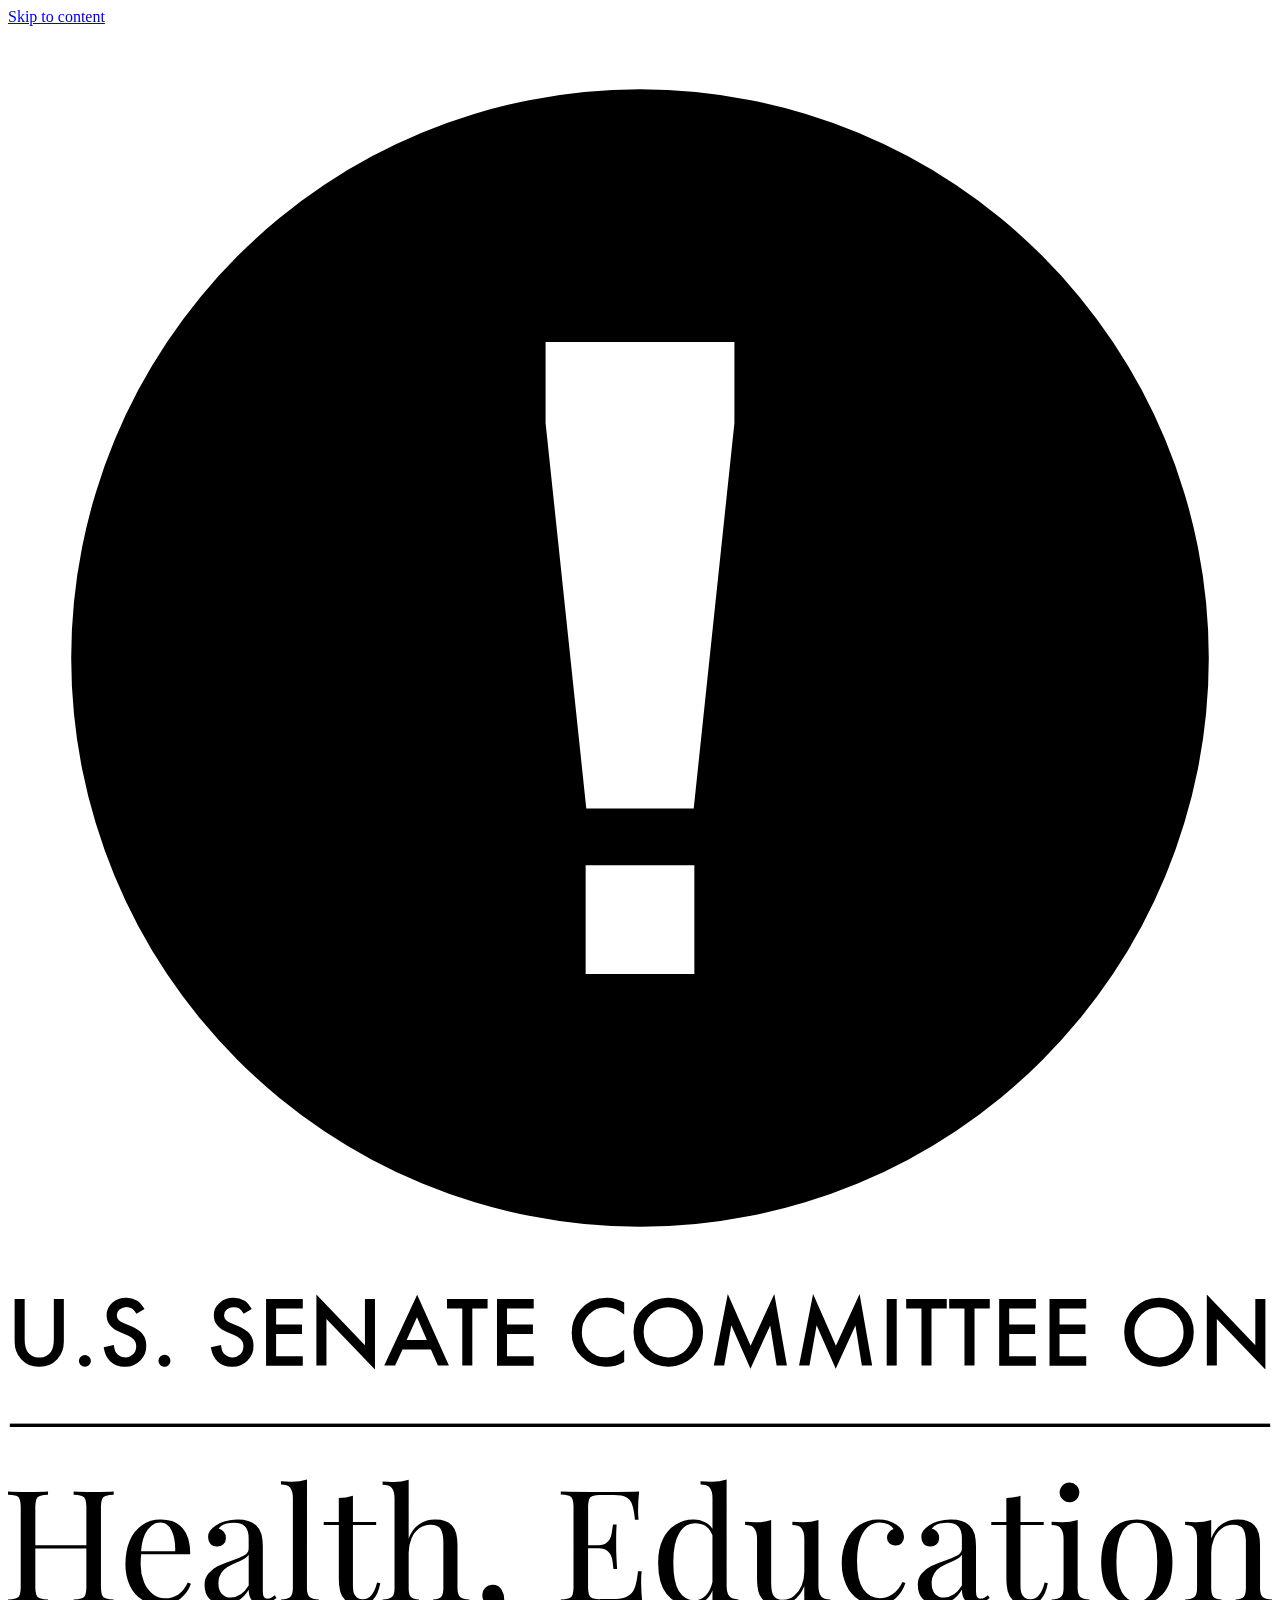
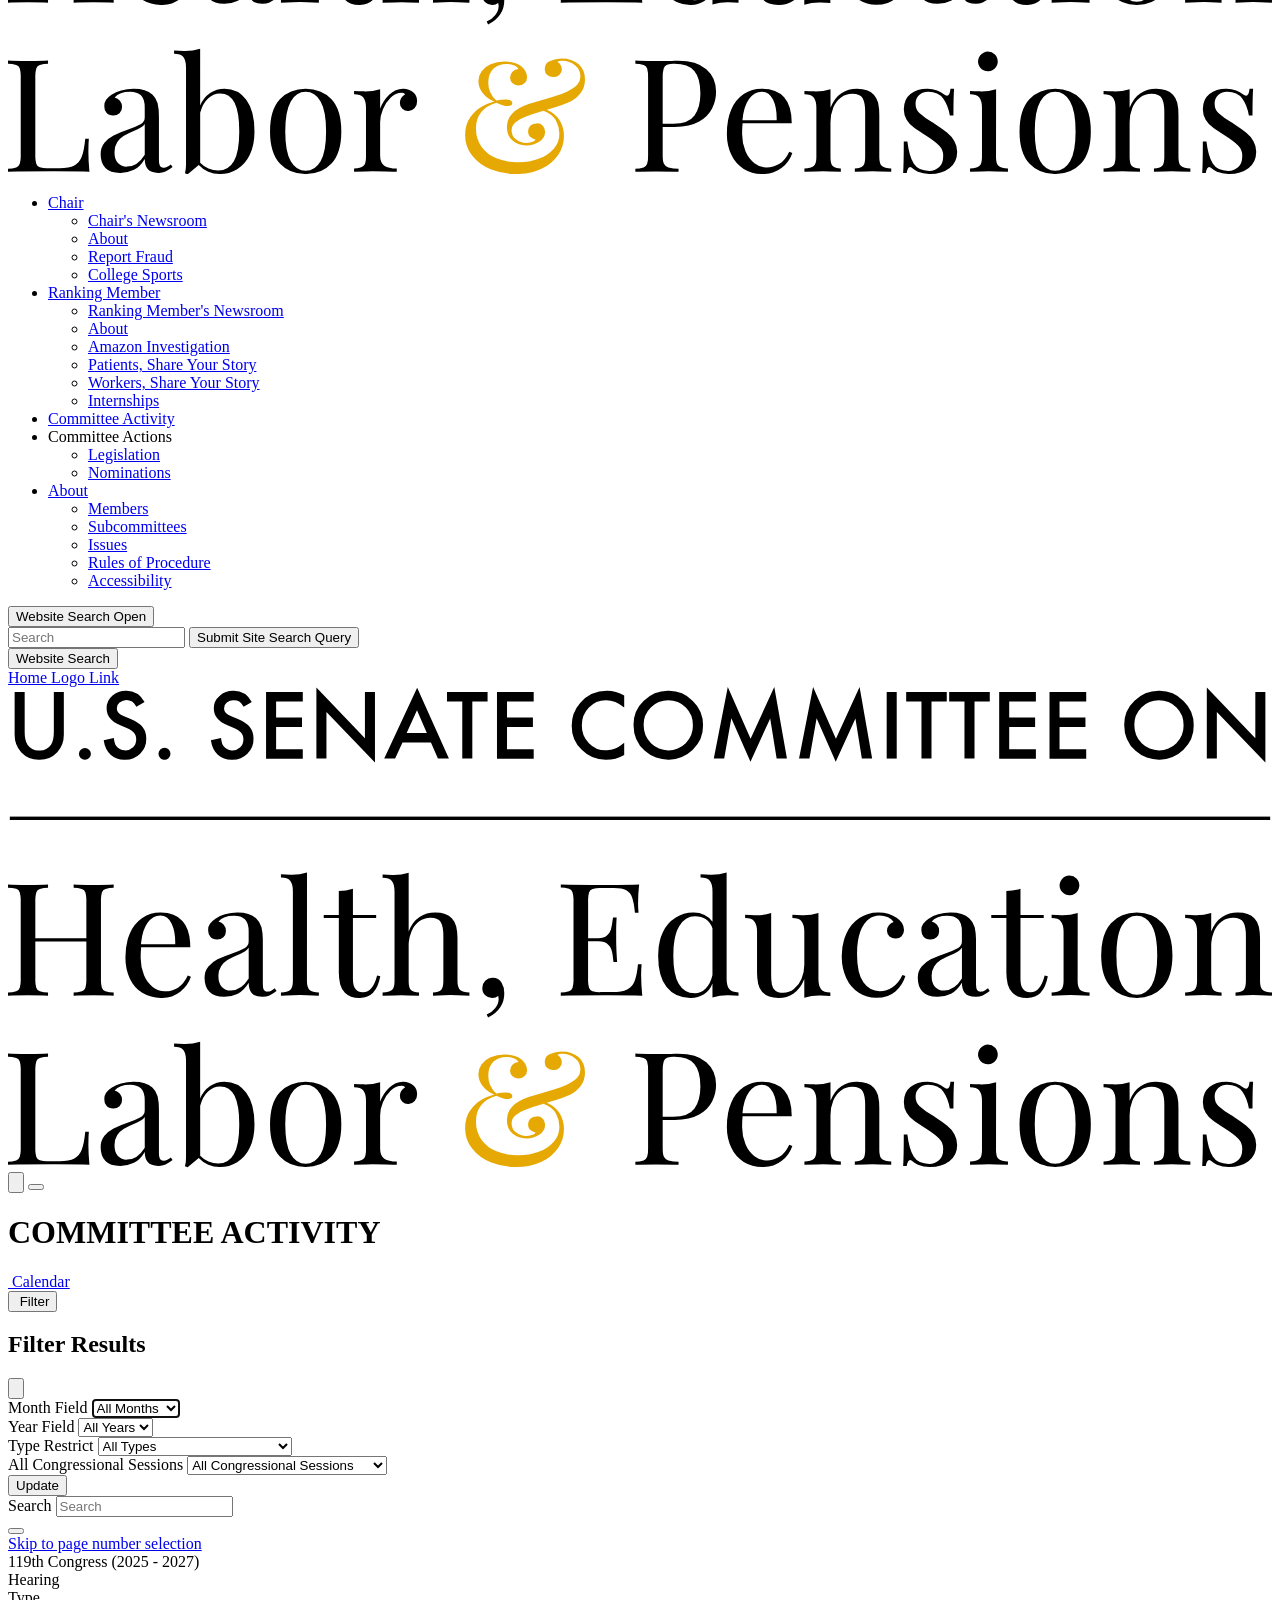
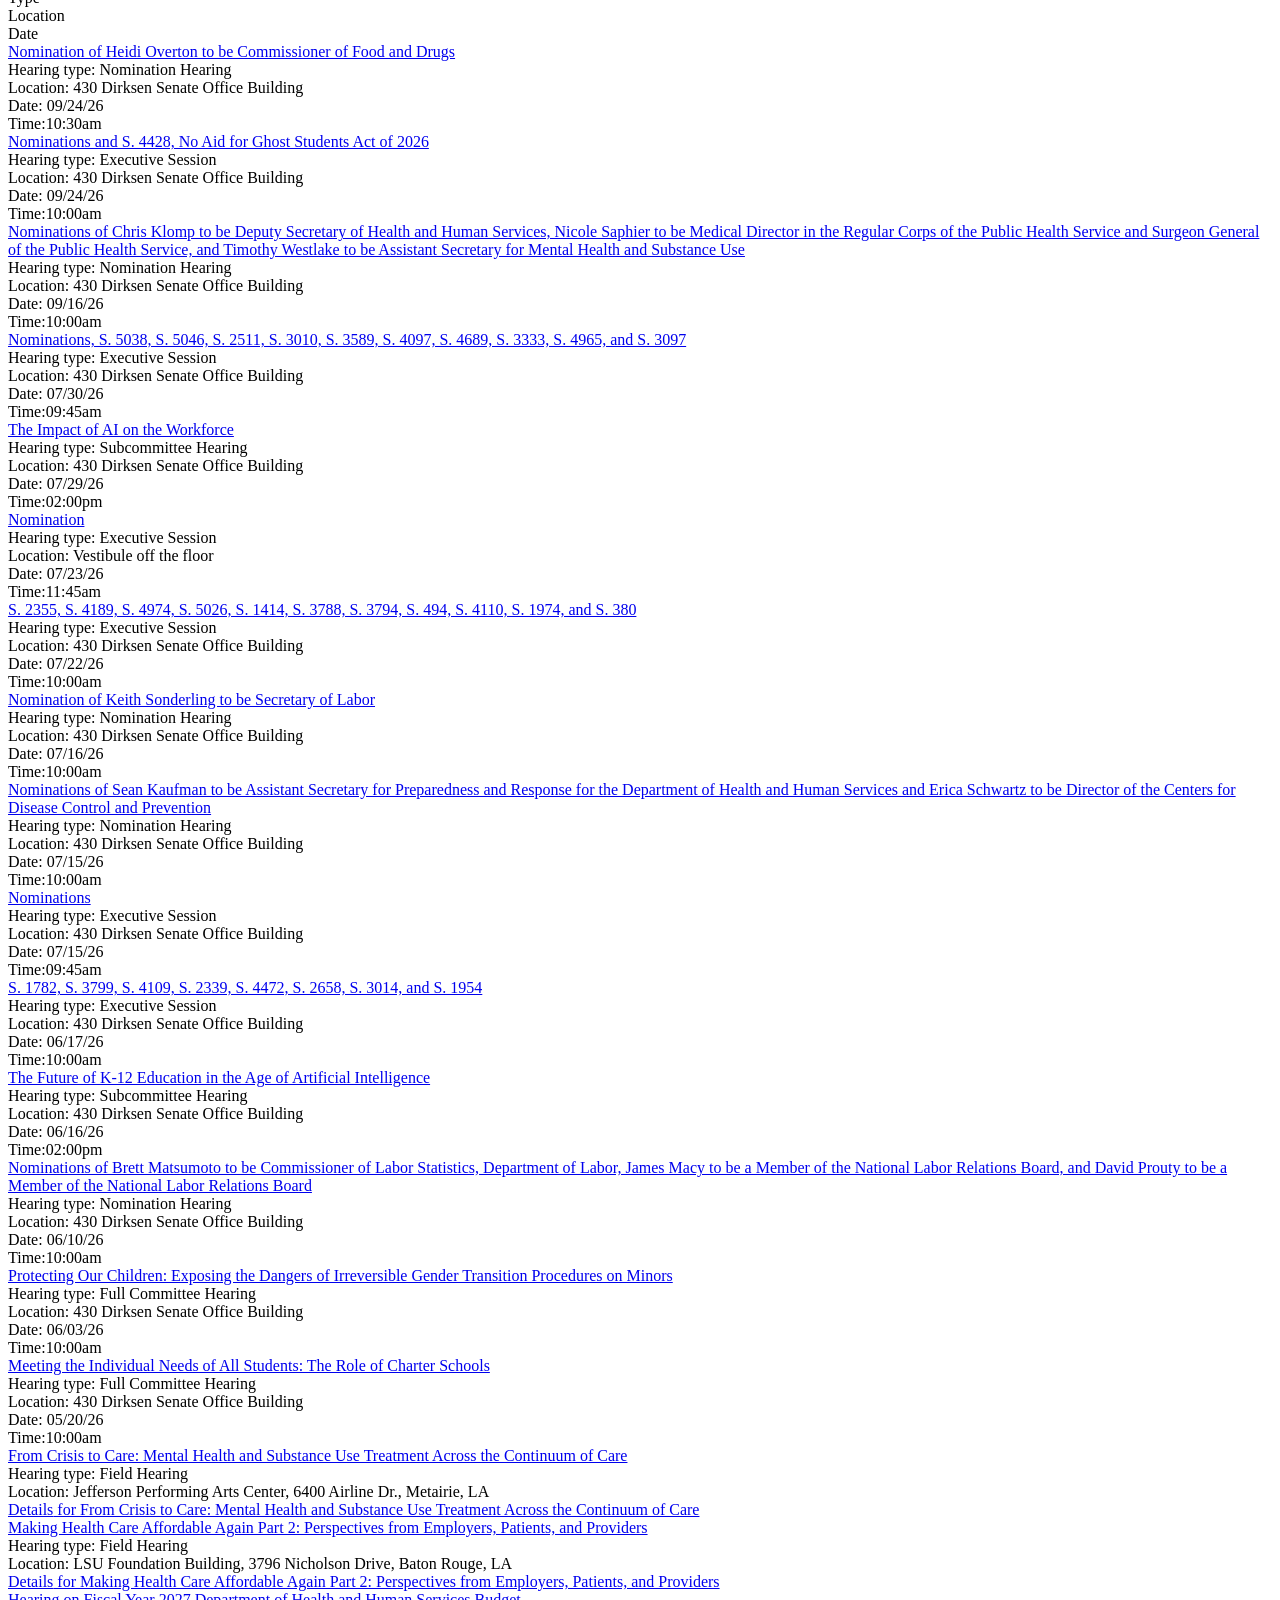
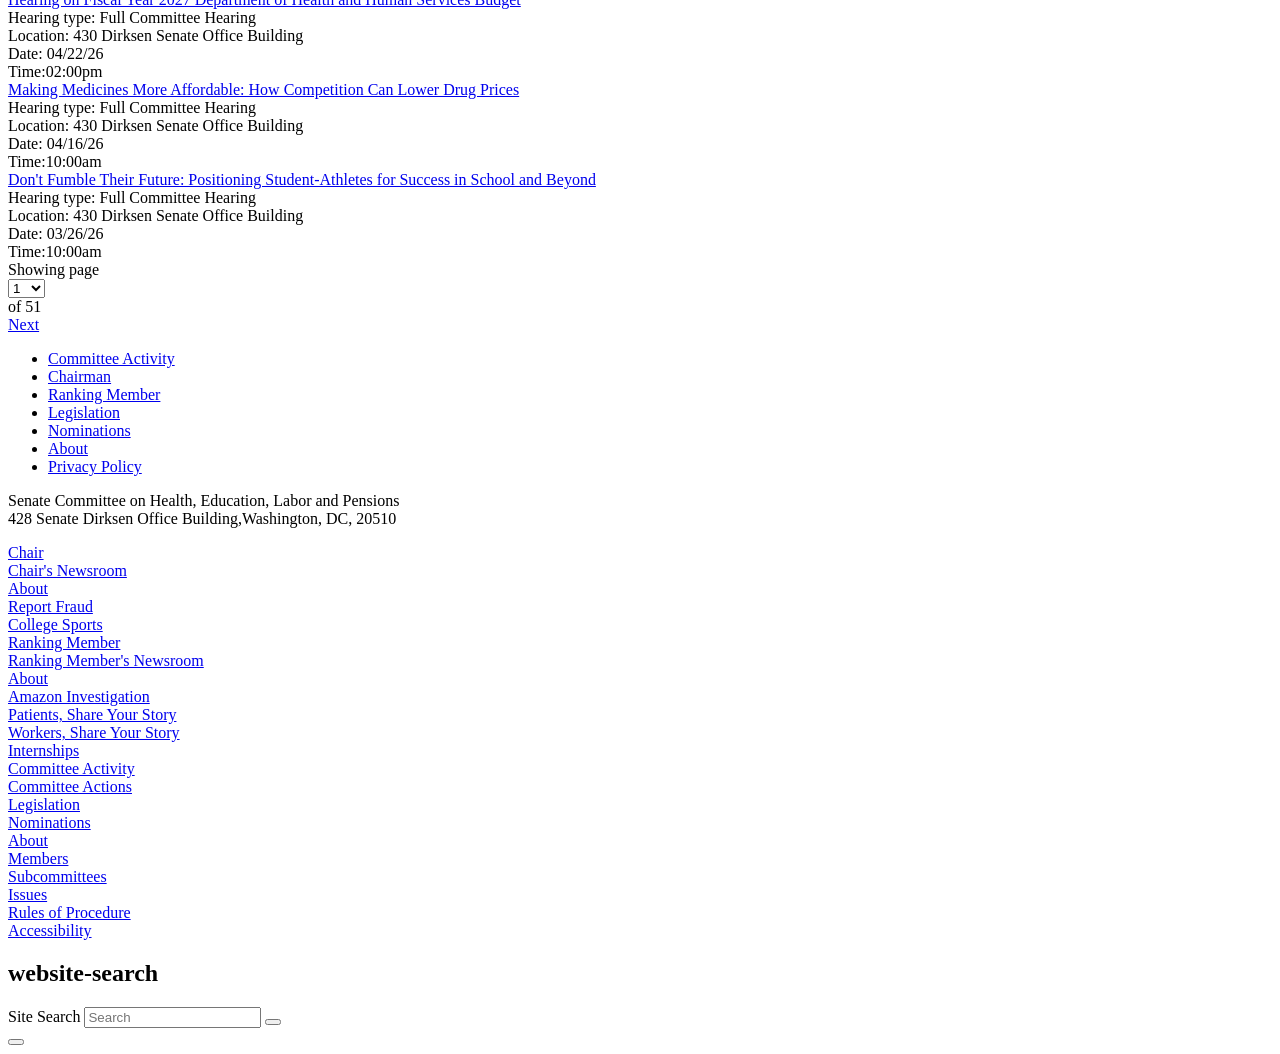
<file: data/documents/senate-help-2026-04-16/7.html>
<!DOCTYPE html>
<html lang="en" class='no-js template--hearings'>
  <head>
      <meta charset="utf-8">
      <meta name="viewport" content="width=device-width, initial-scale=1.0, viewport-fit=cover">
      <meta name="page-title" content="Hearings">
      <title>Hearings | Senate Committee on Health, Education, Labor and Pensions</title>
      <link rel="canonical" href="https://www.help.senate.gov/hearings">

      <link rel="shortcut icon" href="/assets/images/favicon.ico">
      <link href="/assets/images/favicon.ico" rel="Icon" type="image/x-icon"/>
      <link rel="apple-touch-icon" sizes="180x180" href="/assets/images/apple-touch-icon.png">
      <link rel="icon" type="image/png" sizes="32x32" href="/assets/images/favicon-32x32.png">
      <link rel="icon" type="image/png" sizes="16x16" href="/assets/images/favicon-16x16.png">
      <link rel="manifest" href="/assets/images/site.webmanifest">
      <link rel="mask-icon" href="/assets/images/safari-pinned-tab.svg" color="#233143">
      <meta name="apple-mobile-web-app-title" content="Senate Committee on Health, Education, Labor and Pensions">
      <meta name="application-name" content="Senate Committee on Health, Education, Labor and Pensions">
      <meta name="msapplication-TileColor" content="#F4F5F7">
      <meta name="msapplication-config" content="/assets/images/browserconfig.xml">
      <meta name="theme-color" content="#F4F5F7">
      <meta name="google-site-verification" content="pv4CBQ9zSlHM3SpPSKTboWn3pQG58gUeQls_3f8_rjM">



<meta name="twitter:card" content="summary_large_image"/>

<meta name="twitter:title" content="Hearings | The U.S. Senate Committee on Health, Education, Labor & Pensions">

<meta property="twitter:image" content="https://www.help.senate.gov/assets/images/sharelogo.jpg"/>

<meta name="twitter:description" content="The U.S. Senate Committee on Health, Education, Labor & Pensions"/>


<meta property="og:url" content="https://www.help.senate.gov/hearings"/>

<meta property="og:title" content="Hearings | The U.S. Senate Committee on Health, Education, Labor & Pensions"/>

<meta property="og:image" content="https://www.help.senate.gov/assets/images/sharelogo.jpg"/>

<meta property="og:description" content="The U.S. Senate Committee on Health, Education, Labor & Pensions"/>

      


<script>
  if (!application) var application = {};
  application = {
    "config": {
      "tinymce": {
        "plugins": {
          "selectvideo": {
            "player": "jwplayer", // should be set to "legacy" or "jwplayer" currently
            "youtube": true, // set to true to write the youtube tags for youtube videos
            "width": "100%", // set width and height on the containing element
            "height": "100%",
            "tracking": true
          }
        }
      }
    },
    "fn": { // deprecated mootools 1.2 stuff that we'll probably still use once we upgrade fully to 1.3
      "defined": function (obj) {
        return (obj != undefined);
      },
      "check": function (obj) {
        return !!(obj || obj === 0);
      }
    },
    "form": {
      "processed": "null",
    },
    "friendly_urls": false,
    "siteroot": "https://www.help.senate.gov/",
    "theme": "",
    "webroot": "https://www.help.senate.gov/",
    "assetWebroot": "https://www.help.senate.gov/",
  };
</script>

    
      <link rel="stylesheet" type="text/css" href="https://www.help.senate.gov/styles/common.css?1789846676"/>

      <script src="https://www.help.senate.gov/scripts/global.js?1789846676"></script>
      <script src="https://www.help.senate.gov/scripts/gsap.js?1789846676"></script>

      <script>
        $.ajaxSetup({ cache: true });
        function getScripts(scripts, callback) {
          function next(i) {
            if (i >= scripts.length) {
              if (typeof callback === 'function') callback();
              return;
            }
            $.getScript(scripts[i])
              .done(() => next(i + 1))
              .fail(function() {
                console.error('getScript failed:', scripts[i]);
              });
          }
          next(0);
        }
      </script>

      <script>
        var initForm = function() {
          getScripts([
            'https://www.help.senate.gov/scripts/mootools.min.js?1789846676',
            'https://www.help.senate.gov/scripts/form/Forms_Builder.js?1789846676'
          ], function() {
            creativengine_forms_builder.init();

            // fix for bootstrap tooltip hide/mootools hide collision
            $$('form input,form select,form textarea, input, .nav-tabs li a').each(function (item) {
              if (typeof item.hide == 'function') {
                item.hide = null;
              }
            });

            Element.implement({
              'slide': function (how, mode) {
                return this;
              }
            });
          })
        }
      </script>


      <script type="text/javascript">
        var gRecaptchaReady = function () {
          let textarea = document.getElementById("g-recaptcha-response");
          if (!textarea)
            return;
          textarea.setAttribute("aria-hidden", "true");
          textarea.setAttribute("aria-label", "do not use");
          textarea.setAttribute("aria-readonly", "true");
        }

        window.getStuckHeaderHeight = function () {
          var siteHeader = document.querySelector('.SiteHeader');
          var siteHeaderHeight = (siteHeader)
            ? siteHeader.offsetHeight
            : 0;
          var mobileHeader = document.querySelector('.MobileHeader');
          var mobileHeaderHeight = (mobileHeader)
            ? mobileHeader.offsetHeight
            : 0;

          // Returns the height of either desktop or mobile header because the hidden header will return 0
          return siteHeaderHeight + mobileHeaderHeight;
        }

        window.requestAnimationFrame = window.requestAnimationFrame.bind(window);
        //gsap.registerPlugin(ScrollTrigger, ScrollToPlugin);

        window.refreshScrollTriggers = () => {
          if (typeof ScrollTrigger !== 'undefined') {
            ScrollTrigger.getAll().forEach(t => t.refresh());
          }
        };
        window.killScrollTriggers = () => {
          if (typeof ScrollTrigger !== 'undefined') {
            ScrollTrigger.getAll().forEach(t => t.kill());
          }
        };
      </script>

      
      
      <script>
        window.top['site_path'] = "6E68044C-4040-F985-52CD-33FD7EBC1A0B";
        window.top['SAM_META'] = {
          jquery: "",
          bootstrap: {
            major: ""
          }
        };
      </script>
      

  <link rel="preconnect" href="https://fonts.googleapis.com">
  <link rel="preconnect" href="https://fonts.gstatic.com" crossorigin>
  <link href="https://fonts.googleapis.com/css2?family=Jost:ital,wght@0,400;0,500;0,600;1,400;1,600&family=Playfair+Display:ital,wght@0,700;0,800;1,700;1,800&display=swap" rel="stylesheet">

      <link rel="stylesheet" href="https://www.help.senate.gov/assets/styles/font-awesome.min.css"/>

  </head>

  

  <body data-transition="wrapper"
    class="body--internal hearings body--hearings" id="newsroom">
    <!-- in sen-n -->
    <!--stopindex-->
          <div class="SiteLayout d-flex flex-column">
          <div class="SiteLayout__alert">
            <a href="#aria-skip-nav" class="SkipNav sr-only sr-only-focusable">Skip to content</a>

<div class="NewsAlert">
  <div class="NewsAlert__container NewsAlert__container--absolute container">
    <div class="NewsAlert__iconContainer">
        <div class="NewsAlert__icon" aria-hidden="true">
          <svg class="NewsAlert__iconShape" xmlns="http://www.w3.org/2000/svg" viewBox="0 0 100 100">
            <path d="M50,5A45,45,0,1,0,95,50,45,45,0,0,0,50,5Zm4.3,70H45.7V66.4h8.6Zm3.17-43.6L54.25,61.9H45.75L42.53,31.4V25H57.47Z"/>
          </svg>
        </div>
    </div>
  </div>


</div>

    <script>
      window.upcomingHearings = [
  {
    "TotalRows": 1013,
    "row": "1",
    "uid": "DCE4F69D-A393-2CA9-8BC6-6E78A6995496",
    "title": "Nomination of Heidi Overton to be Commissioner of Food and Drugs",
    "hearing_type": "Nomination",
    "summary": null,
    "location": "430 Dirksen Senate Office Building",
    "agenda": null,
    "status": "Scheduled",
    "date": "2026-09-24T10:30:00.000Z",
    "startdatetime": "2026-09-24T10:30:00.000Z",
    "enddatetime": "2026-09-24T12:30:00.000Z",
    "created": "2026-09-17T10:27:22.000Z",
    "modified": "2026-09-17T10:27:22.000Z",
    "archiveoffset": "0",
    "archive_stream": 0,
    "liveenddatetime": "2026-09-24T12:30:00.000Z",
    "livestartdatetime": "2026-09-24T10:00:00.000Z",
    "live_stream": 1,
    "archive_stream_name": "help092426",
    "time_tbd": null,
    "snapshot": {
      "startOverride": null,
      "panelsNote": "",
      "exportedBy": null,
      "setFirstNoticeSentDate": false,
      "noticedBy": "",
      "nomineePanelsNote": "",
      "streaming": {
        "showLiveStream": 1,
        "liveStreamStart": "2026-09-24 10:00:00",
        "streamOffset": "0",
        "streamName": "help092426",
        "liveStreamEnd": "2026-09-24 12:30:00",
        "showLiveStreamOnPortal": 0,
        "archiveStreamAvailable": false
      },
      "audio": [],
      "status": {
        "label": "Scheduled",
        "value": "scheduled"
      },
      "subcommittee": {
        "label": "",
        "value": ""
      },
      "coast_guard_lists": [],
      "recesses": [],
      "agenda_items": [],
      "id": "dce4f69d-a393-2ca9-8bc6-6e78a6995496",
      "type": {
        "label": "Hearing",
        "value": "hearing"
      },
      "memo": {
        "notes": "",
        "subject": "",
        "to": "",
        "from": ""
      },
      "approvedBy": "",
      "clearance": {
        "label": "Already cleared",
        "value": "pre-cleared"
      },
      "members": [
        {
          "presiding": true,
          "caucus_id": "C1E4E65A-3BB7-4FC0-85BE-7A6772E0BFCD",
          "party": "Republican",
          "lname": "Cassidy",
          "previewSite": null,
          "party_initial": "R",
          "role_title": "Chairman",
          "state": "Louisiana",
          "role": "chair",
          "district": null,
          "state_id": "4757F7BA-3F82-4B23-9259-CE89339077E3",
          "label": "Cassidy",
          "caucus": "Republican",
          "id": "251D582C-9F05-4B3F-8F1D-7ED14892A8B6",
          "bioguide_id": "C001075",
          "suffix": null,
          "site": "",
          "chamber": "",
          "publish": true,
          "state_abbr": "LA",
          "fname": "Bill",
          "web_label": "",
          "entry_id": "2019CF57-A171-4AEA-92F6-5574D22B1B3F",
          "prefix": "",
          "vote_sort": 4,
          "sort": 1,
          "mname": "",
          "title": "Chairman",
          "modified": "2026-03-27T14:49:40.550Z",
          "party_id": "C1E4E65A-3BB7-4FC0-85BE-7A6772E0BFCD"
        },
        {
          "caucus_id": "52139761-F702-41D4-9F35-25F01DFF3B05",
          "party": "Independent",
          "lname": "Sanders",
          "previewSite": null,
          "party_initial": "I",
          "role_title": "Ranking Member",
          "state": "Vermont",
          "role": "ranking",
          "district": null,
          "state_id": "702EE69B-0508-4DBE-B7E3-DA3AB775EB33",
          "label": "Sanders",
          "caucus": "Democrat",
          "id": "CD24C9DC-F709-4C12-B302-834C6D771858",
          "bioguide_id": "S000033",
          "suffix": null,
          "site": "",
          "chamber": "",
          "publish": true,
          "state_abbr": "VT",
          "fname": "Bernie",
          "web_label": "",
          "entry_id": "BD7BCD8B-F5DB-4CBE-814A-3FF2E9CA0882",
          "prefix": "",
          "vote_sort": 17,
          "sort": 13,
          "mname": "",
          "title": "Ranking Member",
          "modified": "2026-06-03T12:03:46.700Z",
          "party_id": "B349192F-CEDC-4250-AC4E-784FFA29B299"
        }
      ],
      "overrideType": null,
      "chair_title": "Chairman",
      "files": [],
      "is_test": false,
      "msos": [],
      "display_title": "",
      "exportedAt": null,
      "sentDateTime": null,
      "last": "DetailsComponent",
      "committeeType": {
        "label": "Full Committee",
        "value": "full-committee"
      },
      "hold_files": [
        {
          "id": "207ce7e8-6878-4b57-bdc8-88a19a754139",
          "type": "folder",
          "name": "Hold Files",
          "children": []
        }
      ],
      "end": "2026-09-24 12:30",
      "modified": "September, 17 2026 10:07:53",
      "hide_from_portal": 0,
      "sent": 0,
      "witnessListLastMarkedAsFinal": null,
      "location": {
        "zip": "",
        "city": "",
        "description": "",
        "address": "",
        "label": "430 Dirksen Senate Office Building",
        "state": "",
        "value": "430 Dirksen Senate Office Building",
        "address2": ""
      },
      "legislation": [],
      "fsos": [],
      "complete": 1,
      "panels": [
        {
          "uid": "a97b485a-d0a8-4299-84b5-814ac5200f6d",
          "members": [
            {
              "previewSite": null,
              "snapshotId": "b22e67b6-f96f-4fc8-88ea-167c954d847a",
              "public": [
                {
                  "salutation": {
                    "label": "Salutation",
                    "value": ""
                  }
                },
                {
                  "lname": {
                    "label": "Last Name",
                    "value": "Overton, MD, PhD"
                  }
                },
                {
                  "fname": {
                    "label": "First Name",
                    "value": "Heidi"
                  }
                },
                {
                  "mname": {
                    "label": "Middle Name",
                    "value": ""
                  }
                },
                {
                  "suffix": {
                    "label": "Suffix",
                    "value": ""
                  }
                },
                {
                  "position": {
                    "label": "Position",
                    "value": ""
                  }
                },
                {
                  "title": {
                    "label": "Title",
                    "value": ""
                  }
                },
                {
                  "title2": {
                    "label": "Title 2",
                    "value": ""
                  }
                },
                {
                  "organization": {
                    "label": "Organization",
                    "value": ""
                  }
                },
                {
                  "city": {
                    "label": "City",
                    "value": "Washington"
                  }
                },
                {
                  "state": {
                    "label": "State",
                    "value": "D.C."
                  }
                }
              ],
              "pocs": [],
              "accompanied_by": [],
              "files": {
                "public": []
              },
              "publish": true,
              "guests": [],
              "formatted": {
                "public": {
                  "html": " <strong>Heidi Overton, MD, PhD</strong>, Washington D.C.",
                  "text": " Heidi Overton, MD, PhD, Washington D.C."
                }
              },
              "masterId": "85866ab7-8d07-405a-892d-03e5fa8f22ae"
            }
          ],
          "name": "Witnesses"
        }
      ],
      "addlBusiness": null,
      "panelType": null,
      "description": "",
      "started": null,
      "nominations": [],
      "noticed": 0,
      "congress": {
        "value": "119"
      },
      "locationType": {
        "label": "",
        "value": ""
      },
      "noticedAt": null,
      "related_meetings": [],
      "publishItemChanges": {},
      "lastMarkedAsFinal": null,
      "reviewed": 0,
      "privacy": {
        "label": "",
        "value": ""
      },
      "treaties": [],
      "publishItemMeta": {
        "preLockedChanges": null,
        "locked": false,
        "lockedChanges": null,
        "lockedAt": null,
        "lockedBy": null
      },
      "typeOverride": "",
      "adjourned": null,
      "nominee_panels": [],
      "transcripts": [],
      "deadline": {
        "alternate": [],
        "substitute": "",
        "qfr_sent": "",
        "transcript": null,
        "second": "",
        "first": "",
        "qfr": "",
        "testimony": ""
      },
      "chair": {
        "party": "Republican",
        "caucus_id": "C1E4E65A-3BB7-4FC0-85BE-7A6772E0BFCD",
        "lname": "Cassidy",
        "party_initial": "R",
        "role_title": "Chairman",
        "state": "Louisiana",
        "role": "chair",
        "state_id": "4757F7BA-3F82-4B23-9259-CE89339077E3",
        "district": null,
        "label": "",
        "caucus": "Republican",
        "id": "251D582C-9F05-4B3F-8F1D-7ED14892A8B6",
        "bioguide_id": "C001075",
        "suffix": null,
        "site": "",
        "chamber": "",
        "state_abbr": "LA",
        "fname": "Bill",
        "web_label": "",
        "entry_id": "2019CF57-A171-4AEA-92F6-5574D22B1B3F",
        "prefix": "",
        "vote_sort": 4,
        "sort": 1,
        "mname": "",
        "title": "",
        "modified": "2026-03-27T14:49:40.550Z",
        "party_id": "C1E4E65A-3BB7-4FC0-85BE-7A6772E0BFCD"
      },
      "staff": [
        {
          "label": "Chung Shek, Chief Clerk",
          "id": "68B179AC-94EB-90FE-4C27-553C02FEE634",
          "value": "chung-shek"
        }
      ],
      "agenda": "",
      "snapshots": 0,
      "start": "2026-09-24 10:30",
      "title": "Nomination of Heidi Overton to be Commissioner of Food and Drugs",
      "approvedAt": null,
      "approved": 1,
      "imported": 0,
      "email_templates_last_marked_final": {}
    },
    "startOverride": null,
    "presiding": null,
    "committee": null,
    "type_name": "Nomination Hearing",
    "sort_order": 3,
    "congress": 119,
    "groups": null,
    "region_ids": null,
    "embargo": null,
    "room": null,
    "privacy": null,
    "friendly_url": "hearings/nomination-of-heidi-overton-to-be-commissioner-of-food-and-drugs",
    "statusPrefix": "",
    "privacyPrefix": "",
    "fullTitlePrefix": "",
    "display_title": "",
    "congressLabel": "119th",
    "startutctime": "2026-09-24T14:30:00Z",
    "endutctime": "2026-09-24T16:30:00Z",
    "livestartutctime": "2026-09-24T14:00:00Z",
    "liveendutctime": "2026-09-24T16:30:00Z"
  },
  {
    "TotalRows": 1013,
    "row": "2",
    "uid": "DB6D8F4F-F512-6BC5-E217-115745B222D9",
    "title": "Nominations and S. 4428, No Aid for Ghost Students Act of 2026",
    "hearing_type": "executive",
    "summary": null,
    "location": "430 Dirksen Senate Office Building",
    "agenda": null,
    "status": "Scheduled",
    "date": "2026-09-24T10:00:00.000Z",
    "startdatetime": "2026-09-24T10:00:00.000Z",
    "enddatetime": "2026-09-24T10:30:00.000Z",
    "created": "2026-09-17T09:58:47.000Z",
    "modified": "2026-09-17T09:58:47.000Z",
    "archiveoffset": "0",
    "archive_stream": 0,
    "liveenddatetime": "2026-09-24T10:30:00.000Z",
    "livestartdatetime": "2026-09-24T09:30:00.000Z",
    "live_stream": 1,
    "archive_stream_name": "help092426",
    "time_tbd": null,
    "snapshot": {
      "startOverride": null,
      "panelsNote": "",
      "exportedBy": null,
      "setFirstNoticeSentDate": false,
      "noticedBy": "",
      "nomineePanelsNote": "",
      "streaming": {
        "showLiveStream": 1,
        "liveStreamStart": "2026-09-24 09:30:00",
        "streamOffset": "0",
        "streamName": "help092426",
        "liveStreamEnd": "2026-09-24 10:30:00",
        "showLiveStreamOnPortal": 0,
        "archiveStreamAvailable": false
      },
      "audio": [],
      "status": {
        "label": "Scheduled",
        "value": "scheduled"
      },
      "subcommittee": {
        "label": "",
        "value": ""
      },
      "recesses": [],
      "coast_guard_lists": [],
      "agenda_items": [],
      "id": "db6d8f4f-f512-6bc5-e217-115745b222d9",
      "type": {
        "label": "Executive Session",
        "value": "executive-session"
      },
      "memo": {
        "notes": "",
        "subject": "",
        "to": "",
        "from": ""
      },
      "approvedBy": "",
      "clearance": {
        "label": "Already cleared",
        "value": "pre-cleared"
      },
      "members": [
        {
          "party": "Republican",
          "caucus_id": "C1E4E65A-3BB7-4FC0-85BE-7A6772E0BFCD",
          "presiding": true,
          "lname": "Cassidy",
          "previewSite": null,
          "party_initial": "R",
          "role_title": "Chairman",
          "state": "Louisiana",
          "role": "chair",
          "state_id": "4757F7BA-3F82-4B23-9259-CE89339077E3",
          "district": null,
          "label": "Cassidy",
          "caucus": "Republican",
          "id": "251D582C-9F05-4B3F-8F1D-7ED14892A8B6",
          "bioguide_id": "C001075",
          "suffix": null,
          "site": "",
          "chamber": "",
          "publish": true,
          "state_abbr": "LA",
          "fname": "Bill",
          "web_label": "",
          "entry_id": "2019CF57-A171-4AEA-92F6-5574D22B1B3F",
          "prefix": "",
          "vote_sort": 4,
          "sort": 1,
          "mname": "",
          "title": "Chairman",
          "modified": "2026-03-27T14:49:40.550Z",
          "party_id": "C1E4E65A-3BB7-4FC0-85BE-7A6772E0BFCD"
        },
        {
          "party": "Independent",
          "caucus_id": "52139761-F702-41D4-9F35-25F01DFF3B05",
          "lname": "Sanders",
          "previewSite": null,
          "party_initial": "I",
          "role_title": "Ranking Member",
          "state": "Vermont",
          "role": "ranking",
          "state_id": "702EE69B-0508-4DBE-B7E3-DA3AB775EB33",
          "district": null,
          "label": "Sanders",
          "caucus": "Democrat",
          "id": "CD24C9DC-F709-4C12-B302-834C6D771858",
          "bioguide_id": "S000033",
          "suffix": null,
          "site": "",
          "chamber": "",
          "publish": true,
          "state_abbr": "VT",
          "fname": "Bernie",
          "web_label": "",
          "entry_id": "BD7BCD8B-F5DB-4CBE-814A-3FF2E9CA0882",
          "prefix": "",
          "vote_sort": 17,
          "sort": 13,
          "mname": "",
          "title": "Ranking Member",
          "modified": "2026-06-03T12:03:46.700Z",
          "party_id": "B349192F-CEDC-4250-AC4E-784FFA29B299"
        }
      ],
      "overrideType": null,
      "chair_title": "Chairman",
      "files": [],
      "is_test": false,
      "msos": [],
      "display_title": "",
      "exportedAt": null,
      "sentDateTime": null,
      "last": "DetailsComponent",
      "committeeType": {
        "label": "Full Committee",
        "value": "full-committee"
      },
      "hold_files": [
        {
          "id": "6c669d1f-a3b5-476e-9760-67b6082003c2",
          "type": "folder",
          "name": "Hold Files",
          "children": []
        }
      ],
      "end": "2026-09-24 10:30",
      "modified": "September, 17 2026 09:30:10",
      "hide_from_portal": 0,
      "sent": 0,
      "witnessListLastMarkedAsFinal": null,
      "location": {
        "zip": "",
        "city": "",
        "description": "",
        "address": "",
        "label": "430 Dirksen Senate Office Building",
        "state": "",
        "value": "430 Dirksen Senate Office Building",
        "address2": ""
      },
      "legislation": [
        {
          "billNumber": "S. 4428",
          "previewSite": null,
          "shortName": "",
          "committee_print": false,
          "files": [],
          "publish": true,
          "amendmentOrder": "alphabetical",
          "legCoNumber": "",
          "title": "No Aid for Ghost Students Act of 2026",
          "id": "f5d8a6d6-d34a-4442-8389-7c5624e1f38c",
          "original_bill": false,
          "amendments": []
        }
      ],
      "fsos": [],
      "complete": 1,
      "panels": [],
      "addlBusiness": null,
      "panelType": null,
      "description": "",
      "started": null,
      "nominations": [],
      "noticed": 0,
      "congress": {
        "value": "119"
      },
      "locationType": {
        "label": "",
        "value": ""
      },
      "noticedAt": null,
      "related_meetings": [],
      "publishItemChanges": {},
      "lastMarkedAsFinal": null,
      "reviewed": 0,
      "privacy": {
        "label": "",
        "value": ""
      },
      "treaties": [],
      "publishItemMeta": {
        "preLockedChanges": null,
        "locked": false,
        "lockedChanges": null,
        "lockedAt": null,
        "lockedBy": null
      },
      "typeOverride": "",
      "adjourned": null,
      "nominee_panels": [
        {
          "uid": "34b2926c-76f6-469d-b88c-c572ccc0c316",
          "members": [
            {
              "lname": "Saphier",
              "previewSite": null,
              "valid": 1,
              "agency_label": "Public Health Service",
              "position": " Medical Director",
              "status": "0% Complete",
              "floor_status": null,
              "country": null,
              "service_id": null,
              "service": null,
              "id": "F38E76E9-BAE6-4719-9268-C58A90BDC399",
              "master_record_id": "7CFB7D28-0BBE-47BF-93CA-26F98F547731",
              "career_mso": null,
              "type": "General",
              "service_label": null,
              "parent_lname": null,
              "publish": true,
              "held_over": null,
              "name": "Saphier, Nicole (PN963)",
              "fname": "Nicole",
              "parent_id": null,
              "military": "Civilian",
              "parent_mname": null,
              "type_id": "02624FA5-E90E-4991-B6DB-C110662FD231",
              "parent_fname": null,
              "floor_status_date": null,
              "nomination_date": "2026-05-11T20:11:18.000Z",
              "person_id": "CC68F7BC-85AA-4F5B-B716-D313F750155E",
              "mname": null,
              "count": null,
              "agency_id": "844E288E-1B44-4584-A224-14CE5A82A36D",
              "vote": "",
              "doPreview": 1,
              "updated": "2026-06-17T09:55:14.433Z",
              "type_value": "general",
              "parent_pn": null,
              "career_coast_guard": null,
              "congress_gov_url": "/nomination/119/963/",
              "meeting_person_id": "eccb71ee-5866-4ae4-a6fa-7d75f59ad273",
              "created": "2026-06-17T09:55:13.987Z",
              "last_meeting_id": null,
              "position_id": "[ \"69A6F471-9781-43C3-894A-5D55DFB42E93\"]",
              "career_fso": null,
              "checklist_id": null,
              "updatedBy": "system",
              "createdBy": "system",
              "total": 1,
              "file_complete_date": null,
              "snapshot": {
                "agency_id": "844e288e-1b44-4584-a224-14ce5a82a36d",
                "attributes": {
                  "public": [],
                  "private": []
                },
                "doPreview": false,
                "nom_is_imported": true,
                "linkedMeetings": [
                  {
                    "date": null,
                    "sort_order": 6,
                    "label": "Business Meeting",
                    "id": "313B6013-8D4B-40F1-B9AA-0D3B728FEE19",
                    "value": null,
                    "key": "business_meeting_id"
                  },
                  {
                    "date": null,
                    "sort_order": 5,
                    "label": "Hearing",
                    "id": "81B875D2-A859-41CC-8F11-EF1DB8C6F1BC",
                    "value": null,
                    "key": "hearing_id"
                  }
                ],
                "text": [],
                "parent_id": null,
                "career": "0",
                "military": false,
                "type_id": "02624FA5-E90E-4991-B6DB-C110662FD231",
                "position_id": "69a6f471-9781-43c3-894a-5d55dfb42e93",
                "models": [
                  {
                    "description": "Please enter publically available information on this nominee.",
                    "label": "Public Nominee Information",
                    "key": "public",
                    "rows": [
                      {
                        "fields": [
                          {
                            "required": false,
                            "label": "PN Number",
                            "value": "PN963",
                            "editable": false,
                            "key": "pn"
                          }
                        ]
                      },
                      {
                        "fields": [
                          {
                            "required": false,
                            "label": "Date Referred to Committee",
                            "value": "2026-05-11T20:11:18.000Z",
                            "editable": false,
                            "type": "date",
                            "key": "nomination_date"
                          }
                        ]
                      },
                      {
                        "fields": [
                          {
                            "required": false,
                            "label": "Career or Political?",
                            "values": "career",
                            "value": "0",
                            "editable": false,
                            "type": "select",
                            "key": "career"
                          }
                        ]
                      },
                      {
                        "fields": [
                          {
                            "required": false,
                            "label": "Salutation",
                            "values": "salutations",
                            "value": "",
                            "editable": false,
                            "type": "select",
                            "key": "salutation"
                          }
                        ]
                      },
                      {
                        "fields": [
                          {
                            "required": true,
                            "label": "Last Name",
                            "value": "Saphier",
                            "editable": false,
                            "key": "lname"
                          }
                        ]
                      },
                      {
                        "fields": [
                          {
                            "required": true,
                            "label": "First Name",
                            "value": "Nicole",
                            "editable": false,
                            "key": "fname"
                          }
                        ]
                      },
                      {
                        "fields": [
                          {
                            "required": false,
                            "label": "Middle Name/Initial",
                            "value": "",
                            "editable": true,
                            "key": "mname"
                          }
                        ]
                      },
                      {
                        "fields": [
                          {
                            "required": false,
                            "label": "Suffix",
                            "values": "suffixes",
                            "value": "",
                            "editable": true,
                            "type": "select",
                            "key": "suffix"
                          }
                        ]
                      },
                      {
                        "fields": [
                          {
                            "array": true,
                            "required": false,
                            "label": "Position",
                            "values": "positions",
                            "value": [
                              "69a6f471-9781-43c3-894a-5d55dfb42e93"
                            ],
                            "editable": false,
                            "type": "browse",
                            "key": "position_id"
                          }
                        ]
                      }
                    ]
                  },
                  {
                    "description": "Please enter any information you do not wish to be publically available below.",
                    "label": "Private Nominee Information",
                    "key": "private",
                    "rows": [
                      {
                        "fields": [
                          {
                            "required": false,
                            "label": "Address",
                            "value": "",
                            "editable": false,
                            "key": "address"
                          }
                        ]
                      },
                      {
                        "fields": [
                          {
                            "required": false,
                            "label": "Address 2",
                            "value": "",
                            "editable": true,
                            "key": "address_2"
                          }
                        ]
                      },
                      {
                        "fields": [
                          {
                            "required": false,
                            "label": "City",
                            "value": "",
                            "editable": false,
                            "key": "city"
                          },
                          {
                            "required": false,
                            "label": "State",
                            "values": "states",
                            "value": "",
                            "editable": false,
                            "type": "select",
                            "key": "state"
                          },
                          {
                            "required": false,
                            "label": "Zip",
                            "value": "",
                            "editable": false,
                            "key": "zip"
                          }
                        ]
                      },
                      {
                        "fields": [
                          {
                            "required": false,
                            "label": "Email Address",
                            "value": "",
                            "editable": false,
                            "key": "email"
                          }
                        ]
                      },
                      {
                        "fields": [
                          {
                            "required": false,
                            "label": "Phone Number",
                            "value": "",
                            "editable": false,
                            "key": "phone"
                          }
                        ]
                      },
                      {
                        "fields": [
                          {
                            "required": false,
                            "label": "Name Tent",
                            "value": "",
                            "editable": true,
                            "key": "name_tent"
                          }
                        ]
                      }
                    ]
                  }
                ],
                "nomination_date": "2026-05-11T20:11:18.000Z",
                "person_id": "cc68f7bc-85aa-4f5b-b716-d313f750155e",
                "dates": [
                  {
                    "sort_order": 3,
                    "label": "Majority Meeting",
                    "id": "17EFC9E1-059B-4BAF-9FF5-173CB8B23E26",
                    "value": null,
                    "key": "majority_meeting"
                  },
                  {
                    "sort_order": 10,
                    "label": "Term End",
                    "id": "02D3EF50-4250-4582-82F8-1FC1771BF281",
                    "value": null,
                    "key": "term_end"
                  },
                  {
                    "sort_order": 0,
                    "label": "Nomination Date",
                    "id": "B453DC9F-3AC4-4E5D-92A8-862E51EF08A4",
                    "value": "2026-05-11T20:11:18.000Z",
                    "key": "nomination_date"
                  },
                  {
                    "sort_order": 9,
                    "label": "Term Start",
                    "id": "9EBFFBB2-C828-4DC7-B9BA-B7BBD81231DD",
                    "value": null,
                    "key": "term_start"
                  },
                  {
                    "sort_order": 2,
                    "label": "File Completion Date",
                    "id": "5D18C330-4081-4D55-8D74-BBE74117ADED",
                    "value": null,
                    "key": "file_complete_date"
                  },
                  {
                    "sort_order": 1,
                    "label": "Referred Date",
                    "id": "4EC35C97-EBEF-4F97-BFA6-C7F6432A4EA5",
                    "value": "2026-05-11T20:11:18.000Z",
                    "key": "referred_date"
                  },
                  {
                    "sort_order": 4,
                    "label": "Minority Meeting",
                    "id": "9F9B6543-2210-4943-A64A-E991AE2A17D2",
                    "value": null,
                    "key": "minority_meeting"
                  }
                ],
                "statusModels": [
                  {
                    "description": "",
                    "label": "Nominee Key Dates",
                    "key": "dates",
                    "rows": [
                      {
                        "fields": [
                          {
                            "label": "Nomination Date",
                            "value": "2026-05-11T20:11:18.000Z",
                            "type": "date",
                            "key": "nomination_date"
                          },
                          {
                            "label": "Referred Date",
                            "value": null,
                            "type": "date",
                            "key": "referred_date"
                          },
                          {
                            "label": "File Completion Date",
                            "value": null,
                            "type": "date",
                            "key": "file_complete_date"
                          }
                        ]
                      },
                      {
                        "fields": [
                          {
                            "label": "Majority Meeting",
                            "value": null,
                            "type": "date",
                            "key": "majority_meeting"
                          },
                          {
                            "label": "Minority Meeting",
                            "value": null,
                            "type": "date",
                            "key": "minority_meeting"
                          }
                        ]
                      },
                      {
                        "fields": [
                          {
                            "label": "Hearing Date",
                            "value": null,
                            "type": "date",
                            "key": "hearing_date"
                          },
                          {
                            "browse": "meetings",
                            "label": "Search for Hearing",
                            "value": null,
                            "type": "browse",
                            "key": "hearing_id"
                          }
                        ]
                      },
                      {
                        "fields": [
                          {
                            "label": "Business Meeting Date",
                            "value": null,
                            "type": "date",
                            "key": "business_meeting_date"
                          },
                          {
                            "browse": "meetings",
                            "label": "Search for Business Meeting",
                            "value": null,
                            "type": "browse",
                            "key": "business_meeting_id"
                          }
                        ]
                      }
                    ]
                  },
                  {
                    "description": "",
                    "label": "Outcome",
                    "key": "outcomes",
                    "rows": [
                      {
                        "fields": [
                          {
                            "label": "Committee Status",
                            "values": "committee_statuses",
                            "value": null,
                            "type": "status",
                            "key": "committee_status"
                          },
                          {
                            "label": "Date",
                            "value": null,
                            "type": "date",
                            "key": "committee_status_date"
                          },
                          {
                            "label": "Senate Floor Status",
                            "values": "floor_statuses",
                            "value": null,
                            "type": "status",
                            "key": "floor_status"
                          },
                          {
                            "label": "Date",
                            "value": null,
                            "type": "date",
                            "key": "floor_status_date"
                          }
                        ]
                      }
                    ]
                  },
                  {
                    "description": "",
                    "label": "Term Limit",
                    "key": "term",
                    "rows": [
                      {
                        "fields": [
                          {
                            "label": "Term Start",
                            "value": null,
                            "type": "date",
                            "key": "term_start"
                          },
                          {
                            "label": "Term End",
                            "value": null,
                            "type": "date",
                            "key": "term_end"
                          }
                        ]
                      }
                    ]
                  }
                ],
                "service_id": null,
                "preview": "<p>Nicole Saphier, of New Jersey, to be Medical Director in the Regular Corps of the Public Health Service, subject to qualifications therefor as provided by law and regulations, and to be Surgeon General of the Public Health Service for a term of four years, vice Vivek Hallegere Murthy, resigned.</p>",
                "master_record_id": "7cfb7d28-0bbe-47bf-93ca-26f98f547731",
                "pn": "PN963",
                "statuses": [
                  {
                    "date": null,
                    "sort_order": 7,
                    "label": "Committee Status",
                    "id": "A146C4E5-93DB-4252-911F-10BD184781DD",
                    "value": null,
                    "key": "committee_status"
                  },
                  {
                    "date": null,
                    "sort_order": 8,
                    "label": "Senate Floor Status",
                    "id": "23972B80-C583-44D4-8843-539398CBACF1",
                    "value": null,
                    "key": "floor_status"
                  }
                ]
              },
              "last_meeting_date": null,
              "list_title": null,
              "children": [],
              "career": "Political",
              "agency": " Public Health Service",
              "hearing_date": null,
              "title": null,
              "preview": "<p>Nicole Saphier to be Medical Director in the Regular Corps of the Public Health Service</p>",
              "pn": "PN963",
              "bus_meeting_date": null
            },
            {
              "lname": "Westlake",
              "previewSite": null,
              "valid": 1,
              "agency_label": "Department of Health and Human Services",
              "position": " Assistant Secretary for Mental Health and Substance Use",
              "status": "0% Complete",
              "floor_status": null,
              "country": null,
              "service_id": null,
              "service": null,
              "id": "65CAE93D-6655-4F0A-AF8D-8FAA19B6CC34",
              "master_record_id": "FDD66144-9E16-4A19-B405-612309CC4F73",
              "type": "General",
              "career_mso": null,
              "service_label": null,
              "parent_lname": null,
              "publish": true,
              "held_over": null,
              "name": "Westlake, Timothy (1180-3)",
              "fname": "Timothy",
              "parent_id": null,
              "military": "Civilian",
              "parent_mname": null,
              "type_id": "02624FA5-E90E-4991-B6DB-C110662FD231",
              "parent_fname": null,
              "floor_status_date": null,
              "nomination_date": "2026-07-14T20:53:40.000Z",
              "person_id": "077A5BD9-CE0A-4F00-9264-6F26FA1C7CC2",
              "mname": null,
              "count": null,
              "agency_id": "222733B8-FE79-4723-9181-F558FD274B4B",
              "vote": "",
              "doPreview": 1,
              "updated": "2026-09-17T09:26:59.250Z",
              "type_value": "general",
              "parent_pn": null,
              "career_coast_guard": null,
              "congress_gov_url": "/nomination/119/1180/3",
              "meeting_person_id": "ed8ba792-19ee-4538-aaa6-98e73933e173",
              "created": "2026-09-17T09:26:58.800Z",
              "last_meeting_id": null,
              "position_id": "[ \"E1B550C7-B4B7-413D-82EF-C22647C86260\"]",
              "career_fso": null,
              "checklist_id": null,
              "updatedBy": "system",
              "createdBy": "system",
              "total": 1,
              "file_complete_date": null,
              "snapshot": {
                "attributes": {
                  "public": [],
                  "private": []
                },
                "agency_id": "222733b8-fe79-4723-9181-f558fd274b4b",
                "nom_is_imported": true,
                "doPreview": false,
                "linkedMeetings": [
                  {
                    "date": null,
                    "sort_order": 6,
                    "label": "Business Meeting",
                    "id": "01EE3B41-AE26-4A1C-88C3-868063DF697C",
                    "value": null,
                    "key": "business_meeting_id"
                  },
                  {
                    "date": null,
                    "sort_order": 5,
                    "label": "Hearing",
                    "id": "4A5DEA51-1853-4800-9635-B1557BEA558C",
                    "value": null,
                    "key": "hearing_id"
                  }
                ],
                "text": [],
                "parent_id": null,
                "career": "0",
                "military": false,
                "type_id": "02624FA5-E90E-4991-B6DB-C110662FD231",
                "position_id": "e1b550c7-b4b7-413d-82ef-c22647c86260",
                "models": [
                  {
                    "description": "Please enter publically available information on this nominee.",
                    "label": "Public Nominee Information",
                    "key": "public",
                    "rows": [
                      {
                        "fields": [
                          {
                            "required": false,
                            "label": "PN Number",
                            "value": "1180-3",
                            "editable": false,
                            "key": "pn"
                          }
                        ]
                      },
                      {
                        "fields": [
                          {
                            "required": false,
                            "label": "Date Referred to Committee",
                            "value": "2026-07-14T20:53:40.000Z",
                            "editable": false,
                            "type": "date",
                            "key": "nomination_date"
                          }
                        ]
                      },
                      {
                        "fields": [
                          {
                            "required": false,
                            "label": "Career or Political?",
                            "values": "career",
                            "value": "0",
                            "editable": false,
                            "type": "select",
                            "key": "career"
                          }
                        ]
                      },
                      {
                        "fields": [
                          {
                            "required": false,
                            "label": "Salutation",
                            "values": "salutations",
                            "value": "",
                            "editable": false,
                            "type": "select",
                            "key": "salutation"
                          }
                        ]
                      },
                      {
                        "fields": [
                          {
                            "required": true,
                            "label": "Last Name",
                            "value": "Westlake",
                            "editable": false,
                            "key": "lname"
                          }
                        ]
                      },
                      {
                        "fields": [
                          {
                            "required": true,
                            "label": "First Name",
                            "value": "Timothy",
                            "editable": false,
                            "key": "fname"
                          }
                        ]
                      },
                      {
                        "fields": [
                          {
                            "required": false,
                            "label": "Middle Name/Initial",
                            "value": "",
                            "editable": true,
                            "key": "mname"
                          }
                        ]
                      },
                      {
                        "fields": [
                          {
                            "required": false,
                            "label": "Suffix",
                            "values": "suffixes",
                            "value": "",
                            "editable": true,
                            "type": "select",
                            "key": "suffix"
                          }
                        ]
                      },
                      {
                        "fields": [
                          {
                            "array": true,
                            "required": false,
                            "label": "Position",
                            "values": "positions",
                            "value": [
                              "e1b550c7-b4b7-413d-82ef-c22647c86260"
                            ],
                            "editable": false,
                            "type": "browse",
                            "key": "position_id"
                          }
                        ]
                      }
                    ]
                  },
                  {
                    "description": "Please enter any information you do not wish to be publically available below.",
                    "label": "Private Nominee Information",
                    "key": "private",
                    "rows": [
                      {
                        "fields": [
                          {
                            "required": false,
                            "label": "Address",
                            "value": "",
                            "editable": false,
                            "key": "address"
                          }
                        ]
                      },
                      {
                        "fields": [
                          {
                            "required": false,
                            "label": "Address 2",
                            "value": "",
                            "editable": true,
                            "key": "address_2"
                          }
                        ]
                      },
                      {
                        "fields": [
                          {
                            "required": false,
                            "label": "City",
                            "value": "",
                            "editable": false,
                            "key": "city"
                          },
                          {
                            "required": false,
                            "label": "State",
                            "values": "states",
                            "value": "",
                            "editable": false,
                            "type": "select",
                            "key": "state"
                          },
                          {
                            "required": false,
                            "label": "Zip",
                            "value": "",
                            "editable": false,
                            "key": "zip"
                          }
                        ]
                      },
                      {
                        "fields": [
                          {
                            "required": false,
                            "label": "Email Address",
                            "value": "",
                            "editable": false,
                            "key": "email"
                          }
                        ]
                      },
                      {
                        "fields": [
                          {
                            "required": false,
                            "label": "Phone Number",
                            "value": "",
                            "editable": false,
                            "key": "phone"
                          }
                        ]
                      },
                      {
                        "fields": [
                          {
                            "required": false,
                            "label": "Name Tent",
                            "value": "",
                            "editable": true,
                            "key": "name_tent"
                          }
                        ]
                      }
                    ]
                  }
                ],
                "nomination_date": "2026-07-14T20:53:40.000Z",
                "person_id": "077a5bd9-ce0a-4f00-9264-6f26fa1c7cc2",
                "dates": [
                  {
                    "sort_order": 1,
                    "label": "Referred Date",
                    "id": "3B190DCA-88AB-46A6-A784-202954AAFC04",
                    "value": "2026-07-14T20:53:40.000Z",
                    "key": "referred_date"
                  },
                  {
                    "sort_order": 10,
                    "label": "Term End",
                    "id": "C96BBB41-03CE-4B15-8FC4-7A47ABD0929C",
                    "value": null,
                    "key": "term_end"
                  },
                  {
                    "sort_order": 3,
                    "label": "Majority Meeting",
                    "id": "6F75F11B-E10A-4D72-8D99-8D00B9E54AA1",
                    "value": null,
                    "key": "majority_meeting"
                  },
                  {
                    "sort_order": 4,
                    "label": "Minority Meeting",
                    "id": "4199AAD5-2F01-489B-B559-9D6A08A00ED2",
                    "value": null,
                    "key": "minority_meeting"
                  },
                  {
                    "sort_order": 9,
                    "label": "Term Start",
                    "id": "8EED0241-45E3-4394-94EF-A3E522ABCC41",
                    "value": null,
                    "key": "term_start"
                  },
                  {
                    "sort_order": 2,
                    "label": "File Completion Date",
                    "id": "39403155-3E55-4A8B-8EAD-FDACFB902FD6",
                    "value": null,
                    "key": "file_complete_date"
                  },
                  {
                    "sort_order": 0,
                    "label": "Nomination Date",
                    "id": "C6201153-203E-4F15-8A22-FFAE6E59B042",
                    "value": "2026-07-14T20:53:40.000Z",
                    "key": "nomination_date"
                  }
                ],
                "statusModels": [
                  {
                    "description": "",
                    "label": "Nominee Key Dates",
                    "key": "dates",
                    "rows": [
                      {
                        "fields": [
                          {
                            "label": "Nomination Date",
                            "value": "2026-07-14T20:53:40.000Z",
                            "type": "date",
                            "key": "nomination_date"
                          },
                          {
                            "label": "Referred Date",
                            "value": null,
                            "type": "date",
                            "key": "referred_date"
                          },
                          {
                            "label": "File Completion Date",
                            "value": null,
                            "type": "date",
                            "key": "file_complete_date"
                          }
                        ]
                      },
                      {
                        "fields": [
                          {
                            "label": "Majority Meeting",
                            "value": null,
                            "type": "date",
                            "key": "majority_meeting"
                          },
                          {
                            "label": "Minority Meeting",
                            "value": null,
                            "type": "date",
                            "key": "minority_meeting"
                          }
                        ]
                      },
                      {
                        "fields": [
                          {
                            "label": "Hearing Date",
                            "value": null,
                            "type": "date",
                            "key": "hearing_date"
                          },
                          {
                            "browse": "meetings",
                            "label": "Search for Hearing",
                            "value": null,
                            "type": "browse",
                            "key": "hearing_id"
                          }
                        ]
                      },
                      {
                        "fields": [
                          {
                            "label": "Business Meeting Date",
                            "value": null,
                            "type": "date",
                            "key": "business_meeting_date"
                          },
                          {
                            "browse": "meetings",
                            "label": "Search for Business Meeting",
                            "value": null,
                            "type": "browse",
                            "key": "business_meeting_id"
                          }
                        ]
                      }
                    ]
                  },
                  {
                    "description": "",
                    "label": "Outcome",
                    "key": "outcomes",
                    "rows": [
                      {
                        "fields": [
                          {
                            "label": "Committee Status",
                            "values": "committee_statuses",
                            "value": null,
                            "type": "status",
                            "key": "committee_status"
                          },
                          {
                            "label": "Date",
                            "value": null,
                            "type": "date",
                            "key": "committee_status_date"
                          },
                          {
                            "label": "Senate Floor Status",
                            "values": "floor_statuses",
                            "value": null,
                            "type": "status",
                            "key": "floor_status"
                          },
                          {
                            "label": "Date",
                            "value": null,
                            "type": "date",
                            "key": "floor_status_date"
                          }
                        ]
                      }
                    ]
                  },
                  {
                    "description": "",
                    "label": "Term Limit",
                    "key": "term",
                    "rows": [
                      {
                        "fields": [
                          {
                            "label": "Term Start",
                            "value": null,
                            "type": "date",
                            "key": "term_start"
                          },
                          {
                            "label": "Term End",
                            "value": null,
                            "type": "date",
                            "key": "term_end"
                          }
                        ]
                      }
                    ]
                  }
                ],
                "service_id": null,
                "preview": "<p>Timothy Westlake, of Wisconsin, to be Assistant Secretary for Mental Health and Substance Use, Department of Health and Human Services, vice Miriam E. Delphin-Rittmon, resigned.</p>",
                "master_record_id": "fdd66144-9e16-4a19-b405-612309cc4f73",
                "pn": "1180-3",
                "statuses": [
                  {
                    "date": null,
                    "sort_order": 8,
                    "label": "Senate Floor Status",
                    "id": "5A569F6A-371B-48BE-8EBA-88947E363A8A",
                    "value": null,
                    "key": "floor_status"
                  },
                  {
                    "date": null,
                    "sort_order": 7,
                    "label": "Committee Status",
                    "id": "CDBD82C5-2253-45E2-B83A-FD1E41A86E1A",
                    "value": null,
                    "key": "committee_status"
                  }
                ]
              },
              "last_meeting_date": null,
              "list_title": null,
              "children": [],
              "career": "Political",
              "agency": " Department of Health and Human Services",
              "hearing_date": null,
              "title": null,
              "preview": "<p>Timothy Westlake to be Assistant Secretary for Mental Health and Substance Use, Department of Health and Human Services</p>",
              "pn": "1180-3",
              "bus_meeting_date": null
            },
            {
              "lname": "Lazare",
              "previewSite": null,
              "agency_label": "Department of Health and Human Services",
              "position": " Assistant Secretary for Aging",
              "status": "0% Complete",
              "floor_status": null,
              "country": null,
              "service_id": null,
              "service": null,
              "id": "BD2A600E-DE33-47EF-A7DF-0F35743B6622",
              "master_record_id": "4561DC12-114A-4733-9829-68A32E2E67B4",
              "type": "General",
              "career_mso": null,
              "service_label": null,
              "parent_lname": null,
              "publish": true,
              "held_over": null,
              "parent_id": null,
              "fname": "Mary",
              "name": "Lazare, Mary (1255-10)",
              "military": "Civilian",
              "parent_mname": null,
              "type_id": "02624FA5-E90E-4991-B6DB-C110662FD231",
              "parent_fname": null,
              "floor_status_date": null,
              "nomination_date": "2026-08-07T16:10:49.000Z",
              "person_id": "4D66B0FB-449B-444B-937E-8223B26ECED8",
              "mname": null,
              "count": null,
              "agency_id": "222733B8-FE79-4723-9181-F558FD274B4B",
              "vote": "",
              "doPreview": 1,
              "updated": "2026-09-17T09:27:00.550Z",
              "type_value": "general",
              "parent_pn": null,
              "career_coast_guard": null,
              "congress_gov_url": "/nomination/119/1255/10",
              "meeting_person_id": "e47811a2-9c80-4b4a-baa5-99d250169c02",
              "created": "2026-09-17T09:27:00.020Z",
              "position_id": "[ \"6CC16835-D572-405D-AA00-1E5F7BE86C0B\"]",
              "career_fso": null,
              "checklist_id": null,
              "updatedBy": "system",
              "createdBy": "system",
              "total": 62,
              "file_complete_date": null,
              "snapshot": {
                "attributes": {
                  "public": [],
                  "private": []
                },
                "agency_id": "222733b8-fe79-4723-9181-f558fd274b4b",
                "nom_is_imported": true,
                "doPreview": false,
                "linkedMeetings": [
                  {
                    "date": null,
                    "sort_order": 5,
                    "label": "Hearing",
                    "id": "932C34FE-D891-43C0-9F63-11A72AB0F580",
                    "value": null,
                    "key": "hearing_id"
                  },
                  {
                    "date": null,
                    "sort_order": 6,
                    "label": "Business Meeting",
                    "id": "68169FD7-B5CA-411C-9787-E2CE60EE5304",
                    "value": null,
                    "key": "business_meeting_id"
                  }
                ],
                "text": [],
                "parent_id": null,
                "career": "0",
                "military": false,
                "type_id": "02624FA5-E90E-4991-B6DB-C110662FD231",
                "position_id": "6cc16835-d572-405d-aa00-1e5f7be86c0b",
                "models": [
                  {
                    "description": "Please enter publically available information on this nominee.",
                    "label": "Public Nominee Information",
                    "key": "public",
                    "rows": [
                      {
                        "fields": [
                          {
                            "required": false,
                            "label": "PN Number",
                            "value": "1255-10",
                            "editable": false,
                            "key": "pn"
                          }
                        ]
                      },
                      {
                        "fields": [
                          {
                            "required": false,
                            "label": "Date Referred to Committee",
                            "value": "2026-08-07T16:10:49.000Z",
                            "editable": false,
                            "type": "date",
                            "key": "nomination_date"
                          }
                        ]
                      },
                      {
                        "fields": [
                          {
                            "required": false,
                            "label": "Career or Political?",
                            "values": "career",
                            "value": "0",
                            "editable": false,
                            "type": "select",
                            "key": "career"
                          }
                        ]
                      },
                      {
                        "fields": [
                          {
                            "required": false,
                            "label": "Salutation",
                            "values": "salutations",
                            "value": "",
                            "editable": false,
                            "type": "select",
                            "key": "salutation"
                          }
                        ]
                      },
                      {
                        "fields": [
                          {
                            "required": true,
                            "label": "Last Name",
                            "value": "Lazare",
                            "editable": false,
                            "key": "lname"
                          }
                        ]
                      },
                      {
                        "fields": [
                          {
                            "required": true,
                            "label": "First Name",
                            "value": "Mary",
                            "editable": false,
                            "key": "fname"
                          }
                        ]
                      },
                      {
                        "fields": [
                          {
                            "required": false,
                            "label": "Middle Name/Initial",
                            "value": "",
                            "editable": true,
                            "key": "mname"
                          }
                        ]
                      },
                      {
                        "fields": [
                          {
                            "required": false,
                            "label": "Suffix",
                            "values": "suffixes",
                            "value": "",
                            "editable": true,
                            "type": "select",
                            "key": "suffix"
                          }
                        ]
                      },
                      {
                        "fields": [
                          {
                            "array": true,
                            "required": false,
                            "label": "Position",
                            "values": "positions",
                            "value": [
                              "6cc16835-d572-405d-aa00-1e5f7be86c0b"
                            ],
                            "editable": false,
                            "type": "browse",
                            "key": "position_id"
                          }
                        ]
                      }
                    ]
                  },
                  {
                    "description": "Please enter any information you do not wish to be publically available below.",
                    "label": "Private Nominee Information",
                    "key": "private",
                    "rows": [
                      {
                        "fields": [
                          {
                            "required": false,
                            "label": "Address",
                            "value": "",
                            "editable": false,
                            "key": "address"
                          }
                        ]
                      },
                      {
                        "fields": [
                          {
                            "required": false,
                            "label": "Address 2",
                            "value": "",
                            "editable": true,
                            "key": "address_2"
                          }
                        ]
                      },
                      {
                        "fields": [
                          {
                            "required": false,
                            "label": "City",
                            "value": "",
                            "editable": false,
                            "key": "city"
                          },
                          {
                            "required": false,
                            "label": "State",
                            "values": "states",
                            "value": "",
                            "editable": false,
                            "type": "select",
                            "key": "state"
                          },
                          {
                            "required": false,
                            "label": "Zip",
                            "value": "",
                            "editable": false,
                            "key": "zip"
                          }
                        ]
                      },
                      {
                        "fields": [
                          {
                            "required": false,
                            "label": "Email Address",
                            "value": "",
                            "editable": false,
                            "key": "email"
                          }
                        ]
                      },
                      {
                        "fields": [
                          {
                            "required": false,
                            "label": "Phone Number",
                            "value": "",
                            "editable": false,
                            "key": "phone"
                          }
                        ]
                      },
                      {
                        "fields": [
                          {
                            "required": false,
                            "label": "Name Tent",
                            "value": "",
                            "editable": true,
                            "key": "name_tent"
                          }
                        ]
                      }
                    ]
                  }
                ],
                "nomination_date": "2026-08-07T16:10:49.000Z",
                "person_id": "4d66b0fb-449b-444b-937e-8223b26eced8",
                "dates": [
                  {
                    "sort_order": 0,
                    "label": "Nomination Date",
                    "id": "97D54C53-1251-41C4-9E12-12FC24A9AC14",
                    "value": "2026-08-07T16:10:49.000Z",
                    "key": "nomination_date"
                  },
                  {
                    "sort_order": 10,
                    "label": "Term End",
                    "id": "2A9EEC5F-FABD-4513-AF9C-2ADB1A1F551D",
                    "value": null,
                    "key": "term_end"
                  },
                  {
                    "sort_order": 9,
                    "label": "Term Start",
                    "id": "758D3264-D2F4-4B85-856F-326A1A6B47DF",
                    "value": null,
                    "key": "term_start"
                  },
                  {
                    "sort_order": 4,
                    "label": "Minority Meeting",
                    "id": "1D46D096-CF5E-43F4-8DB5-B1CE43CEA080",
                    "value": null,
                    "key": "minority_meeting"
                  },
                  {
                    "sort_order": 1,
                    "label": "Referred Date",
                    "id": "553DD137-EF74-44E4-9B67-C82200C50FCC",
                    "value": "2026-08-07T16:10:49.000Z",
                    "key": "referred_date"
                  },
                  {
                    "sort_order": 3,
                    "label": "Majority Meeting",
                    "id": "D2A47DCD-A8B1-4A9D-8882-D3FDF58B813F",
                    "value": null,
                    "key": "majority_meeting"
                  },
                  {
                    "sort_order": 2,
                    "label": "File Completion Date",
                    "id": "41F178EB-B3E4-4A97-A27C-E2FFCD6BE429",
                    "value": null,
                    "key": "file_complete_date"
                  }
                ],
                "statusModels": [
                  {
                    "description": "",
                    "label": "Nominee Key Dates",
                    "key": "dates",
                    "rows": [
                      {
                        "fields": [
                          {
                            "label": "Nomination Date",
                            "value": "2026-08-07T16:10:49.000Z",
                            "type": "date",
                            "key": "nomination_date"
                          },
                          {
                            "label": "Referred Date",
                            "value": null,
                            "type": "date",
                            "key": "referred_date"
                          },
                          {
                            "label": "File Completion Date",
                            "value": null,
                            "type": "date",
                            "key": "file_complete_date"
                          }
                        ]
                      },
                      {
                        "fields": [
                          {
                            "label": "Majority Meeting",
                            "value": null,
                            "type": "date",
                            "key": "majority_meeting"
                          },
                          {
                            "label": "Minority Meeting",
                            "value": null,
                            "type": "date",
                            "key": "minority_meeting"
                          }
                        ]
                      },
                      {
                        "fields": [
                          {
                            "label": "Hearing Date",
                            "value": null,
                            "type": "date",
                            "key": "hearing_date"
                          },
                          {
                            "browse": "meetings",
                            "label": "Search for Hearing",
                            "value": null,
                            "type": "browse",
                            "key": "hearing_id"
                          }
                        ]
                      },
                      {
                        "fields": [
                          {
                            "label": "Business Meeting Date",
                            "value": null,
                            "type": "date",
                            "key": "business_meeting_date"
                          },
                          {
                            "browse": "meetings",
                            "label": "Search for Business Meeting",
                            "value": null,
                            "type": "browse",
                            "key": "business_meeting_id"
                          }
                        ]
                      }
                    ]
                  },
                  {
                    "description": "",
                    "label": "Outcome",
                    "key": "outcomes",
                    "rows": [
                      {
                        "fields": [
                          {
                            "label": "Committee Status",
                            "values": "committee_statuses",
                            "value": null,
                            "type": "status",
                            "key": "committee_status"
                          },
                          {
                            "label": "Date",
                            "value": null,
                            "type": "date",
                            "key": "committee_status_date"
                          },
                          {
                            "label": "Senate Floor Status",
                            "values": "floor_statuses",
                            "value": null,
                            "type": "status",
                            "key": "floor_status"
                          },
                          {
                            "label": "Date",
                            "value": null,
                            "type": "date",
                            "key": "floor_status_date"
                          }
                        ]
                      }
                    ]
                  },
                  {
                    "description": "",
                    "label": "Term Limit",
                    "key": "term",
                    "rows": [
                      {
                        "fields": [
                          {
                            "label": "Term Start",
                            "value": null,
                            "type": "date",
                            "key": "term_start"
                          },
                          {
                            "label": "Term End",
                            "value": null,
                            "type": "date",
                            "key": "term_end"
                          }
                        ]
                      }
                    ]
                  }
                ],
                "service_id": null,
                "preview": "<p>Mary Lazare, of Florida, to be Assistant Secretary for Aging, Department of Health and Human Services, vice Lance Allen Robertson.</p>",
                "master_record_id": "4561dc12-114a-4733-9829-68a32e2e67b4",
                "pn": "1255-10",
                "statuses": [
                  {
                    "date": null,
                    "sort_order": 7,
                    "label": "Committee Status",
                    "id": "3265E2E0-08D6-4156-8D90-5B6E3E4E0FC6",
                    "value": null,
                    "key": "committee_status"
                  },
                  {
                    "date": null,
                    "sort_order": 8,
                    "label": "Senate Floor Status",
                    "id": "A27AEE97-3DB7-478A-80C3-79D85BF7B5B5",
                    "value": null,
                    "key": "floor_status"
                  }
                ]
              },
              "list_title": null,
              "children": [],
              "career": "Political",
              "agency": " Department of Health and Human Services",
              "hearing_date": null,
              "title": null,
              "preview": "<p>Mary Lazare to be Assistant Secretary for Aging, Department of Health and Human Services</p>",
              "pn": "1255-10",
              "bus_meeting_date": null
            },
            {
              "lname": "Sweatt",
              "previewSite": null,
              "valid": 1,
              "agency_label": "National Mediation Board",
              "position": " Member of the National Mediation Board",
              "status": "0% Complete",
              "floor_status": null,
              "country": null,
              "service_id": null,
              "service": null,
              "id": "05D4630B-9B74-47D6-A67B-4B65BE9B4F82",
              "master_record_id": "551BB4CD-4885-4745-8F84-878368CB19DE",
              "type": "General",
              "career_mso": null,
              "service_label": null,
              "parent_lname": null,
              "publish": true,
              "held_over": null,
              "name": "Sweatt, Loren (1255-20)",
              "fname": "Loren",
              "parent_id": null,
              "military": "Civilian",
              "parent_mname": null,
              "type_id": "02624FA5-E90E-4991-B6DB-C110662FD231",
              "parent_fname": null,
              "floor_status_date": null,
              "nomination_date": "2026-08-07T16:10:49.000Z",
              "person_id": "2EF32EC4-2F27-43D7-9B71-95B1FE1CB44D",
              "mname": null,
              "count": null,
              "agency_id": "55252422-BB49-4481-8114-372BF155E365",
              "vote": "",
              "doPreview": 1,
              "updated": "2026-09-17T09:26:59.917Z",
              "type_value": "general",
              "parent_pn": null,
              "career_coast_guard": null,
              "congress_gov_url": "/nomination/119/1255/20",
              "meeting_person_id": "c7f3af34-2c7b-47a8-86cb-fee0154facda",
              "created": "2026-09-17T09:26:59.350Z",
              "last_meeting_id": null,
              "position_id": "[ \"E944A0A9-0EF0-40BA-8D85-CF53B45D22B2\"]",
              "career_fso": null,
              "checklist_id": null,
              "updatedBy": "system",
              "createdBy": "system",
              "total": 1,
              "file_complete_date": null,
              "snapshot": {
                "attributes": {
                  "public": [],
                  "private": []
                },
                "agency_id": "55252422-bb49-4481-8114-372bf155e365",
                "nom_is_imported": true,
                "doPreview": false,
                "linkedMeetings": [
                  {
                    "date": null,
                    "sort_order": 5,
                    "label": "Hearing",
                    "id": "A3A2F754-06AC-4F1C-8432-3542AE6C1FF5",
                    "value": null,
                    "key": "hearing_id"
                  },
                  {
                    "date": null,
                    "sort_order": 6,
                    "label": "Business Meeting",
                    "id": "84AF8F4C-E80C-4EE1-8246-B242C2246DB6",
                    "value": null,
                    "key": "business_meeting_id"
                  }
                ],
                "text": [],
                "parent_id": null,
                "career": "0",
                "military": false,
                "type_id": "02624FA5-E90E-4991-B6DB-C110662FD231",
                "position_id": "e944a0a9-0ef0-40ba-8d85-cf53b45d22b2",
                "models": [
                  {
                    "description": "Please enter publically available information on this nominee.",
                    "label": "Public Nominee Information",
                    "key": "public",
                    "rows": [
                      {
                        "fields": [
                          {
                            "required": false,
                            "label": "PN Number",
                            "value": "1255-20",
                            "editable": false,
                            "key": "pn"
                          }
                        ]
                      },
                      {
                        "fields": [
                          {
                            "required": false,
                            "label": "Date Referred to Committee",
                            "value": "2026-08-07T16:10:49.000Z",
                            "editable": false,
                            "type": "date",
                            "key": "nomination_date"
                          }
                        ]
                      },
                      {
                        "fields": [
                          {
                            "required": false,
                            "label": "Career or Political?",
                            "values": "career",
                            "value": "0",
                            "editable": false,
                            "type": "select",
                            "key": "career"
                          }
                        ]
                      },
                      {
                        "fields": [
                          {
                            "required": false,
                            "label": "Salutation",
                            "values": "salutations",
                            "value": "",
                            "editable": false,
                            "type": "select",
                            "key": "salutation"
                          }
                        ]
                      },
                      {
                        "fields": [
                          {
                            "required": true,
                            "label": "Last Name",
                            "value": "Sweatt",
                            "editable": false,
                            "key": "lname"
                          }
                        ]
                      },
                      {
                        "fields": [
                          {
                            "required": true,
                            "label": "First Name",
                            "value": "Loren",
                            "editable": false,
                            "key": "fname"
                          }
                        ]
                      },
                      {
                        "fields": [
                          {
                            "required": false,
                            "label": "Middle Name/Initial",
                            "value": "",
                            "editable": true,
                            "key": "mname"
                          }
                        ]
                      },
                      {
                        "fields": [
                          {
                            "required": false,
                            "label": "Suffix",
                            "values": "suffixes",
                            "value": "",
                            "editable": true,
                            "type": "select",
                            "key": "suffix"
                          }
                        ]
                      },
                      {
                        "fields": [
                          {
                            "array": true,
                            "required": false,
                            "label": "Position",
                            "values": "positions",
                            "value": [
                              "e944a0a9-0ef0-40ba-8d85-cf53b45d22b2"
                            ],
                            "editable": false,
                            "type": "browse",
                            "key": "position_id"
                          }
                        ]
                      }
                    ]
                  },
                  {
                    "description": "Please enter any information you do not wish to be publically available below.",
                    "label": "Private Nominee Information",
                    "key": "private",
                    "rows": [
                      {
                        "fields": [
                          {
                            "required": false,
                            "label": "Address",
                            "value": "",
                            "editable": false,
                            "key": "address"
                          }
                        ]
                      },
                      {
                        "fields": [
                          {
                            "required": false,
                            "label": "Address 2",
                            "value": "",
                            "editable": true,
                            "key": "address_2"
                          }
                        ]
                      },
                      {
                        "fields": [
                          {
                            "required": false,
                            "label": "City",
                            "value": "",
                            "editable": false,
                            "key": "city"
                          },
                          {
                            "required": false,
                            "label": "State",
                            "values": "states",
                            "value": "",
                            "editable": false,
                            "type": "select",
                            "key": "state"
                          },
                          {
                            "required": false,
                            "label": "Zip",
                            "value": "",
                            "editable": false,
                            "key": "zip"
                          }
                        ]
                      },
                      {
                        "fields": [
                          {
                            "required": false,
                            "label": "Email Address",
                            "value": "",
                            "editable": false,
                            "key": "email"
                          }
                        ]
                      },
                      {
                        "fields": [
                          {
                            "required": false,
                            "label": "Phone Number",
                            "value": "",
                            "editable": false,
                            "key": "phone"
                          }
                        ]
                      },
                      {
                        "fields": [
                          {
                            "required": false,
                            "label": "Name Tent",
                            "value": "",
                            "editable": true,
                            "key": "name_tent"
                          }
                        ]
                      }
                    ]
                  }
                ],
                "nomination_date": "2026-08-07T16:10:49.000Z",
                "person_id": "2ef32ec4-2f27-43d7-9b71-95b1fe1cb44d",
                "dates": [
                  {
                    "sort_order": 4,
                    "label": "Minority Meeting",
                    "id": "E78C2995-8F4E-40E2-80BB-04031245F199",
                    "value": null,
                    "key": "minority_meeting"
                  },
                  {
                    "sort_order": 10,
                    "label": "Term End",
                    "id": "19F3255C-4B88-4BC4-8FEA-2918A2E33584",
                    "value": null,
                    "key": "term_end"
                  },
                  {
                    "sort_order": 9,
                    "label": "Term Start",
                    "id": "A7045DF5-8543-44D5-8D44-30DEEEB2637A",
                    "value": null,
                    "key": "term_start"
                  },
                  {
                    "sort_order": 0,
                    "label": "Nomination Date",
                    "id": "C320DBF1-BC14-458D-8566-364891498B4E",
                    "value": "2026-08-07T16:10:49.000Z",
                    "key": "nomination_date"
                  },
                  {
                    "sort_order": 3,
                    "label": "Majority Meeting",
                    "id": "A16B8144-0B4B-4FC6-BF62-3B9B7338C500",
                    "value": null,
                    "key": "majority_meeting"
                  },
                  {
                    "sort_order": 2,
                    "label": "File Completion Date",
                    "id": "136FA0EC-0325-4EA0-9DBD-6399088E0D0D",
                    "value": null,
                    "key": "file_complete_date"
                  },
                  {
                    "sort_order": 1,
                    "label": "Referred Date",
                    "id": "F188A378-3961-40B9-B256-9CA251C89DAB",
                    "value": "2026-08-07T16:10:49.000Z",
                    "key": "referred_date"
                  }
                ],
                "statusModels": [
                  {
                    "description": "",
                    "label": "Nominee Key Dates",
                    "key": "dates",
                    "rows": [
                      {
                        "fields": [
                          {
                            "label": "Nomination Date",
                            "value": "2026-08-07T16:10:49.000Z",
                            "type": "date",
                            "key": "nomination_date"
                          },
                          {
                            "label": "Referred Date",
                            "value": null,
                            "type": "date",
                            "key": "referred_date"
                          },
                          {
                            "label": "File Completion Date",
                            "value": null,
                            "type": "date",
                            "key": "file_complete_date"
                          }
                        ]
                      },
                      {
                        "fields": [
                          {
                            "label": "Majority Meeting",
                            "value": null,
                            "type": "date",
                            "key": "majority_meeting"
                          },
                          {
                            "label": "Minority Meeting",
                            "value": null,
                            "type": "date",
                            "key": "minority_meeting"
                          }
                        ]
                      },
                      {
                        "fields": [
                          {
                            "label": "Hearing Date",
                            "value": null,
                            "type": "date",
                            "key": "hearing_date"
                          },
                          {
                            "browse": "meetings",
                            "label": "Search for Hearing",
                            "value": null,
                            "type": "browse",
                            "key": "hearing_id"
                          }
                        ]
                      },
                      {
                        "fields": [
                          {
                            "label": "Business Meeting Date",
                            "value": null,
                            "type": "date",
                            "key": "business_meeting_date"
                          },
                          {
                            "browse": "meetings",
                            "label": "Search for Business Meeting",
                            "value": null,
                            "type": "browse",
                            "key": "business_meeting_id"
                          }
                        ]
                      }
                    ]
                  },
                  {
                    "description": "",
                    "label": "Outcome",
                    "key": "outcomes",
                    "rows": [
                      {
                        "fields": [
                          {
                            "label": "Committee Status",
                            "values": "committee_statuses",
                            "value": null,
                            "type": "status",
                            "key": "committee_status"
                          },
                          {
                            "label": "Date",
                            "value": null,
                            "type": "date",
                            "key": "committee_status_date"
                          },
                          {
                            "label": "Senate Floor Status",
                            "values": "floor_statuses",
                            "value": null,
                            "type": "status",
                            "key": "floor_status"
                          },
                          {
                            "label": "Date",
                            "value": null,
                            "type": "date",
                            "key": "floor_status_date"
                          }
                        ]
                      }
                    ]
                  },
                  {
                    "description": "",
                    "label": "Term Limit",
                    "key": "term",
                    "rows": [
                      {
                        "fields": [
                          {
                            "label": "Term Start",
                            "value": null,
                            "type": "date",
                            "key": "term_start"
                          },
                          {
                            "label": "Term End",
                            "value": null,
                            "type": "date",
                            "key": "term_end"
                          }
                        ]
                      }
                    ]
                  }
                ],
                "service_id": null,
                "preview": "<p>Loren E. Sweatt, of Virginia, to be a Member of the National Mediation Board for a term expiring July 1, 2029.  (Reappointment)</p>",
                "master_record_id": "551bb4cd-4885-4745-8f84-878368cb19de",
                "pn": "1255-20",
                "statuses": [
                  {
                    "date": null,
                    "sort_order": 8,
                    "label": "Senate Floor Status",
                    "id": "99C2F4D2-B709-4CE0-B0F4-569B1F1696D8",
                    "value": null,
                    "key": "floor_status"
                  },
                  {
                    "date": null,
                    "sort_order": 7,
                    "label": "Committee Status",
                    "id": "F0BE525E-6224-49D0-A51D-86384561B9D0",
                    "value": null,
                    "key": "committee_status"
                  }
                ]
              },
              "last_meeting_date": null,
              "list_title": null,
              "children": [],
              "career": "Political",
              "agency": " National Mediation Board",
              "hearing_date": null,
              "title": null,
              "preview": "<p>Loren E. Sweatt to be a Member of the National Mediation Board</p>",
              "pn": "1255-20",
              "bus_meeting_date": null
            },
            {
              "lname": "Ralph",
              "previewSite": null,
              "valid": 1,
              "agency_label": "National Mediation Board",
              "position": " Member of the National Mediation Board",
              "status": "0% Complete",
              "floor_status": null,
              "country": null,
              "service_id": null,
              "service": null,
              "id": "ACC4DEFF-11E1-438A-B2D6-195E0093742E",
              "master_record_id": "50EACDB9-4903-4EEA-BB63-BE6BE4F346F9",
              "type": "General",
              "career_mso": null,
              "service_label": null,
              "parent_lname": null,
              "publish": true,
              "held_over": null,
              "name": "Ralph, Douglas (961-8)",
              "fname": "Douglas",
              "parent_id": null,
              "military": "Civilian",
              "parent_mname": null,
              "type_id": "02624FA5-E90E-4991-B6DB-C110662FD231",
              "parent_fname": null,
              "floor_status_date": null,
              "nomination_date": "2026-05-11T20:16:00.000Z",
              "person_id": "3CAF212D-A1B1-4C7B-A5F7-D2B0C5C9CB8D",
              "mname": null,
              "count": null,
              "agency_id": "55252422-BB49-4481-8114-372BF155E365",
              "vote": "",
              "doPreview": 1,
              "updated": "2026-07-28T20:51:06.313Z",
              "type_value": "general",
              "parent_pn": null,
              "career_coast_guard": null,
              "congress_gov_url": "/nomination/119/961/8",
              "meeting_person_id": "3a98346c-eb76-4320-b356-380b1fac2237",
              "created": "2026-06-17T09:55:15.053Z",
              "last_meeting_id": null,
              "position_id": "[ \"E944A0A9-0EF0-40BA-8D85-CF53B45D22B2\"]",
              "career_fso": null,
              "checklist_id": null,
              "updatedBy": "lacie@creativengine.com",
              "createdBy": "system",
              "total": 31,
              "file_complete_date": null,
              "snapshot": {
                "attributes": {
                  "public": [],
                  "private": []
                },
                "agency_id": "55252422-bb49-4481-8114-372bf155e365",
                "nom_is_imported": true,
                "doPreview": false,
                "linkedMeetings": [
                  {
                    "date": null,
                    "sort_order": 5,
                    "label": "Hearing",
                    "id": "925EDDFF-CBA5-4046-A991-3FD2AABCC6EA",
                    "value": null,
                    "key": "hearing_id"
                  },
                  {
                    "date": null,
                    "sort_order": 6,
                    "label": "Business Meeting",
                    "id": "1260EF4C-05B2-4E0E-A1ED-CA0E1E100268",
                    "value": null,
                    "key": "business_meeting_id"
                  }
                ],
                "text": [],
                "parent_id": null,
                "career": "0",
                "military": false,
                "type_id": "02624FA5-E90E-4991-B6DB-C110662FD231",
                "position_id": "e944a0a9-0ef0-40ba-8d85-cf53b45d22b2",
                "models": [
                  {
                    "description": "Please enter publically available information on this nominee.",
                    "label": "Public Nominee Information",
                    "key": "public",
                    "rows": [
                      {
                        "fields": [
                          {
                            "required": false,
                            "label": "PN Number",
                            "value": "961-8",
                            "editable": false,
                            "key": "pn"
                          }
                        ]
                      },
                      {
                        "fields": [
                          {
                            "required": false,
                            "label": "Date Referred to Committee",
                            "value": "2026-05-11T20:16:00.000Z",
                            "editable": false,
                            "type": "date",
                            "key": "nomination_date"
                          }
                        ]
                      },
                      {
                        "fields": [
                          {
                            "required": false,
                            "label": "Career or Political?",
                            "values": "career",
                            "value": "0",
                            "editable": false,
                            "type": "select",
                            "key": "career"
                          }
                        ]
                      },
                      {
                        "fields": [
                          {
                            "required": false,
                            "label": "Salutation",
                            "values": "salutations",
                            "value": "",
                            "editable": false,
                            "type": "select",
                            "key": "salutation"
                          }
                        ]
                      },
                      {
                        "fields": [
                          {
                            "required": true,
                            "label": "Last Name",
                            "value": "Ralph",
                            "editable": false,
                            "key": "lname"
                          }
                        ]
                      },
                      {
                        "fields": [
                          {
                            "required": true,
                            "label": "First Name",
                            "value": "Douglas",
                            "editable": false,
                            "key": "fname"
                          }
                        ]
                      },
                      {
                        "fields": [
                          {
                            "required": false,
                            "label": "Middle Name/Initial",
                            "value": "",
                            "editable": true,
                            "key": "mname"
                          }
                        ]
                      },
                      {
                        "fields": [
                          {
                            "required": false,
                            "label": "Suffix",
                            "values": "suffixes",
                            "value": "",
                            "editable": true,
                            "type": "select",
                            "key": "suffix"
                          }
                        ]
                      },
                      {
                        "fields": [
                          {
                            "array": true,
                            "required": false,
                            "label": "Position",
                            "values": "positions",
                            "value": [
                              "e944a0a9-0ef0-40ba-8d85-cf53b45d22b2"
                            ],
                            "editable": false,
                            "type": "browse",
                            "key": "position_id"
                          }
                        ]
                      }
                    ]
                  },
                  {
                    "description": "Please enter any information you do not wish to be publically available below.",
                    "label": "Private Nominee Information",
                    "key": "private",
                    "rows": [
                      {
                        "fields": [
                          {
                            "required": false,
                            "label": "Address",
                            "value": "",
                            "editable": false,
                            "key": "address"
                          }
                        ]
                      },
                      {
                        "fields": [
                          {
                            "required": false,
                            "label": "Address 2",
                            "value": "",
                            "editable": true,
                            "key": "address_2"
                          }
                        ]
                      },
                      {
                        "fields": [
                          {
                            "required": false,
                            "label": "City",
                            "value": "",
                            "editable": false,
                            "key": "city"
                          },
                          {
                            "required": false,
                            "label": "State",
                            "values": "states",
                            "value": "",
                            "editable": false,
                            "type": "select",
                            "key": "state"
                          },
                          {
                            "required": false,
                            "label": "Zip",
                            "value": "",
                            "editable": false,
                            "key": "zip"
                          }
                        ]
                      },
                      {
                        "fields": [
                          {
                            "required": false,
                            "label": "Email Address",
                            "value": "",
                            "editable": false,
                            "key": "email"
                          }
                        ]
                      },
                      {
                        "fields": [
                          {
                            "required": false,
                            "label": "Phone Number",
                            "value": "",
                            "editable": false,
                            "key": "phone"
                          }
                        ]
                      },
                      {
                        "fields": [
                          {
                            "required": false,
                            "label": "Name Tent",
                            "value": "",
                            "editable": true,
                            "key": "name_tent"
                          }
                        ]
                      }
                    ]
                  }
                ],
                "nomination_date": "2026-05-11T20:16:00.000Z",
                "person_id": "3caf212d-a1b1-4c7b-a5f7-d2b0c5c9cb8d",
                "dates": [
                  {
                    "sort_order": 0,
                    "label": "Nomination Date",
                    "id": "C0198349-FEFE-4D04-9A5D-2D031E98B6F6",
                    "value": "2026-05-11T20:16:00.000Z",
                    "key": "nomination_date"
                  },
                  {
                    "sort_order": 4,
                    "label": "Minority Meeting",
                    "id": "9BB3C058-A8E9-408E-9C1A-36B23E7AEFCD",
                    "value": null,
                    "key": "minority_meeting"
                  },
                  {
                    "sort_order": 9,
                    "label": "Term Start",
                    "id": "8234B68A-9F10-4CDD-BA90-388BD79FCB52",
                    "value": null,
                    "key": "term_start"
                  },
                  {
                    "sort_order": 10,
                    "label": "Term End",
                    "id": "806BBB44-706B-49F1-94EC-5126BBF96236",
                    "value": null,
                    "key": "term_end"
                  },
                  {
                    "sort_order": 2,
                    "label": "File Completion Date",
                    "id": "FB7230ED-1119-4ED7-B9DC-66B1B4619096",
                    "value": null,
                    "key": "file_complete_date"
                  },
                  {
                    "sort_order": 3,
                    "label": "Majority Meeting",
                    "id": "C76B428B-6116-4F22-A60C-6E1D8928DD95",
                    "value": null,
                    "key": "majority_meeting"
                  },
                  {
                    "sort_order": 1,
                    "label": "Referred Date",
                    "id": "8DC38684-E3C0-4E8C-8ABF-95056B2108D1",
                    "value": "2026-05-11T20:16:00.000Z",
                    "key": "referred_date"
                  }
                ],
                "statusModels": [
                  {
                    "description": "",
                    "label": "Nominee Key Dates",
                    "key": "dates",
                    "rows": [
                      {
                        "fields": [
                          {
                            "label": "Nomination Date",
                            "value": "2026-05-11T20:16:00.000Z",
                            "type": "date",
                            "key": "nomination_date"
                          },
                          {
                            "label": "Referred Date",
                            "value": null,
                            "type": "date",
                            "key": "referred_date"
                          },
                          {
                            "label": "File Completion Date",
                            "value": null,
                            "type": "date",
                            "key": "file_complete_date"
                          }
                        ]
                      },
                      {
                        "fields": [
                          {
                            "label": "Majority Meeting",
                            "value": null,
                            "type": "date",
                            "key": "majority_meeting"
                          },
                          {
                            "label": "Minority Meeting",
                            "value": null,
                            "type": "date",
                            "key": "minority_meeting"
                          }
                        ]
                      },
                      {
                        "fields": [
                          {
                            "label": "Hearing Date",
                            "value": null,
                            "type": "date",
                            "key": "hearing_date"
                          },
                          {
                            "browse": "meetings",
                            "label": "Search for Hearing",
                            "value": null,
                            "type": "browse",
                            "key": "hearing_id"
                          }
                        ]
                      },
                      {
                        "fields": [
                          {
                            "label": "Business Meeting Date",
                            "value": null,
                            "type": "date",
                            "key": "business_meeting_date"
                          },
                          {
                            "browse": "meetings",
                            "label": "Search for Business Meeting",
                            "value": null,
                            "type": "browse",
                            "key": "business_meeting_id"
                          }
                        ]
                      }
                    ]
                  },
                  {
                    "description": "",
                    "label": "Outcome",
                    "key": "outcomes",
                    "rows": [
                      {
                        "fields": [
                          {
                            "label": "Committee Status",
                            "values": "committee_statuses",
                            "value": null,
                            "type": "status",
                            "key": "committee_status"
                          },
                          {
                            "label": "Date",
                            "value": null,
                            "type": "date",
                            "key": "committee_status_date"
                          },
                          {
                            "label": "Senate Floor Status",
                            "values": "floor_statuses",
                            "value": null,
                            "type": "status",
                            "key": "floor_status"
                          },
                          {
                            "label": "Date",
                            "value": null,
                            "type": "date",
                            "key": "floor_status_date"
                          }
                        ]
                      }
                    ]
                  },
                  {
                    "description": "",
                    "label": "Term Limit",
                    "key": "term",
                    "rows": [
                      {
                        "fields": [
                          {
                            "label": "Term Start",
                            "value": null,
                            "type": "date",
                            "key": "term_start"
                          },
                          {
                            "label": "Term End",
                            "value": null,
                            "type": "date",
                            "key": "term_end"
                          }
                        ]
                      }
                    ]
                  }
                ],
                "service_id": null,
                "preview": "<p>Douglas Ralph, of Kentucky, to be a Member of the National Mediation Board for a term expiring July 1, 2028, vice Deirdre Hamilton, term expired.</p>",
                "master_record_id": "50eacdb9-4903-4eea-bb63-be6be4f346f9",
                "pn": "961-8",
                "statuses": [
                  {
                    "date": null,
                    "sort_order": 7,
                    "label": "Committee Status",
                    "id": "89E87A75-E9DE-4ACE-9999-8BD4E8D1AE2E",
                    "value": null,
                    "key": "committee_status"
                  },
                  {
                    "date": null,
                    "sort_order": 8,
                    "label": "Senate Floor Status",
                    "id": "C5022105-3DAC-4FDC-8C9D-BBC7F2CA72BD",
                    "value": null,
                    "key": "floor_status"
                  }
                ]
              },
              "last_meeting_date": null,
              "list_title": null,
              "children": [],
              "career": "Political",
              "agency": " National Mediation Board",
              "hearing_date": null,
              "title": null,
              "preview": "<p>Douglas Ralph to be a Member of the National Mediation Board</p>",
              "pn": "961-8",
              "bus_meeting_date": null
            }
          ],
          "name": "Nominees"
        }
      ],
      "transcripts": [],
      "deadline": {
        "alternate": [],
        "substitute": "",
        "qfr_sent": "",
        "transcript": null,
        "second": "",
        "first": "",
        "qfr": "",
        "testimony": ""
      },
      "chair": {
        "party": "Republican",
        "caucus_id": "C1E4E65A-3BB7-4FC0-85BE-7A6772E0BFCD",
        "lname": "Cassidy",
        "party_initial": "R",
        "role_title": "Chairman",
        "state": "Louisiana",
        "role": "chair",
        "state_id": "4757F7BA-3F82-4B23-9259-CE89339077E3",
        "district": null,
        "label": "",
        "caucus": "Republican",
        "id": "251D582C-9F05-4B3F-8F1D-7ED14892A8B6",
        "bioguide_id": "C001075",
        "suffix": null,
        "site": "",
        "chamber": "",
        "state_abbr": "LA",
        "fname": "Bill",
        "web_label": "",
        "entry_id": "2019CF57-A171-4AEA-92F6-5574D22B1B3F",
        "prefix": "",
        "vote_sort": 4,
        "sort": 1,
        "mname": "",
        "title": "",
        "modified": "2026-03-27T14:49:40.550Z",
        "party_id": "C1E4E65A-3BB7-4FC0-85BE-7A6772E0BFCD"
      },
      "staff": [
        {
          "label": "Chung Shek, Chief Clerk",
          "id": "68B179AC-94EB-90FE-4C27-553C02FEE634",
          "value": "chung-shek"
        }
      ],
      "agenda": "",
      "snapshots": 0,
      "start": "2026-09-24 10:00",
      "title": "Nominations and S. 4428, No Aid for Ghost Students Act of 2026",
      "approvedAt": null,
      "approved": 1,
      "imported": 0,
      "email_templates_last_marked_final": {}
    },
    "startOverride": null,
    "presiding": null,
    "committee": null,
    "type_name": "Executive Session",
    "sort_order": 7,
    "congress": 119,
    "groups": null,
    "region_ids": null,
    "embargo": null,
    "room": null,
    "privacy": null,
    "friendly_url": "hearings/nominations-and-s-4428-no-aid-for-ghost-students-act-of-2026",
    "statusPrefix": "",
    "privacyPrefix": "",
    "fullTitlePrefix": "",
    "display_title": "",
    "congressLabel": "119th",
    "startutctime": "2026-09-24T14:00:00Z",
    "endutctime": "2026-09-24T14:30:00Z",
    "livestartutctime": "2026-09-24T13:30:00Z",
    "liveendutctime": "2026-09-24T14:30:00Z"
  }
];
    </script>

  <div id="react-hearings-alert">
    
  </div>

  <script>
    getScripts([
      'https://www.help.senate.gov/scripts/vendor/react.production.min.js?1789846676',
      'https://www.help.senate.gov/scripts/vendor/react-dom.production.min.js?1789846676',
    ], function () {
      getScripts([
        'https://www.help.senate.gov/scripts/liveHearings.js?1789846676',
      ], function () {
        var container = document.getElementById('react-hearings-alert');

        setupLiveHearings({
          liveAlertContainer: container,
          upcomingHearings: window.upcomingHearings,
          config: {
            timezone: 'America/New_York'
          }
        });
      });
    });
  </script>

            
          </div>

        <div class="SiteLayout__container d-flex flex-column flex-grow-1">
            <div class="SiteLayout__navigation">
                <div class="SiteLayout__siteHeader">
<div class="SiteHeader">
  <div class="SiteHeader__background"></div>
  <div class="SiteHeader__backgroundShadow"></div>
  <div  class="SiteHeader__layout">
    

    
    <div  class="SiteHeader__main">
      <div class="SiteHeader__logoContainer js-siteLogo">
        <a class="SiteHeader__logoLink"
          href="/"
          aria-label="Senate Committee on Health, Education, Labor and Pensions Logo goes to Home Page">
          <div class="SiteHeader__logo">
<svg  data-name="Layer 1" class="SiteLogo"
	xmlns="http://www.w3.org/2000/svg" viewBox="0 0 1200 456">
	<path fill="#e6a803" d="M541.57,351.38q6.18,5.44,6.19,14.69a20.47,20.47,0,0,1-3.88,12.45A27.36,27.36,0,0,1,533.6,387q-5.67,2.69-22.06,7.75,8.34,3.58,12.3,10.22a29.07,29.07,0,0,1,3.94,15.14,30.66,30.66,0,0,1-5.51,17.44,39.12,39.12,0,0,1-15.8,13.21q-10.28,5-24.14,5a63,63,0,0,1-24.08-4.55,41.92,41.92,0,0,1-17.66-13A31,31,0,0,1,434,418.57q0-9.85,4.85-16.63A34.28,34.28,0,0,1,450,391.65a48,48,0,0,1,11.63-4.85,26.52,26.52,0,0,1-11.18-8.35,18,18,0,0,1-3.88-10.89,15.91,15.91,0,0,1,2.91-9.17,20.38,20.38,0,0,1,8.64-6.86,32.74,32.74,0,0,1,13.64-2.61q10,0,15.5,4.47a16,16,0,0,1,4.1,5,11.55,11.55,0,0,1,1.42,5.3,7.18,7.18,0,0,1-2.54,5.74,8.69,8.69,0,0,1-5.81,2.16,8,8,0,0,1-5.44-2,6.84,6.84,0,0,1-2.31-5.44,7.76,7.76,0,0,1,2.24-5.59,8.63,8.63,0,0,1,5.66-2.61c-.5-1.29-1.76-2.41-3.8-3.36a17.94,17.94,0,0,0-7.53-1.42q-7.75,0-12.52,4.71t-4.77,13a22.32,22.32,0,0,0,7.6,17,55.14,55.14,0,0,1,9.25-.9,9,9,0,0,1,4.32.9,2.77,2.77,0,0,1,1.64,2.53,2.4,2.4,0,0,1-1.12,2.09,5.46,5.46,0,0,1-3.06.74,14.65,14.65,0,0,1-4.92-.89c-1.69-.6-3.67-1.39-6-2.39q-19.38,5.82-19.37,24.46a29,29,0,0,0,5.21,17.3,32.44,32.44,0,0,0,14.31,11.11,52.37,52.37,0,0,0,20.42,3.8,55.9,55.9,0,0,0,19.6-3.35,34,34,0,0,0,14.31-9.55,21.44,21.44,0,0,0,5.29-14.39,26.35,26.35,0,0,0-3.13-12.08q-3.12-6.1-11.92-9.54-11.62,3.57-17.14,5.67a31.09,31.09,0,0,0-9.69,5.44,9.69,9.69,0,0,0-3.43,7.53,10.29,10.29,0,0,0,4.4,8.65,15.3,15.3,0,0,0,9.31,3.28,19.54,19.54,0,0,0,5.52-.89c2-.6,3.13-1.39,3.43-2.39a10.81,10.81,0,0,1-4.92-2.39,6.5,6.5,0,0,1-2.09-5.22,7.25,7.25,0,0,1,2.31-5.66,8.42,8.42,0,0,1,5.89-2.09,7.58,7.58,0,0,1,5.74,2.24,8,8,0,0,1,2.16,5.81q0,6-5.51,9.4a22.78,22.78,0,0,1-12.23,3.43,20.27,20.27,0,0,1-12.89-4.4q-5.59-4.4-5.59-13.05a17.81,17.81,0,0,1,5.14-12.9q5.15-5.29,15.43-8.88l10.58-3.13q8.94-2.54,14.91-4.47a102.05,102.05,0,0,0,10.88-4.18q7.15-3.27,10-6.71a11.64,11.64,0,0,0,2.84-7.6,13.57,13.57,0,0,0-5.15-10.67,18.09,18.09,0,0,0-12.14-4.4q-3.74,0-4.47,1.35a6.62,6.62,0,0,1,3.05,2.9,8.23,8.23,0,0,1,1.12,4,6.56,6.56,0,0,1-2.46,5.21,8.78,8.78,0,0,1-5.89,2.1,8.53,8.53,0,0,1-5.52-1.94,6.74,6.74,0,0,1-2.38-5.52,8.18,8.18,0,0,1,5-7.83A25.49,25.49,0,0,1,526,345.94Q535.39,345.94,541.57,351.38Z"/>
	<path class="SiteLogo__text" d="M92.49,191.66a5.41,5.41,0,0,0-3.36,3.43,27.27,27.27,0,0,0-.89,8.21v74a27.15,27.15,0,0,0,.89,8.2,5.39,5.39,0,0,0,3.36,3.43,29.2,29.2,0,0,0,7.82,1.19v3q-6.25-.45-19.08-.45-12.06,0-18.93.45v-3a29.22,29.22,0,0,0,7.83-1.19,5.35,5.35,0,0,0,3.35-3.43,26.76,26.76,0,0,0,.9-8.2v-35.8H25.93v35.8a26.76,26.76,0,0,0,.9,8.2,5.37,5.37,0,0,0,3.35,3.43A29.22,29.22,0,0,0,38,290.09v3q-6.85-.45-18.93-.45-12.82,0-19.08.45v-3a29.06,29.06,0,0,0,7.82-1.19,5.36,5.36,0,0,0,3.36-3.43,26.83,26.83,0,0,0,.89-8.2v-74a27,27,0,0,0-.89-8.21,5.39,5.39,0,0,0-3.36-3.43A29.89,29.89,0,0,0,0,190.47v-3q6.26.45,19.08.45,11.93,0,18.93-.45v3a30.06,30.06,0,0,0-7.83,1.19,5.39,5.39,0,0,0-3.35,3.43,26.88,26.88,0,0,0-.9,8.21v35.19H74.38V203.3a26.88,26.88,0,0,0-.9-8.21,5.37,5.37,0,0,0-3.35-3.43,30.06,30.06,0,0,0-7.83-1.19v-3q6.86.45,18.93.45,12.83,0,19.08-.45v3A30,30,0,0,0,92.49,191.66Z"/>
	<path class="SiteLogo__text" d="M173.65,275.18a29.63,29.63,0,0,1-10.07,14.09,27.61,27.61,0,0,1-17.81,5.89,33.85,33.85,0,0,1-18.33-4.84,31.26,31.26,0,0,1-11.85-13.57,47,47,0,0,1-4.1-20.21q0-13,4.17-22.52a33.3,33.3,0,0,1,11.78-14.69,30.89,30.89,0,0,1,17.74-5.15q13.41,0,20.64,8.13T173.05,247H126.39a93.15,93.15,0,0,0-.44,9.55,42.53,42.53,0,0,0,3.2,17.15,27.44,27.44,0,0,0,8.5,11.26,18.32,18.32,0,0,0,11.1,3.95,23.47,23.47,0,0,0,12.67-3.43q5.52-3.44,9.24-11.48Zm-41.14-51.3q-5.07,6.85-6.26,20.28h32.49q.3-11.64-3.35-19.39T144.58,217Q137.57,217,132.51,223.88Z"/>
	<path class="SiteLogo__text" d="M191.16,289.42q-4.54-4.69-4.55-13.05a16.48,16.48,0,0,1,3.66-11,27.48,27.48,0,0,1,8.64-6.86,108.25,108.25,0,0,1,13.19-5.37,69.38,69.38,0,0,0,12.37-5.22q4-2.38,4-6.42v-9.24q0-8.65-3.65-11.86t-10.21-3.2q-10.44,0-14.76,5.36a9.37,9.37,0,0,1,5,3.14,8.94,8.94,0,0,1,2,6,7.54,7.54,0,0,1-2.38,5.89,8.72,8.72,0,0,1-6.11,2.17q-4.17,0-6.26-2.62a9.81,9.81,0,0,1-2.09-6.33,9.92,9.92,0,0,1,1.72-6A20.93,20.93,0,0,1,196.9,220a31,31,0,0,1,9.09-4.18,42.34,42.34,0,0,1,12.07-1.64q11.63,0,17.59,5.52a16.84,16.84,0,0,1,5,8.28,51.74,51.74,0,0,1,1.27,12.75v41.46q0,3.74,1.05,5.37a3.89,3.89,0,0,0,3.57,1.64,7.1,7.1,0,0,0,3.36-.82,19.88,19.88,0,0,0,3.35-2.31l1.64,2.53a36.62,36.62,0,0,1-6.63,4.25,16.58,16.58,0,0,1-6.94,1.27q-7.16,0-10-3.58c-1.89-2.39-2.83-5.61-2.83-9.69q-4.49,7.45-10.29,10.36a28.88,28.88,0,0,1-13.11,2.91Q195.71,294.12,191.16,289.42Zm37.34-12.6V247.59a10.49,10.49,0,0,1-3.73,3.43c-1.59.89-4,2.09-7.3,3.58a67.89,67.89,0,0,0-9.17,4.55,19.89,19.89,0,0,0-6,5.89,16.59,16.59,0,0,0-2.53,9.54q0,6.72,3.28,10.15a11.42,11.42,0,0,0,8.64,3.42Q221.49,288.15,228.5,276.82Z"/>
	<path class="SiteLogo__text" d="M283.79,279.21q0,6.1,2.54,8.42c1.68,1.55,4.62,2.31,8.79,2.31v3.14q-13.71-.6-18-.6t-18,.6v-3.14c4.17,0,7.1-.76,8.79-2.31s2.54-4.35,2.54-8.42V194.05q0-6.86-2.54-10t-8.79-3.13v-3.14q4.62.45,9.24.45a48.41,48.41,0,0,0,15.5-2.09Z"/>
	<path class="SiteLogo__text" d="M327.46,216.42h22.06v3H327.46v57.72q0,6.7,2.46,9.69a8.65,8.65,0,0,0,7.08,3,10.16,10.16,0,0,0,7.9-3.72q3.28-3.74,5.52-12.23l3,.74q-3.73,20.58-19.38,20.58a24.92,24.92,0,0,1-8.35-1.19,15.86,15.86,0,0,1-5.81-3.73,17.39,17.39,0,0,1-4.54-8.05,51.62,51.62,0,0,1-1.27-12.83v-50H299.74v-3h14.31V193.6a45.73,45.73,0,0,0,13.41-2.09Z"/>
	<path class="SiteLogo__text" d="M380.38,232.08q3.72-9.39,10.35-13.65a27.2,27.2,0,0,1,15-4.25q10.44,0,15.8,5.67a17,17,0,0,1,4,7.46,49,49,0,0,1,1.19,12.08v39.82q0,6.1,2.53,8.42c1.69,1.55,4.62,2.31,8.8,2.31v3.14q-13.72-.6-17.89-.6t-16.69.6v-3.14c3.67,0,6.23-.76,7.67-2.31s2.17-4.35,2.17-8.42v-43.1q0-8.36-2.39-12.75t-9.69-4.4a17.81,17.81,0,0,0-10.8,3.43,22.76,22.76,0,0,0-7.38,9.62A34.66,34.66,0,0,0,380.38,246v33.26c0,4.07.71,6.88,2.16,8.42s4,2.31,7.67,2.31v3.14q-12.51-.6-16.69-.6t-17.89.6v-3.14c4.18,0,7.1-.76,8.8-2.31s2.53-4.35,2.53-8.42v-85c0-4.57-.84-7.91-2.53-10s-4.62-3.13-8.8-3.13v-3.14q4.77.45,9.24.45a48.52,48.52,0,0,0,15.51-2.09Z"/>
	<path class="SiteLogo__text" d="M468.61,280.85a18.09,18.09,0,0,1,2.54,9.84,24.48,24.48,0,0,1-3.8,13.42,26.34,26.34,0,0,1-11.55,9.55L454.45,311a20.19,20.19,0,0,0,8-6.11,13.55,13.55,0,0,0,3.35-8.5,9.91,9.91,0,0,0-.45-3.14,8.43,8.43,0,0,1-5.51,1.94,9.5,9.5,0,0,1-6.78-2.61,9.08,9.08,0,0,1-2.76-6.93,9.41,9.41,0,0,1,9.54-9.54A9.72,9.72,0,0,1,468.61,280.85Z"/>
	<path class="SiteLogo__text" d="M602.16,293.08q-10.14-.45-34.13-.45-28.62,0-43.23.45v-3a29.22,29.22,0,0,0,7.83-1.19,5.35,5.35,0,0,0,3.35-3.43,26.76,26.76,0,0,0,.9-8.2v-74a26.88,26.88,0,0,0-.9-8.21,5.37,5.37,0,0,0-3.35-3.43,30.06,30.06,0,0,0-7.83-1.19v-3q14.61.45,43.23.45,21.91,0,31.15-.45a167.49,167.49,0,0,0-1,17.6,74.51,74.51,0,0,0,.45,9.24h-3.43q-1-9.69-2.69-14.39a12,12,0,0,0-5.51-6.86q-3.88-2.16-11.78-2.16H562.81a26.82,26.82,0,0,0-7.82.82,5.18,5.18,0,0,0-3.36,3.35,27.27,27.27,0,0,0-.89,8.21v35.19h9.84c3.47,0,6.16-.82,8-2.46a12.08,12.08,0,0,0,3.81-5.81,54.84,54.84,0,0,0,1.56-8.43l.45-3h3.43c-.3,4.17-.45,8.85-.45,14V240q0,7.61.89,21.18h-3.42c-.1-.69-.4-3.11-.9-7.23s-1.86-7.24-4.1-9.32-5.34-3.14-9.31-3.14h-9.84v35.8a27.15,27.15,0,0,0,.89,8.2,5.17,5.17,0,0,0,3.36,3.36,27.18,27.18,0,0,0,7.82.82h10.88q9.24,0,14.09-2.46a14.84,14.84,0,0,0,7.08-7.91q2.24-5.44,3.28-16h3.43a101.16,101.16,0,0,0-.45,10.74Q601.12,282.48,602.16,293.08Z"/>
	<path class="SiteLogo__text" d="M684.74,286.81q2.52,3.13,8.79,3.13v3.14q-4.62-.45-9.24-.45a48.41,48.41,0,0,0-15.5,2.09V281.44a21.21,21.21,0,0,1-8,10.22,23.54,23.54,0,0,1-13.12,3.5q-14.31,0-22.43-10.29t-8-30.12q0-13,4.55-22.15a31.52,31.52,0,0,1,29.14-18.42,24.48,24.48,0,0,1,10.36,2.17,17.36,17.36,0,0,1,7.53,6.63V194.05q0-6.86-2.54-10t-8.79-3.13v-3.14q4.77.45,9.24.45a48.46,48.46,0,0,0,15.5-2.09V276.82C682.2,281.39,683.05,284.73,684.74,286.81Zm-22.36-.59q4.62-4.49,6.41-12.68V229.1q-4-11.49-16.7-11.49-9.24,0-14.9,9.47t-5.52,27.67q-.15,17.89,5.07,26.92t15.2,9A14.64,14.64,0,0,0,662.38,286.22Z"/>
	<path class="SiteLogo__text" d="M769.4,277q0,6.86,2.53,10t8.79,3.13v3.13q-4.62-.44-9.24-.44a48.41,48.41,0,0,0-15.5,2.09v-17.6q-3.57,9.24-10.13,13.57a25.53,25.53,0,0,1-14.31,4.32q-10.14,0-15.5-5.66a17.26,17.26,0,0,1-3.81-7.61A52.58,52.58,0,0,1,711.12,270V232.53q0-6.85-2.54-10c-1.69-2.08-4.62-3.13-8.79-3.13v-3.13q4.62.45,9.24.45a48.74,48.74,0,0,0,15.5-2.09v58.61a50.25,50.25,0,0,0,.67,9.17,10.08,10.08,0,0,0,3.13,5.74c1.64,1.5,4.15,2.24,7.53,2.24a16.35,16.35,0,0,0,10.28-3.58,23.61,23.61,0,0,0,7.23-9.77A34.73,34.73,0,0,0,756,263.4V232.53q0-6.85-2.53-10c-1.69-2.08-4.62-3.13-8.8-3.13v-3.13q4.62.45,9.25.45a48.74,48.74,0,0,0,15.5-2.09Z"/>
	<path class="SiteLogo__text" d="M843.62,219q7,4.62,7,11.48a8.25,8.25,0,0,1-2.24,6.11,7.68,7.68,0,0,1-5.66,2.24,8.68,8.68,0,0,1-5.81-2,6.76,6.76,0,0,1-2.39-5.45,8,8,0,0,1,1.79-5.29,8.71,8.71,0,0,1,4.47-2.91,11.21,11.21,0,0,0-5.29-4.47,18.71,18.71,0,0,0-8.12-1.79,17.08,17.08,0,0,0-10.29,3.5q-4.77,3.51-7.9,11.64t-3.13,21.4q0,18.48,6,26.91t15.51,8.43A21.86,21.86,0,0,0,839.67,285q5.75-3.72,9.47-11.63l2.83,1a31,31,0,0,1-9.47,14.62q-6.91,6.12-18,6.11a30.63,30.63,0,0,1-16.76-4.77,32.4,32.4,0,0,1-11.85-13.79,47.89,47.89,0,0,1-4.33-21,50.1,50.1,0,0,1,4.4-21.47,35.09,35.09,0,0,1,12.3-14.69,31.63,31.63,0,0,1,18-5.3A30.83,30.83,0,0,1,843.62,219Z"/>
	<path class="SiteLogo__text" d="M868.29,289.42q-4.54-4.69-4.55-13.05a16.48,16.48,0,0,1,3.66-11,27.48,27.48,0,0,1,8.64-6.86,108.25,108.25,0,0,1,13.19-5.37,69.38,69.38,0,0,0,12.37-5.22q4-2.38,4-6.42v-9.24q0-8.65-3.65-11.86t-10.21-3.2q-10.44,0-14.76,5.36a9.37,9.37,0,0,1,5,3.14,8.94,8.94,0,0,1,2,6,7.54,7.54,0,0,1-2.38,5.89,8.72,8.72,0,0,1-6.11,2.17q-4.17,0-6.26-2.62a9.81,9.81,0,0,1-2.09-6.33,9.92,9.92,0,0,1,1.72-6A20.93,20.93,0,0,1,874,220a31,31,0,0,1,9.09-4.18,42.34,42.34,0,0,1,12.07-1.64q11.64,0,17.59,5.52a16.86,16.86,0,0,1,5,8.28A52.3,52.3,0,0,1,919,240.73v41.46q0,3.74,1.05,5.37a3.89,3.89,0,0,0,3.57,1.64,7.1,7.1,0,0,0,3.36-.82,19.88,19.88,0,0,0,3.35-2.31L932,288.6a36.62,36.62,0,0,1-6.63,4.25,16.54,16.54,0,0,1-6.93,1.27q-7.16,0-10-3.58c-1.89-2.39-2.83-5.61-2.83-9.69q-4.47,7.45-10.29,10.36a28.88,28.88,0,0,1-13.11,2.91Q872.84,294.12,868.29,289.42Zm37.34-12.6V247.59A10.49,10.49,0,0,1,901.9,251c-1.59.89-4,2.09-7.3,3.58a68.49,68.49,0,0,0-9.17,4.55,19.86,19.86,0,0,0-6,5.89,16.52,16.52,0,0,0-2.54,9.54q0,6.72,3.28,10.15a11.42,11.42,0,0,0,8.64,3.42Q898.62,288.15,905.63,276.82Z"/>
	<path class="SiteLogo__text" d="M961.22,216.42h22.06v3H961.22v57.72q0,6.7,2.46,9.69a8.65,8.65,0,0,0,7.08,3,10.18,10.18,0,0,0,7.9-3.72c2.18-2.49,4-6.56,5.52-12.23l3,.74q-3.74,20.58-19.38,20.58a24.92,24.92,0,0,1-8.35-1.19,15.78,15.78,0,0,1-5.81-3.73,17.49,17.49,0,0,1-4.55-8.05,52.18,52.18,0,0,1-1.26-12.83v-50H933.5v-3h14.31V193.6a45.73,45.73,0,0,0,13.41-2.09Z"/>
	<path class="SiteLogo__text" d="M1015.48,279.21q0,6.1,2.53,8.42c1.69,1.55,4.62,2.31,8.79,2.31v3.14q-13.71-.6-18-.6t-18,.6v-3.14c4.18,0,7.11-.76,8.8-2.31s2.53-4.35,2.53-8.42V232.53q0-6.85-2.53-10c-1.69-2.08-4.62-3.13-8.8-3.13v-3.13q4.77.45,9.24.45a48.81,48.81,0,0,0,15.51-2.09Zm-1.05-97.39a9.36,9.36,0,1,1-6.71-2.83A9.17,9.17,0,0,1,1014.43,181.82Z"/>
	<path class="SiteLogo__text" d="M1096.19,224.25q9.32,10.06,9.31,30.5t-9.31,30.42q-9.32,10-24.52,10t-24.52-10q-9.32-10-9.32-30.42t9.32-30.5q9.31-10.06,24.52-10.07T1096.19,224.25Zm-38.68,2.09q-5.22,9.16-5.22,28.41t5.22,28.33q5.22,9.1,14.16,9.1t14.16-9.1q5.22-9.09,5.22-28.33t-5.22-28.41q-5.22-9.18-14.16-9.17T1057.51,226.34Z"/>
	<path class="SiteLogo__text" d="M1183.45,219.85a17,17,0,0,1,4,7.46,49,49,0,0,1,1.19,12.08v39.82c0,4.07.84,6.88,2.54,8.42s4.62,2.31,8.79,2.31v3.14q-13.71-.6-17.89-.6t-16.69.6v-3.14c3.68,0,6.23-.76,7.68-2.31s2.16-4.35,2.16-8.42v-43.1q0-8.36-2.39-12.75t-9.69-4.4a17.69,17.69,0,0,0-10.88,3.57,23.19,23.19,0,0,0-7.38,9.77,35.39,35.39,0,0,0-2.6,13.8v33.11q0,6.1,2.16,8.42c1.44,1.55,4,2.31,7.67,2.31v3.14q-12.51-.6-16.69-.6t-17.89.6v-3.14c4.18,0,7.11-.76,8.8-2.31s2.53-4.35,2.53-8.42V232.53q0-6.85-2.53-10c-1.69-2.08-4.62-3.13-8.8-3.13v-3.13q4.77.45,9.24.45a48.81,48.81,0,0,0,15.51-2.09v17.6q3.72-9.54,10.36-13.8a27.17,27.17,0,0,1,15-4.25Q1178.09,214.18,1183.45,219.85Z"/>
	<path class="SiteLogo__text" d="M38,351a29.63,29.63,0,0,0-7.83,1.19,5.37,5.37,0,0,0-3.35,3.43,26.8,26.8,0,0,0-.9,8.2v74a26.8,26.8,0,0,0,.9,8.2,5.12,5.12,0,0,0,3.35,3.35,26.85,26.85,0,0,0,7.83.82H48.89q9.24,0,14.08-2.61a15.42,15.42,0,0,0,7.08-8.42q2.24-5.82,3.28-16.85h3.43q-.45,4.62-.45,12.22,0,8.5,1,19.09-10.14-.45-34.14-.44-28.6,0-43.22.44v-3a29.47,29.47,0,0,0,7.82-1.19A5.36,5.36,0,0,0,11.18,446a26.87,26.87,0,0,0,.89-8.2v-74a26.87,26.87,0,0,0-.89-8.2,5.36,5.36,0,0,0-3.36-3.43A29.47,29.47,0,0,0,0,351v-3q6.26.47,19.08.45Q31,348.47,38,348Z"/>
	<path class="SiteLogo__text" d="M92.49,450q-4.56-4.69-4.55-13a16.55,16.55,0,0,1,3.65-11,27.52,27.52,0,0,1,8.65-6.86,108.7,108.7,0,0,1,13.19-5.36,68.86,68.86,0,0,0,12.37-5.23q4-2.37,4-6.41v-9.24q0-8.65-3.65-11.86T116,377.7q-10.42,0-14.75,5.37a9.45,9.45,0,0,1,5,3.13,9,9,0,0,1,2,6,7.57,7.57,0,0,1-2.38,5.89,8.76,8.76,0,0,1-6.11,2.16q-4.18,0-6.26-2.61a9.78,9.78,0,0,1-2.09-6.34,10,10,0,0,1,1.71-6,21,21,0,0,1,5.15-4.77,30.47,30.47,0,0,1,9.09-4.18,42.29,42.29,0,0,1,12.07-1.64q11.62,0,17.59,5.52a16.84,16.84,0,0,1,5,8.28,52.23,52.23,0,0,1,1.27,12.75v41.46a10.43,10.43,0,0,0,1,5.36,3.89,3.89,0,0,0,3.58,1.64,7.17,7.17,0,0,0,3.35-.81,19.45,19.45,0,0,0,3.36-2.32l1.63,2.54a35.94,35.94,0,0,1-6.63,4.25,16.69,16.69,0,0,1-6.93,1.27q-7.15,0-10-3.58t-2.83-9.69q-4.47,7.46-10.28,10.36a28.92,28.92,0,0,1-13.12,2.91Q97,454.66,92.49,450Zm37.33-12.6V408.13a10.34,10.34,0,0,1-3.72,3.42q-2.38,1.35-7.31,3.59a68.39,68.39,0,0,0-9.16,4.54,20,20,0,0,0-6,5.9,16.59,16.59,0,0,0-2.53,9.54c0,4.48,1.09,7.85,3.28,10.14a11.37,11.37,0,0,0,8.64,3.43Q122.82,448.69,129.82,437.36Z"/>
	<path class="SiteLogo__text" d="M226.18,385.16Q234,395.6,234,415.28q0,13-4.47,22.08a32.28,32.28,0,0,1-12,13.72,31.43,31.43,0,0,1-16.77,4.62,26.32,26.32,0,0,1-10.66-2.24,26.79,26.79,0,0,1-9-6.41L170.51,456,168,455a32.49,32.49,0,0,0,1-8.65V354.74q0-6.86-2.53-10c-1.69-2.08-4.62-3.13-8.8-3.13v-3.13q4.78.45,9.25.45a48.74,48.74,0,0,0,15.5-2.09v53.84a26.44,26.44,0,0,1,9.46-11.79,24.11,24.11,0,0,1,13.79-4.17Q218.35,374.72,226.18,385.16Zm-11.62,58.09q5-9,5-28,0-18.18-4.47-27.14t-13.71-8.94A16.54,16.54,0,0,0,189.89,384q-5.22,4.84-7.45,13.65V445a23.07,23.07,0,0,0,7.9,5.44,23.66,23.66,0,0,0,9.24,1.87Q209.57,452.27,214.56,443.25Z"/>
	<path class="SiteLogo__text" d="M307.12,384.79q9.31,10.06,9.31,30.49t-9.31,30.43q-9.31,10-24.52,10t-24.52-10q-9.31-10-9.32-30.43t9.32-30.49q9.32-10.07,24.52-10.07T307.12,384.79Zm-38.68,2.08q-5.22,9.18-5.22,28.41t5.22,28.34q5.22,9.09,14.16,9.1t14.16-9.1q5.22-9.09,5.22-28.34t-5.22-28.41q-5.22-9.17-14.16-9.17T268.44,386.87Z"/>
	<path class="SiteLogo__text" d="M384.62,378.15a10.82,10.82,0,0,1,3.8,8.35,10,10,0,0,1-2.31,6.64,7.65,7.65,0,0,1-6.18,2.76,8,8,0,0,1-5.59-2.09,7.26,7.26,0,0,1-2.31-5.67q0-4.92,5.07-8.05A3.58,3.58,0,0,0,374,378.6a15,15,0,0,0-10.59,4.54,31.77,31.77,0,0,0-7.45,11.12,32.71,32.71,0,0,0-2.68,12.37v31.62q0,6.87,3.95,9.55t11.85,2.68v3.13l-3.58-.15q-15.2-.43-19.38-.44-3.87,0-17.58.59v-3.13q6.25,0,8.79-2.31t2.53-8.43V393.06q0-6.85-2.53-10c-1.69-2.08-4.62-3.13-8.79-3.13v-3.13c3.17.3,6.26.45,9.24.45a48.74,48.74,0,0,0,15.5-2.09v18.64a35.18,35.18,0,0,1,8.57-13.27q5.88-5.82,13-5.82A14,14,0,0,1,384.62,378.15Z"/>
	<path class="SiteLogo__text" d="M621.54,411v26.85c0,3.77.39,6.51,1.19,8.2a6.38,6.38,0,0,0,4.17,3.43,44,44,0,0,0,9.69,1.19v3q-7.76-.45-21.91-.44-12.82,0-19.08.44v-3a29.63,29.63,0,0,0,7.83-1.19,5.37,5.37,0,0,0,3.35-3.43,26.8,26.8,0,0,0,.9-8.2v-74a26.8,26.8,0,0,0-.9-8.2,5.37,5.37,0,0,0-3.35-3.43A29.63,29.63,0,0,0,595.6,351v-3q6.27.47,18.19.45l16.1-.14c1.88-.1,4-.16,6.4-.16q17.44,0,26.68,8t9.25,21.4a35.58,35.58,0,0,1-3.66,15.74q-3.64,7.53-12.37,12.6T633,411Zm4.1-58.91a5.93,5.93,0,0,0-3.21,3.73,27.37,27.37,0,0,0-.89,8.05V408h10q14.61,0,20.2-7.83t5.59-20.95q0-14.47-5.74-21.33t-19-6.86A17.73,17.73,0,0,0,625.64,352.05Z"/>
	<path class="SiteLogo__text" d="M744.65,435.72a29.63,29.63,0,0,1-10.06,14.09,27.61,27.61,0,0,1-17.81,5.89,33.83,33.83,0,0,1-18.33-4.85,31.21,31.21,0,0,1-11.85-13.57,46.9,46.9,0,0,1-4.1-20.21q0-13,4.17-22.51a33.18,33.18,0,0,1,11.78-14.69,30.82,30.82,0,0,1,17.74-5.15q13.41,0,20.64,8.13t7.23,24.68H697.4a92.81,92.81,0,0,0-.44,9.54,42.33,42.33,0,0,0,3.2,17.15,27.31,27.31,0,0,0,8.5,11.26,18.27,18.27,0,0,0,11.1,4A23.56,23.56,0,0,0,732.43,446q5.52-3.43,9.24-11.49Zm-41.13-51.31q-5.07,6.87-6.26,20.29h32.49q.3-11.64-3.35-19.39t-10.81-7.76Q708.58,377.55,703.52,384.41Z"/>
	<path class="SiteLogo__text" d="M822,380.39a17,17,0,0,1,4,7.46,48.9,48.9,0,0,1,1.19,12.07v39.82q0,6.12,2.53,8.43t8.8,2.31v3.13q-13.72-.58-17.89-.59t-16.69.59v-3.13q5.5,0,7.67-2.31t2.16-8.43v-43.1q0-8.36-2.38-12.75t-9.69-4.4a17.64,17.64,0,0,0-10.88,3.58,23.13,23.13,0,0,0-7.38,9.77,35.16,35.16,0,0,0-2.6,13.79v33.11c0,4.08.71,6.89,2.16,8.43s4,2.31,7.67,2.31v3.13Q778.2,453,774,453t-17.89.59v-3.13c4.18,0,7.1-.77,8.79-2.31s2.54-4.35,2.54-8.43V393.06q0-6.85-2.54-10c-1.69-2.08-4.61-3.13-8.79-3.13v-3.13q4.77.45,9.24.45a48.81,48.81,0,0,0,15.51-2.09v17.6q3.72-9.54,10.35-13.8a27.2,27.2,0,0,1,15-4.25Q816.65,374.72,822,380.39Z"/>
	<path class="SiteLogo__text" d="M882.08,376.36a22.63,22.63,0,0,1,6.71,3.88,5,5,0,0,0,2.68,1.19c1.79,0,2.88-2.18,3.28-6.56h3.43q-.6,7.31-.6,25.35h-3.43q-1.64-9.84-6.33-16.25t-13.94-6.42a12.69,12.69,0,0,0-8.79,3.06,10.71,10.71,0,0,0-3.43,8.43,11.73,11.73,0,0,0,3.57,8.72,70.54,70.54,0,0,0,11.48,8.43q1.35.75,4,2.53a129.79,129.79,0,0,1,11,7.91,29.25,29.25,0,0,1,6.78,7.9,20.05,20.05,0,0,1,2.61,10.29q0,9.85-7.38,15.36t-18.11,5.52a30.63,30.63,0,0,1-11.78-2.09,31,31,0,0,1-6.11-4,1.84,1.84,0,0,0-1.34-.6c-.7,0-1.32.5-1.86,1.49a13.3,13.3,0,0,0-1.27,4.18h-3.43q.6-8.51.6-29.83h3.43q1.64,14,6,20.95t14.76,6.94a13.89,13.89,0,0,0,9.24-3.43q4-3.44,4-10.74a13.52,13.52,0,0,0-3.95-9.84q-3.95-4-12.89-9.7-7.31-4.62-11.26-7.6a26.83,26.83,0,0,1-6.63-7.31A18.81,18.81,0,0,1,850.48,394q0-9.39,6.26-14.32t15.8-4.92A26,26,0,0,1,882.08,376.36Z"/>
	<path class="SiteLogo__text" d="M938,439.74q0,6.12,2.54,8.43c1.68,1.54,4.62,2.31,8.79,2.31v3.13q-13.72-.58-18-.59t-18,.59v-3.13q6.25,0,8.79-2.31t2.54-8.43V393.06q0-6.85-2.54-10c-1.69-2.08-4.62-3.13-8.79-3.13v-3.13q4.77.45,9.24.45a48.74,48.74,0,0,0,15.5-2.09Zm-1-97.38a9.35,9.35,0,1,1-6.71-2.84A9.17,9.17,0,0,1,936.93,342.36Z"/>
	<path class="SiteLogo__text" d="M1018.68,384.79q9.32,10.06,9.32,30.49t-9.32,30.43q-9.31,10-24.52,10t-24.52-10q-9.32-10-9.31-30.43t9.31-30.49q9.32-10.07,24.52-10.07T1018.68,384.79ZM980,386.87q-5.22,9.18-5.21,28.41T980,443.62q5.22,9.09,14.16,9.1t14.16-9.1q5.22-9.09,5.22-28.34t-5.22-28.41q-5.22-9.17-14.16-9.17T980,386.87Z"/>
	<path class="SiteLogo__text" d="M1106,380.39a16.85,16.85,0,0,1,4,7.46,48.35,48.35,0,0,1,1.2,12.07v39.82q0,6.12,2.53,8.43t8.79,2.31v3.13q-13.71-.58-17.88-.59t-16.7.59v-3.13q5.52,0,7.68-2.31t2.16-8.43v-43.1q0-8.36-2.38-12.75t-9.69-4.4a17.62,17.62,0,0,0-10.88,3.58,23.13,23.13,0,0,0-7.38,9.77,35.16,35.16,0,0,0-2.61,13.79v33.11q0,6.12,2.16,8.43t7.68,2.31v3.13q-12.53-.58-16.7-.59t-17.88.59v-3.13q6.26,0,8.79-2.31t2.54-8.43V393.06q0-6.85-2.54-10c-1.69-2.08-4.62-3.13-8.79-3.13v-3.13q4.77.45,9.24.45a48.74,48.74,0,0,0,15.5-2.09v17.6q3.72-9.54,10.36-13.8a27.18,27.18,0,0,1,15-4.25Q1100.57,374.72,1106,380.39Z"/>
	<path class="SiteLogo__text" d="M1166,376.36a22.63,22.63,0,0,1,6.71,3.88,5,5,0,0,0,2.68,1.19c1.79,0,2.88-2.18,3.28-6.56h3.42q-.58,7.31-.59,25.35h-3.43q-1.63-9.84-6.33-16.25t-13.94-6.42a12.73,12.73,0,0,0-8.8,3.06,10.73,10.73,0,0,0-3.42,8.43,11.73,11.73,0,0,0,3.57,8.72,70.54,70.54,0,0,0,11.48,8.43q1.35.75,4,2.53a129.79,129.79,0,0,1,11,7.91,29.25,29.25,0,0,1,6.78,7.9,20,20,0,0,1,2.6,10.29q0,9.85-7.37,15.36t-18.11,5.52a30.63,30.63,0,0,1-11.78-2.09,31,31,0,0,1-6.11-4,1.84,1.84,0,0,0-1.34-.6c-.7,0-1.32.5-1.86,1.49a13.3,13.3,0,0,0-1.27,4.18h-3.43q.6-8.51.6-29.83h3.43q1.64,14,6,20.95t14.75,6.94a13.9,13.9,0,0,0,9.25-3.43q4-3.44,4-10.74a13.52,13.52,0,0,0-3.95-9.84q-3.95-4-12.89-9.7-7.31-4.62-11.26-7.6a26.83,26.83,0,0,1-6.63-7.31,18.81,18.81,0,0,1-2.68-10.14q0-9.39,6.26-14.32t15.8-4.92A26.06,26.06,0,0,1,1166,376.36Z"/>
	<rect class="SiteLogo__text" x="1.71" y="123.04" width="1196.57" height="3.21"/>
	<path class="SiteLogo__text" d="M15.82,4.75V42.81q0,8.14,2.65,11.91a13,13,0,0,0,11.17,5.45,13.05,13.05,0,0,0,11.21-5.45q2.65-3.64,2.66-11.91V4.75H53V45.43q0,10-6.22,16.46a23,23,0,0,1-17.18,7.2,22.9,22.9,0,0,1-17.14-7.2Q6.29,55.43,6.28,45.43V4.75Z"/>
	<path class="SiteLogo__text" d="M67.33,63.36a5.69,5.69,0,0,1,11.37,0A5.52,5.52,0,0,1,77,67.45a5.46,5.46,0,0,1-4,1.64,5.59,5.59,0,0,1-5.68-5.73Z"/>
	<path class="SiteLogo__text" d="M129.64,14.16l-7.73,4.59q-2.18-3.77-4.13-4.92a11,11,0,0,0-11.87.95,7,7,0,0,0-2.62,5.56q0,4.64,6.88,7.45l6.3,2.58q7.68,3.1,11.25,7.59a17.13,17.13,0,0,1,3.55,11,19.32,19.32,0,0,1-5.8,14.41A19.93,19.93,0,0,1,111,69.09a19.43,19.43,0,0,1-13.59-4.87q-5.28-4.87-6.58-13.71l9.65-2.13c.44,3.71,1.2,6.28,2.29,7.69a10.88,10.88,0,0,0,16,1.11,10.35,10.35,0,0,0,2.94-7.57,10.65,10.65,0,0,0-.51-3.38,8.46,8.46,0,0,0-1.6-2.82,12.56,12.56,0,0,0-2.8-2.42,26.65,26.65,0,0,0-4.09-2.15l-6.09-2.54q-13-5.47-13-16A15.21,15.21,0,0,1,99,8.35a19.65,19.65,0,0,1,13.54-4.83Q123.5,3.52,129.64,14.16Z"/>
	<path class="SiteLogo__text" d="M142.86,63.36a5.74,5.74,0,0,1,5.69-5.65,5.69,5.69,0,1,1-4.05,9.74A5.55,5.55,0,0,1,142.86,63.36Z"/>
	<path class="SiteLogo__text" d="M231.44,14.16l-7.73,4.59q-2.16-3.77-4.13-4.92a9.64,9.64,0,0,0-5.27-1.31,9.75,9.75,0,0,0-6.59,2.26,7,7,0,0,0-2.62,5.56q0,4.64,6.87,7.45l6.3,2.58Q226,33.47,229.52,38a17.08,17.08,0,0,1,3.56,11,19.29,19.29,0,0,1-5.81,14.41,19.93,19.93,0,0,1-14.52,5.73,19.4,19.4,0,0,1-13.58-4.87q-5.28-4.87-6.59-13.71l9.66-2.13c.43,3.71,1.2,6.28,2.29,7.69a10.87,10.87,0,0,0,16,1.11,10.32,10.32,0,0,0,2.95-7.57,10.65,10.65,0,0,0-.51-3.38,8.63,8.63,0,0,0-1.6-2.82,12.79,12.79,0,0,0-2.8-2.42,27.12,27.12,0,0,0-4.09-2.15l-6.1-2.54q-13-5.47-13-16a15.21,15.21,0,0,1,5.44-11.91,19.64,19.64,0,0,1,13.54-4.83Q225.31,3.52,231.44,14.16Z"/>
	<path class="SiteLogo__text" d="M279.85,13.71H254.53V28.9h24.58v9H254.53V59h25.32v9H245V4.75h34.85Z"/>
	<path class="SiteLogo__text" d="M292.78,67.94V.45l46.07,48.21V4.75h9.53v67L302.31,23.7V67.94Z"/>
	<path class="SiteLogo__text" d="M401.52,52.59h-27l-7,15.35H357.18L388.44.78l30.14,67.16H408.15Zm-3.88-9-9.37-21.49-9.82,21.49Z"/>
	<path class="SiteLogo__text" d="M440.81,13.71V67.94h-9.54V13.71H416.75v-9h38.54v9Z"/>
	<path class="SiteLogo__text" d="M499.07,13.71H473.75V28.9h24.58v9H473.75V59h25.32v9H464.22V4.75h34.85Z"/>
	<path class="SiteLogo__text" d="M585,8.14v11.3q-8.26-6.92-17.1-6.92a21.77,21.77,0,0,0-16.4,7,23.59,23.59,0,0,0-6.71,17,23,23,0,0,0,6.71,16.78,22.13,22.13,0,0,0,16.44,6.84,20.15,20.15,0,0,0,8.55-1.64,24.58,24.58,0,0,0,4.07-2.21A48.57,48.57,0,0,0,585,53v11.5a34.36,34.36,0,0,1-17.18,4.63,31.69,31.69,0,0,1-23.11-9.45,31.36,31.36,0,0,1-9.54-23,32.47,32.47,0,0,1,8-21.53q9.82-11.58,25.41-11.58A32.25,32.25,0,0,1,585,8.14Z"/>
	<path class="SiteLogo__text" d="M593.84,36.06a30.93,30.93,0,0,1,9.77-22.92A32.15,32.15,0,0,1,627,3.56a31.55,31.55,0,0,1,23.15,9.66,31.58,31.58,0,0,1,9.7,23.21,31,31,0,0,1-9.74,23.12,33.35,33.35,0,0,1-45.56,1.07Q593.84,51.25,593.84,36.06Zm9.61.12q0,10.49,7,17.23a23.29,23.29,0,0,0,32.94-.12,23.31,23.31,0,0,0,6.83-16.95A23.17,23.17,0,0,0,643.5,19.4a23.54,23.54,0,0,0-33.26,0A22.79,22.79,0,0,0,603.45,36.18Z"/>
	<path class="SiteLogo__text" d="M670.06,67.94,683.35,0,705,49.11,727.49,0l12,67.94h-9.78l-6.1-38.14L704.87,70.85l-18.16-41.1-6.79,38.19Z"/>
	<path class="SiteLogo__text" d="M751,67.94,764.32,0,786,49.11,808.46,0,820.4,67.94h-9.78L804.53,29.8l-18.7,41.05-18.16-41.1-6.79,38.19Z"/>
	<path class="SiteLogo__text" d="M843.73,4.75V67.94H834.2V4.75Z"/>
	<path class="SiteLogo__text" d="M876.75,13.71V67.94h-9.53V13.71H852.7v-9h38.53v9Z"/>
	<path class="SiteLogo__text" d="M917.58,13.71V67.94h-9.53V13.71H893.53v-9h38.54v9Z"/>
	<path class="SiteLogo__text" d="M975.85,13.71H950.52V28.9h24.59v9H950.52V59h25.33v9H941V4.75h34.86Z"/>
	<path class="SiteLogo__text" d="M1023.63,13.71H998.31V28.9h24.59v9H998.31V59h25.32v9H988.78V4.75h34.85Z"/>
	<path class="SiteLogo__text" d="M1059.69,36.06a30.94,30.94,0,0,1,9.78-22.92,32.15,32.15,0,0,1,23.4-9.58A31.55,31.55,0,0,1,1116,13.22a31.58,31.58,0,0,1,9.7,23.21A31.09,31.09,0,0,1,1116,59.55a33.36,33.36,0,0,1-45.57,1.07Q1059.7,51.25,1059.69,36.06Zm9.62.12q0,10.49,7,17.23a23.28,23.28,0,0,0,32.93-.12,23.27,23.27,0,0,0,6.83-16.95,23.17,23.17,0,0,0-6.75-16.94,23.53,23.53,0,0,0-33.25,0A22.79,22.79,0,0,0,1069.31,36.18Z"/>
	<path class="SiteLogo__text" d="M1138.12,67.94V.45l46.06,48.21V4.75h9.54v67L1147.65,23.7V67.94Z"/>
</svg>          </div>
        </a>
      </div>
    </div>

    <div id="js-site-header" class="SiteHeader__main SiteHeader__navContent">
      <div class="SiteHeader__nav SiteHeader__navLinkContainer h-100 ml-auto">
        <div class="SiteHeader__navItem h-100">

<div class="SiteNav h-100">
    
      <nav aria-label="Site Navigation" class="SiteNav__layout h-100">
        <div class="SiteNav__main  h-100">
          <ul class="SiteNav__linkList">

                

                

                <li class="SiteNav__item SiteNav__item--dropdown">
                    <a class="SiteNav__link align-items-center"
                    data-transition-selected-if="/chair"
                    data-transition-selected-class="SiteNav__link--selected"
                    href="https://www.help.senate.gov/chair"              
                    tabindex="0"
                    data-navid="4321CD78-4040-F985-52CD-B85EAFAE9E91">Chair</a>
              

                    <ul class="SiteNav__dropdown">
                          

                          <li class="SiteNav__dropdownItem">
                            <a class="SiteNav__dropdownLink"
                              data-transition-selected-if="/chair/newsroom"
                              data-transition-selected-class="SiteNav__dropdownLink--selected"
                              data-transition-selected-nestedIf = "/chair/newsroom"
                              href="https://www.help.senate.gov/chair/newsroom"
                              data-title="Chair's Newsroom"
                              data-parent="4321CD78-4040-F985-52CD-B85EAFAE9E91"
                              tabindex="0">Chair's Newsroom</a>
                          </li>
                          

                          <li class="SiteNav__dropdownItem">
                            <a class="SiteNav__dropdownLink"
                              data-transition-selected-if="/chair/about"
                              data-transition-selected-class="SiteNav__dropdownLink--selected"
                              data-transition-selected-nestedIf = "/chair/about"
                              href="https://www.help.senate.gov/chair/about"
                              data-title="About"
                              data-parent="4321CD78-4040-F985-52CD-B85EAFAE9E91"
                              tabindex="0">About</a>
                          </li>
                          

                          <li class="SiteNav__dropdownItem">
                            <a class="SiteNav__dropdownLink"
                              data-transition-selected-if="/https://oampluspublic.senate.gov/public/login/96536448-c8c3-4d97-bebe-2a130e3d998c"
                              data-transition-selected-class="SiteNav__dropdownLink--selected"
                              data-transition-selected-nestedIf = "/https://oampluspublic.senate.gov/public/login/96536448-c8c3-4d97-bebe-2a130e3d998c"
                              href="https://oampluspublic.senate.gov/public/login/96536448-c8c3-4d97-bebe-2a130e3d998c"
                              data-title="Report Fraud"
                              data-parent="4321CD78-4040-F985-52CD-B85EAFAE9E91"
                              tabindex="0">Report Fraud</a>
                          </li>
                          

                          <li class="SiteNav__dropdownItem">
                            <a class="SiteNav__dropdownLink"
                              data-transition-selected-if="/request-for-information-stabilizing-college-sports-and-preserving-opportunities-for-athletes"
                              data-transition-selected-class="SiteNav__dropdownLink--selected"
                              data-transition-selected-nestedIf = "/request-for-information-stabilizing-college-sports-and-preserving-opportunities-for-athletes"
                              href="https://www.help.senate.gov/request-for-information-stabilizing-college-sports-and-preserving-opportunities-for-athletes"
                              data-title="College Sports"
                              data-parent="4321CD78-4040-F985-52CD-B85EAFAE9E91"
                              tabindex="0">College Sports</a>
                          </li>
                    </ul>
                </li>

                

                

                <li class="SiteNav__item SiteNav__item--dropdown">
                    <a class="SiteNav__link align-items-center"
                    data-transition-selected-if="/ranking"
                    data-transition-selected-class="SiteNav__link--selected"
                    href="https://www.help.senate.gov/ranking"              
                    tabindex="0"
                    data-navid="D2F8BB16-4040-F985-52CD-2EA4285A2CC1">Ranking Member</a>
              

                    <ul class="SiteNav__dropdown">
                          

                          <li class="SiteNav__dropdownItem">
                            <a class="SiteNav__dropdownLink"
                              data-transition-selected-if="/ranking/newsroom"
                              data-transition-selected-class="SiteNav__dropdownLink--selected"
                              data-transition-selected-nestedIf = "/ranking/newsroom"
                              href="https://www.help.senate.gov/ranking/newsroom"
                              data-title="Ranking Member's Newsroom"
                              data-parent="D2F8BB16-4040-F985-52CD-2EA4285A2CC1"
                              tabindex="0">Ranking Member's Newsroom</a>
                          </li>
                          

                          <li class="SiteNav__dropdownItem">
                            <a class="SiteNav__dropdownLink"
                              data-transition-selected-if="/ranking/about"
                              data-transition-selected-class="SiteNav__dropdownLink--selected"
                              data-transition-selected-nestedIf = "/ranking/about"
                              href="https://www.help.senate.gov/ranking/about"
                              data-title="About"
                              data-parent="D2F8BB16-4040-F985-52CD-2EA4285A2CC1"
                              tabindex="0">About</a>
                          </li>
                          

                          <li class="SiteNav__dropdownItem">
                            <a class="SiteNav__dropdownLink"
                              data-transition-selected-if="/amazon-investigation"
                              data-transition-selected-class="SiteNav__dropdownLink--selected"
                              data-transition-selected-nestedIf = "/amazon-investigation"
                              href="https://www.help.senate.gov/amazon-investigation"
                              data-title="Amazon Investigation"
                              data-parent="D2F8BB16-4040-F985-52CD-2EA4285A2CC1"
                              tabindex="0">Amazon Investigation</a>
                          </li>
                          

                          <li class="SiteNav__dropdownItem">
                            <a class="SiteNav__dropdownLink"
                              data-transition-selected-if="/medical-patients-share-your-story"
                              data-transition-selected-class="SiteNav__dropdownLink--selected"
                              data-transition-selected-nestedIf = "/medical-patients-share-your-story"
                              href="https://www.help.senate.gov/medical-patients-share-your-story"
                              data-title="Patients, Share Your Story"
                              data-parent="D2F8BB16-4040-F985-52CD-2EA4285A2CC1"
                              tabindex="0">Patients, Share Your Story</a>
                          </li>
                          

                          <li class="SiteNav__dropdownItem">
                            <a class="SiteNav__dropdownLink"
                              data-transition-selected-if="/workers-share-your-story"
                              data-transition-selected-class="SiteNav__dropdownLink--selected"
                              data-transition-selected-nestedIf = "/workers-share-your-story"
                              href="https://www.help.senate.gov/workers-share-your-story"
                              data-title="Workers, Share Your Story"
                              data-parent="D2F8BB16-4040-F985-52CD-2EA4285A2CC1"
                              tabindex="0">Workers, Share Your Story</a>
                          </li>
                          

                          <li class="SiteNav__dropdownItem">
                            <a class="SiteNav__dropdownLink"
                              data-transition-selected-if="/ranking/internships"
                              data-transition-selected-class="SiteNav__dropdownLink--selected"
                              data-transition-selected-nestedIf = "/ranking/internships"
                              href="https://www.help.senate.gov/ranking/internships"
                              data-title="Internships"
                              data-parent="D2F8BB16-4040-F985-52CD-2EA4285A2CC1"
                              tabindex="0">Internships</a>
                          </li>
                    </ul>
                </li>

                

                

                <li class="SiteNav__item">
                    <a class="SiteNav__link align-items-center SiteNav__link--selected"
                    data-transition-selected-if="/hearings"
                    data-transition-selected-class="SiteNav__link--selected"
                    href="https://www.help.senate.gov/hearings"              
                    tabindex="0"
                    data-navid="081F5E80-4040-F985-52CD-AF0D1F717DCB">Committee Activity</a>
              

                </li>

                

                

                <li class="SiteNav__item SiteNav__item--dropdown">
                    <div class="SiteNav__link align-items-center SiteNav__link--noCursor"
                      data-transition-selected-if="/96D33709-4040-F985-52CD-A1D08C97E231"
                      data-transition-selected-class="SiteNav__link--selected"
                      tabindex="0"
                      data-navid="96D33709-4040-F985-52CD-A1D08C97E231">Committee Actions</div>
              

                    <ul class="SiteNav__dropdown">
                          

                          <li class="SiteNav__dropdownItem">
                            <a class="SiteNav__dropdownLink"
                              data-transition-selected-if="/committee-actions/legislation"
                              data-transition-selected-class="SiteNav__dropdownLink--selected"
                              data-transition-selected-nestedIf = "/committee-actions/legislation"
                              href="https://www.help.senate.gov/committee-actions/legislation"
                              data-title="Legislation"
                              data-parent="96D33709-4040-F985-52CD-A1D08C97E231"
                              tabindex="0">Legislation</a>
                          </li>
                          

                          <li class="SiteNav__dropdownItem">
                            <a class="SiteNav__dropdownLink"
                              data-transition-selected-if="/committee-actions/nominations"
                              data-transition-selected-class="SiteNav__dropdownLink--selected"
                              data-transition-selected-nestedIf = "/committee-actions/nominations"
                              href="https://www.help.senate.gov/committee-actions/nominations"
                              data-title="Nominations"
                              data-parent="96D33709-4040-F985-52CD-A1D08C97E231"
                              tabindex="0">Nominations</a>
                          </li>
                    </ul>
                </li>

                

                

                <li class="SiteNav__item SiteNav__item--dropdown">
                    <a class="SiteNav__link align-items-center"
                    data-transition-selected-if="/about"
                    data-transition-selected-class="SiteNav__link--selected"
                    href="https://www.help.senate.gov/about"              
                    tabindex="0"
                    data-navid="42F5F5FC-4040-F985-52CD-26CBD5B79056">About</a>
              

                    <ul class="SiteNav__dropdown">
                          

                          <li class="SiteNav__dropdownItem">
                            <a class="SiteNav__dropdownLink"
                              data-transition-selected-if="/about/members"
                              data-transition-selected-class="SiteNav__dropdownLink--selected"
                              data-transition-selected-nestedIf = "/about/members"
                              href="https://www.help.senate.gov/about/members"
                              data-title="Members"
                              data-parent="42F5F5FC-4040-F985-52CD-26CBD5B79056"
                              tabindex="0">Members</a>
                          </li>
                          

                          <li class="SiteNav__dropdownItem">
                            <a class="SiteNav__dropdownLink"
                              data-transition-selected-if="/about/subcommittees"
                              data-transition-selected-class="SiteNav__dropdownLink--selected"
                              data-transition-selected-nestedIf = "/about/subcommittees"
                              href="https://www.help.senate.gov/about/subcommittees"
                              data-title="Subcommittees"
                              data-parent="42F5F5FC-4040-F985-52CD-26CBD5B79056"
                              tabindex="0">Subcommittees</a>
                          </li>
                          

                          <li class="SiteNav__dropdownItem">
                            <a class="SiteNav__dropdownLink"
                              data-transition-selected-if="/about/issues"
                              data-transition-selected-class="SiteNav__dropdownLink--selected"
                              data-transition-selected-nestedIf = "/about/issues"
                              href="https://www.help.senate.gov/about/issues"
                              data-title="Issues"
                              data-parent="42F5F5FC-4040-F985-52CD-26CBD5B79056"
                              tabindex="0">Issues</a>
                          </li>
                          

                          <li class="SiteNav__dropdownItem">
                            <a class="SiteNav__dropdownLink"
                              data-transition-selected-if="/about/rules-of-procedure"
                              data-transition-selected-class="SiteNav__dropdownLink--selected"
                              data-transition-selected-nestedIf = "/about/rules-of-procedure"
                              href="https://www.help.senate.gov/about/rules-of-procedure"
                              data-title="Rules of Procedure"
                              data-parent="42F5F5FC-4040-F985-52CD-26CBD5B79056"
                              tabindex="0">Rules of Procedure</a>
                          </li>
                          

                          <li class="SiteNav__dropdownItem">
                            <a class="SiteNav__dropdownLink"
                              data-transition-selected-if="/about/accessibility"
                              data-transition-selected-class="SiteNav__dropdownLink--selected"
                              data-transition-selected-nestedIf = "/about/accessibility"
                              href="https://www.help.senate.gov/about/accessibility"
                              data-title="Accessibility"
                              data-parent="42F5F5FC-4040-F985-52CD-26CBD5B79056"
                              tabindex="0">Accessibility</a>
                          </li>
                    </ul>
                </li>
  
          </ul>
        </div>
      </nav>
</div>

<script>

  var topLevelLinks = document.querySelectorAll('.SiteNav__link');

  for (var i = 0; i < topLevelLinks.length; i++) {
    topLevelLinks[i].addEventListener('mouseover', function () {
      this
        .parentElement
        .classList
        .add('focus');
    });

    topLevelLinks[i].addEventListener('mouseleave', function () {
      this
        .parentElement
        .classList
        .remove('focus');
    });
  }
</script>        </div>
      </div>

      <div class="SiteHeader__nav SiteHeader__navSearch">
        
        <div class="SiteHeader__search">
<div id="SiteSearch" class="SiteNavSearch">
  <button class="SiteNavSearch__searchToggleButton"
    aria-label="Website search open"
    data-toggle-search="true"
    data-toggle-class="SiteHeader--searchMode"
    data-target="#js-site-header">
    <span class="SiteNavSearch__searchIcon"></span>
    <span class="sr-only">Website Search Open</span>
  </button>

  <div class="SiteNavSearch__searchOverlay">
    <form class="SiteNavSearch__searchForm" aria-label="search" role="search" method="get" action="/search">
      <div class="SiteNavSearch__searchFormContent">
        <input name="q" id="js-site-nav-search-input" class="SiteNavSearch__searchInput" type="text" placeholder="Search" aria-label="Site Search">
        <button class="SiteNavSearch__searchFormButton" type="submit">
          <span class="sr-only">Submit Site Search Query</span>
          <span class="SiteNavSearch__searchToggleIcon fa fa-search" aria-hidden="true"></span>
        </button>
      </div>
    </form>

    <button class="SiteNavSearch__searchToggleButton"
      aria-label="Website search"
      data-toggle-search="true"
      data-toggle-class="SiteHeader--searchMode"
      data-target="#js-site-header">
      <span class="SiteNavSearch__searchIconClose" aria-hidden="true"></span>
      <span class="sr-only">Website Search</span>
    </button>
  </div>
</div>
<script>

  if (typeof window.setupSearchToggle !== 'function') {

    window.setupSearchToggle = function () {
      window.searchToggleSetup = true;
      
      if (typeof window.clearSearchToggle !== 'function') {
        window.clearSearchToggle = function () {
          $('#SiteSearch').removeClass('SiteNavSearch--searchMode');
          $('#js-site-header').removeClass('SiteHeader--searchMode');
          $('.js-siteLogo').removeClass('SiteHeader__logoContainer--searchMode');
          $('.SiteNavSearch').removeClass('SiteNavSearch--searchMode');
          $('.SiteNavSearch input').val('');
        }
      }

      $('[data-toggle-class]').click(this, function () {

        var className = $(this).data('toggle-class');
        var target = $(this).data('target');
        var searchTarget = $('.SiteNavSearch');
        var logoTarget = $('.js-siteLogo');
        var hasClass = $(target).hasClass(className);

        $(target).toggleClass(className);

        searchTarget.toggleClass('SiteNavSearch--searchMode');
        $(logoTarget).toggleClass('SiteHeader__logoContainer--searchMode');

        if (hasClass) {
          $('#js-site-nav-search-input').val('');
          return;
        }

        $('#js-site-nav-search-input').focus();
      })
    }
  }

  $(function () {
    if (!window.searchToggleSetup) 
      setupSearchToggle();
    }
  );
</script>
        </div>
      </div>

    </div>

  </div>
</div>


                </div>

                <div class="SiteLayout__mobileHeader">
<div class="MobileHeader">
  <div class="MobileHeader__bgColor"></div>
  <div class="MobileHeader__container container h-100">
    <div class="row no-gutters justify-content-between align-items-center h-100">

      <div class="MobileHeader__logo d-flex justify-content-center justify-self-stretch">
        <a class="MobileHeader__logoLink" href="/">
        <span class="sr-only">Home Logo Link</span>
<svg  data-name="Layer 1" class="SiteLogo"
	xmlns="http://www.w3.org/2000/svg" viewBox="0 0 1200 456">
	<path fill="#e6a803" d="M541.57,351.38q6.18,5.44,6.19,14.69a20.47,20.47,0,0,1-3.88,12.45A27.36,27.36,0,0,1,533.6,387q-5.67,2.69-22.06,7.75,8.34,3.58,12.3,10.22a29.07,29.07,0,0,1,3.94,15.14,30.66,30.66,0,0,1-5.51,17.44,39.12,39.12,0,0,1-15.8,13.21q-10.28,5-24.14,5a63,63,0,0,1-24.08-4.55,41.92,41.92,0,0,1-17.66-13A31,31,0,0,1,434,418.57q0-9.85,4.85-16.63A34.28,34.28,0,0,1,450,391.65a48,48,0,0,1,11.63-4.85,26.52,26.52,0,0,1-11.18-8.35,18,18,0,0,1-3.88-10.89,15.91,15.91,0,0,1,2.91-9.17,20.38,20.38,0,0,1,8.64-6.86,32.74,32.74,0,0,1,13.64-2.61q10,0,15.5,4.47a16,16,0,0,1,4.1,5,11.55,11.55,0,0,1,1.42,5.3,7.18,7.18,0,0,1-2.54,5.74,8.69,8.69,0,0,1-5.81,2.16,8,8,0,0,1-5.44-2,6.84,6.84,0,0,1-2.31-5.44,7.76,7.76,0,0,1,2.24-5.59,8.63,8.63,0,0,1,5.66-2.61c-.5-1.29-1.76-2.41-3.8-3.36a17.94,17.94,0,0,0-7.53-1.42q-7.75,0-12.52,4.71t-4.77,13a22.32,22.32,0,0,0,7.6,17,55.14,55.14,0,0,1,9.25-.9,9,9,0,0,1,4.32.9,2.77,2.77,0,0,1,1.64,2.53,2.4,2.4,0,0,1-1.12,2.09,5.46,5.46,0,0,1-3.06.74,14.65,14.65,0,0,1-4.92-.89c-1.69-.6-3.67-1.39-6-2.39q-19.38,5.82-19.37,24.46a29,29,0,0,0,5.21,17.3,32.44,32.44,0,0,0,14.31,11.11,52.37,52.37,0,0,0,20.42,3.8,55.9,55.9,0,0,0,19.6-3.35,34,34,0,0,0,14.31-9.55,21.44,21.44,0,0,0,5.29-14.39,26.35,26.35,0,0,0-3.13-12.08q-3.12-6.1-11.92-9.54-11.62,3.57-17.14,5.67a31.09,31.09,0,0,0-9.69,5.44,9.69,9.69,0,0,0-3.43,7.53,10.29,10.29,0,0,0,4.4,8.65,15.3,15.3,0,0,0,9.31,3.28,19.54,19.54,0,0,0,5.52-.89c2-.6,3.13-1.39,3.43-2.39a10.81,10.81,0,0,1-4.92-2.39,6.5,6.5,0,0,1-2.09-5.22,7.25,7.25,0,0,1,2.31-5.66,8.42,8.42,0,0,1,5.89-2.09,7.58,7.58,0,0,1,5.74,2.24,8,8,0,0,1,2.16,5.81q0,6-5.51,9.4a22.78,22.78,0,0,1-12.23,3.43,20.27,20.27,0,0,1-12.89-4.4q-5.59-4.4-5.59-13.05a17.81,17.81,0,0,1,5.14-12.9q5.15-5.29,15.43-8.88l10.58-3.13q8.94-2.54,14.91-4.47a102.05,102.05,0,0,0,10.88-4.18q7.15-3.27,10-6.71a11.64,11.64,0,0,0,2.84-7.6,13.57,13.57,0,0,0-5.15-10.67,18.09,18.09,0,0,0-12.14-4.4q-3.74,0-4.47,1.35a6.62,6.62,0,0,1,3.05,2.9,8.23,8.23,0,0,1,1.12,4,6.56,6.56,0,0,1-2.46,5.21,8.78,8.78,0,0,1-5.89,2.1,8.53,8.53,0,0,1-5.52-1.94,6.74,6.74,0,0,1-2.38-5.52,8.18,8.18,0,0,1,5-7.83A25.49,25.49,0,0,1,526,345.94Q535.39,345.94,541.57,351.38Z"/>
	<path class="SiteLogo__text" d="M92.49,191.66a5.41,5.41,0,0,0-3.36,3.43,27.27,27.27,0,0,0-.89,8.21v74a27.15,27.15,0,0,0,.89,8.2,5.39,5.39,0,0,0,3.36,3.43,29.2,29.2,0,0,0,7.82,1.19v3q-6.25-.45-19.08-.45-12.06,0-18.93.45v-3a29.22,29.22,0,0,0,7.83-1.19,5.35,5.35,0,0,0,3.35-3.43,26.76,26.76,0,0,0,.9-8.2v-35.8H25.93v35.8a26.76,26.76,0,0,0,.9,8.2,5.37,5.37,0,0,0,3.35,3.43A29.22,29.22,0,0,0,38,290.09v3q-6.85-.45-18.93-.45-12.82,0-19.08.45v-3a29.06,29.06,0,0,0,7.82-1.19,5.36,5.36,0,0,0,3.36-3.43,26.83,26.83,0,0,0,.89-8.2v-74a27,27,0,0,0-.89-8.21,5.39,5.39,0,0,0-3.36-3.43A29.89,29.89,0,0,0,0,190.47v-3q6.26.45,19.08.45,11.93,0,18.93-.45v3a30.06,30.06,0,0,0-7.83,1.19,5.39,5.39,0,0,0-3.35,3.43,26.88,26.88,0,0,0-.9,8.21v35.19H74.38V203.3a26.88,26.88,0,0,0-.9-8.21,5.37,5.37,0,0,0-3.35-3.43,30.06,30.06,0,0,0-7.83-1.19v-3q6.86.45,18.93.45,12.83,0,19.08-.45v3A30,30,0,0,0,92.49,191.66Z"/>
	<path class="SiteLogo__text" d="M173.65,275.18a29.63,29.63,0,0,1-10.07,14.09,27.61,27.61,0,0,1-17.81,5.89,33.85,33.85,0,0,1-18.33-4.84,31.26,31.26,0,0,1-11.85-13.57,47,47,0,0,1-4.1-20.21q0-13,4.17-22.52a33.3,33.3,0,0,1,11.78-14.69,30.89,30.89,0,0,1,17.74-5.15q13.41,0,20.64,8.13T173.05,247H126.39a93.15,93.15,0,0,0-.44,9.55,42.53,42.53,0,0,0,3.2,17.15,27.44,27.44,0,0,0,8.5,11.26,18.32,18.32,0,0,0,11.1,3.95,23.47,23.47,0,0,0,12.67-3.43q5.52-3.44,9.24-11.48Zm-41.14-51.3q-5.07,6.85-6.26,20.28h32.49q.3-11.64-3.35-19.39T144.58,217Q137.57,217,132.51,223.88Z"/>
	<path class="SiteLogo__text" d="M191.16,289.42q-4.54-4.69-4.55-13.05a16.48,16.48,0,0,1,3.66-11,27.48,27.48,0,0,1,8.64-6.86,108.25,108.25,0,0,1,13.19-5.37,69.38,69.38,0,0,0,12.37-5.22q4-2.38,4-6.42v-9.24q0-8.65-3.65-11.86t-10.21-3.2q-10.44,0-14.76,5.36a9.37,9.37,0,0,1,5,3.14,8.94,8.94,0,0,1,2,6,7.54,7.54,0,0,1-2.38,5.89,8.72,8.72,0,0,1-6.11,2.17q-4.17,0-6.26-2.62a9.81,9.81,0,0,1-2.09-6.33,9.92,9.92,0,0,1,1.72-6A20.93,20.93,0,0,1,196.9,220a31,31,0,0,1,9.09-4.18,42.34,42.34,0,0,1,12.07-1.64q11.63,0,17.59,5.52a16.84,16.84,0,0,1,5,8.28,51.74,51.74,0,0,1,1.27,12.75v41.46q0,3.74,1.05,5.37a3.89,3.89,0,0,0,3.57,1.64,7.1,7.1,0,0,0,3.36-.82,19.88,19.88,0,0,0,3.35-2.31l1.64,2.53a36.62,36.62,0,0,1-6.63,4.25,16.58,16.58,0,0,1-6.94,1.27q-7.16,0-10-3.58c-1.89-2.39-2.83-5.61-2.83-9.69q-4.49,7.45-10.29,10.36a28.88,28.88,0,0,1-13.11,2.91Q195.71,294.12,191.16,289.42Zm37.34-12.6V247.59a10.49,10.49,0,0,1-3.73,3.43c-1.59.89-4,2.09-7.3,3.58a67.89,67.89,0,0,0-9.17,4.55,19.89,19.89,0,0,0-6,5.89,16.59,16.59,0,0,0-2.53,9.54q0,6.72,3.28,10.15a11.42,11.42,0,0,0,8.64,3.42Q221.49,288.15,228.5,276.82Z"/>
	<path class="SiteLogo__text" d="M283.79,279.21q0,6.1,2.54,8.42c1.68,1.55,4.62,2.31,8.79,2.31v3.14q-13.71-.6-18-.6t-18,.6v-3.14c4.17,0,7.1-.76,8.79-2.31s2.54-4.35,2.54-8.42V194.05q0-6.86-2.54-10t-8.79-3.13v-3.14q4.62.45,9.24.45a48.41,48.41,0,0,0,15.5-2.09Z"/>
	<path class="SiteLogo__text" d="M327.46,216.42h22.06v3H327.46v57.72q0,6.7,2.46,9.69a8.65,8.65,0,0,0,7.08,3,10.16,10.16,0,0,0,7.9-3.72q3.28-3.74,5.52-12.23l3,.74q-3.73,20.58-19.38,20.58a24.92,24.92,0,0,1-8.35-1.19,15.86,15.86,0,0,1-5.81-3.73,17.39,17.39,0,0,1-4.54-8.05,51.62,51.62,0,0,1-1.27-12.83v-50H299.74v-3h14.31V193.6a45.73,45.73,0,0,0,13.41-2.09Z"/>
	<path class="SiteLogo__text" d="M380.38,232.08q3.72-9.39,10.35-13.65a27.2,27.2,0,0,1,15-4.25q10.44,0,15.8,5.67a17,17,0,0,1,4,7.46,49,49,0,0,1,1.19,12.08v39.82q0,6.1,2.53,8.42c1.69,1.55,4.62,2.31,8.8,2.31v3.14q-13.72-.6-17.89-.6t-16.69.6v-3.14c3.67,0,6.23-.76,7.67-2.31s2.17-4.35,2.17-8.42v-43.1q0-8.36-2.39-12.75t-9.69-4.4a17.81,17.81,0,0,0-10.8,3.43,22.76,22.76,0,0,0-7.38,9.62A34.66,34.66,0,0,0,380.38,246v33.26c0,4.07.71,6.88,2.16,8.42s4,2.31,7.67,2.31v3.14q-12.51-.6-16.69-.6t-17.89.6v-3.14c4.18,0,7.1-.76,8.8-2.31s2.53-4.35,2.53-8.42v-85c0-4.57-.84-7.91-2.53-10s-4.62-3.13-8.8-3.13v-3.14q4.77.45,9.24.45a48.52,48.52,0,0,0,15.51-2.09Z"/>
	<path class="SiteLogo__text" d="M468.61,280.85a18.09,18.09,0,0,1,2.54,9.84,24.48,24.48,0,0,1-3.8,13.42,26.34,26.34,0,0,1-11.55,9.55L454.45,311a20.19,20.19,0,0,0,8-6.11,13.55,13.55,0,0,0,3.35-8.5,9.91,9.91,0,0,0-.45-3.14,8.43,8.43,0,0,1-5.51,1.94,9.5,9.5,0,0,1-6.78-2.61,9.08,9.08,0,0,1-2.76-6.93,9.41,9.41,0,0,1,9.54-9.54A9.72,9.72,0,0,1,468.61,280.85Z"/>
	<path class="SiteLogo__text" d="M602.16,293.08q-10.14-.45-34.13-.45-28.62,0-43.23.45v-3a29.22,29.22,0,0,0,7.83-1.19,5.35,5.35,0,0,0,3.35-3.43,26.76,26.76,0,0,0,.9-8.2v-74a26.88,26.88,0,0,0-.9-8.21,5.37,5.37,0,0,0-3.35-3.43,30.06,30.06,0,0,0-7.83-1.19v-3q14.61.45,43.23.45,21.91,0,31.15-.45a167.49,167.49,0,0,0-1,17.6,74.51,74.51,0,0,0,.45,9.24h-3.43q-1-9.69-2.69-14.39a12,12,0,0,0-5.51-6.86q-3.88-2.16-11.78-2.16H562.81a26.82,26.82,0,0,0-7.82.82,5.18,5.18,0,0,0-3.36,3.35,27.27,27.27,0,0,0-.89,8.21v35.19h9.84c3.47,0,6.16-.82,8-2.46a12.08,12.08,0,0,0,3.81-5.81,54.84,54.84,0,0,0,1.56-8.43l.45-3h3.43c-.3,4.17-.45,8.85-.45,14V240q0,7.61.89,21.18h-3.42c-.1-.69-.4-3.11-.9-7.23s-1.86-7.24-4.1-9.32-5.34-3.14-9.31-3.14h-9.84v35.8a27.15,27.15,0,0,0,.89,8.2,5.17,5.17,0,0,0,3.36,3.36,27.18,27.18,0,0,0,7.82.82h10.88q9.24,0,14.09-2.46a14.84,14.84,0,0,0,7.08-7.91q2.24-5.44,3.28-16h3.43a101.16,101.16,0,0,0-.45,10.74Q601.12,282.48,602.16,293.08Z"/>
	<path class="SiteLogo__text" d="M684.74,286.81q2.52,3.13,8.79,3.13v3.14q-4.62-.45-9.24-.45a48.41,48.41,0,0,0-15.5,2.09V281.44a21.21,21.21,0,0,1-8,10.22,23.54,23.54,0,0,1-13.12,3.5q-14.31,0-22.43-10.29t-8-30.12q0-13,4.55-22.15a31.52,31.52,0,0,1,29.14-18.42,24.48,24.48,0,0,1,10.36,2.17,17.36,17.36,0,0,1,7.53,6.63V194.05q0-6.86-2.54-10t-8.79-3.13v-3.14q4.77.45,9.24.45a48.46,48.46,0,0,0,15.5-2.09V276.82C682.2,281.39,683.05,284.73,684.74,286.81Zm-22.36-.59q4.62-4.49,6.41-12.68V229.1q-4-11.49-16.7-11.49-9.24,0-14.9,9.47t-5.52,27.67q-.15,17.89,5.07,26.92t15.2,9A14.64,14.64,0,0,0,662.38,286.22Z"/>
	<path class="SiteLogo__text" d="M769.4,277q0,6.86,2.53,10t8.79,3.13v3.13q-4.62-.44-9.24-.44a48.41,48.41,0,0,0-15.5,2.09v-17.6q-3.57,9.24-10.13,13.57a25.53,25.53,0,0,1-14.31,4.32q-10.14,0-15.5-5.66a17.26,17.26,0,0,1-3.81-7.61A52.58,52.58,0,0,1,711.12,270V232.53q0-6.85-2.54-10c-1.69-2.08-4.62-3.13-8.79-3.13v-3.13q4.62.45,9.24.45a48.74,48.74,0,0,0,15.5-2.09v58.61a50.25,50.25,0,0,0,.67,9.17,10.08,10.08,0,0,0,3.13,5.74c1.64,1.5,4.15,2.24,7.53,2.24a16.35,16.35,0,0,0,10.28-3.58,23.61,23.61,0,0,0,7.23-9.77A34.73,34.73,0,0,0,756,263.4V232.53q0-6.85-2.53-10c-1.69-2.08-4.62-3.13-8.8-3.13v-3.13q4.62.45,9.25.45a48.74,48.74,0,0,0,15.5-2.09Z"/>
	<path class="SiteLogo__text" d="M843.62,219q7,4.62,7,11.48a8.25,8.25,0,0,1-2.24,6.11,7.68,7.68,0,0,1-5.66,2.24,8.68,8.68,0,0,1-5.81-2,6.76,6.76,0,0,1-2.39-5.45,8,8,0,0,1,1.79-5.29,8.71,8.71,0,0,1,4.47-2.91,11.21,11.21,0,0,0-5.29-4.47,18.71,18.71,0,0,0-8.12-1.79,17.08,17.08,0,0,0-10.29,3.5q-4.77,3.51-7.9,11.64t-3.13,21.4q0,18.48,6,26.91t15.51,8.43A21.86,21.86,0,0,0,839.67,285q5.75-3.72,9.47-11.63l2.83,1a31,31,0,0,1-9.47,14.62q-6.91,6.12-18,6.11a30.63,30.63,0,0,1-16.76-4.77,32.4,32.4,0,0,1-11.85-13.79,47.89,47.89,0,0,1-4.33-21,50.1,50.1,0,0,1,4.4-21.47,35.09,35.09,0,0,1,12.3-14.69,31.63,31.63,0,0,1,18-5.3A30.83,30.83,0,0,1,843.62,219Z"/>
	<path class="SiteLogo__text" d="M868.29,289.42q-4.54-4.69-4.55-13.05a16.48,16.48,0,0,1,3.66-11,27.48,27.48,0,0,1,8.64-6.86,108.25,108.25,0,0,1,13.19-5.37,69.38,69.38,0,0,0,12.37-5.22q4-2.38,4-6.42v-9.24q0-8.65-3.65-11.86t-10.21-3.2q-10.44,0-14.76,5.36a9.37,9.37,0,0,1,5,3.14,8.94,8.94,0,0,1,2,6,7.54,7.54,0,0,1-2.38,5.89,8.72,8.72,0,0,1-6.11,2.17q-4.17,0-6.26-2.62a9.81,9.81,0,0,1-2.09-6.33,9.92,9.92,0,0,1,1.72-6A20.93,20.93,0,0,1,874,220a31,31,0,0,1,9.09-4.18,42.34,42.34,0,0,1,12.07-1.64q11.64,0,17.59,5.52a16.86,16.86,0,0,1,5,8.28A52.3,52.3,0,0,1,919,240.73v41.46q0,3.74,1.05,5.37a3.89,3.89,0,0,0,3.57,1.64,7.1,7.1,0,0,0,3.36-.82,19.88,19.88,0,0,0,3.35-2.31L932,288.6a36.62,36.62,0,0,1-6.63,4.25,16.54,16.54,0,0,1-6.93,1.27q-7.16,0-10-3.58c-1.89-2.39-2.83-5.61-2.83-9.69q-4.47,7.45-10.29,10.36a28.88,28.88,0,0,1-13.11,2.91Q872.84,294.12,868.29,289.42Zm37.34-12.6V247.59A10.49,10.49,0,0,1,901.9,251c-1.59.89-4,2.09-7.3,3.58a68.49,68.49,0,0,0-9.17,4.55,19.86,19.86,0,0,0-6,5.89,16.52,16.52,0,0,0-2.54,9.54q0,6.72,3.28,10.15a11.42,11.42,0,0,0,8.64,3.42Q898.62,288.15,905.63,276.82Z"/>
	<path class="SiteLogo__text" d="M961.22,216.42h22.06v3H961.22v57.72q0,6.7,2.46,9.69a8.65,8.65,0,0,0,7.08,3,10.18,10.18,0,0,0,7.9-3.72c2.18-2.49,4-6.56,5.52-12.23l3,.74q-3.74,20.58-19.38,20.58a24.92,24.92,0,0,1-8.35-1.19,15.78,15.78,0,0,1-5.81-3.73,17.49,17.49,0,0,1-4.55-8.05,52.18,52.18,0,0,1-1.26-12.83v-50H933.5v-3h14.31V193.6a45.73,45.73,0,0,0,13.41-2.09Z"/>
	<path class="SiteLogo__text" d="M1015.48,279.21q0,6.1,2.53,8.42c1.69,1.55,4.62,2.31,8.79,2.31v3.14q-13.71-.6-18-.6t-18,.6v-3.14c4.18,0,7.11-.76,8.8-2.31s2.53-4.35,2.53-8.42V232.53q0-6.85-2.53-10c-1.69-2.08-4.62-3.13-8.8-3.13v-3.13q4.77.45,9.24.45a48.81,48.81,0,0,0,15.51-2.09Zm-1.05-97.39a9.36,9.36,0,1,1-6.71-2.83A9.17,9.17,0,0,1,1014.43,181.82Z"/>
	<path class="SiteLogo__text" d="M1096.19,224.25q9.32,10.06,9.31,30.5t-9.31,30.42q-9.32,10-24.52,10t-24.52-10q-9.32-10-9.32-30.42t9.32-30.5q9.31-10.06,24.52-10.07T1096.19,224.25Zm-38.68,2.09q-5.22,9.16-5.22,28.41t5.22,28.33q5.22,9.1,14.16,9.1t14.16-9.1q5.22-9.09,5.22-28.33t-5.22-28.41q-5.22-9.18-14.16-9.17T1057.51,226.34Z"/>
	<path class="SiteLogo__text" d="M1183.45,219.85a17,17,0,0,1,4,7.46,49,49,0,0,1,1.19,12.08v39.82c0,4.07.84,6.88,2.54,8.42s4.62,2.31,8.79,2.31v3.14q-13.71-.6-17.89-.6t-16.69.6v-3.14c3.68,0,6.23-.76,7.68-2.31s2.16-4.35,2.16-8.42v-43.1q0-8.36-2.39-12.75t-9.69-4.4a17.69,17.69,0,0,0-10.88,3.57,23.19,23.19,0,0,0-7.38,9.77,35.39,35.39,0,0,0-2.6,13.8v33.11q0,6.1,2.16,8.42c1.44,1.55,4,2.31,7.67,2.31v3.14q-12.51-.6-16.69-.6t-17.89.6v-3.14c4.18,0,7.11-.76,8.8-2.31s2.53-4.35,2.53-8.42V232.53q0-6.85-2.53-10c-1.69-2.08-4.62-3.13-8.8-3.13v-3.13q4.77.45,9.24.45a48.81,48.81,0,0,0,15.51-2.09v17.6q3.72-9.54,10.36-13.8a27.17,27.17,0,0,1,15-4.25Q1178.09,214.18,1183.45,219.85Z"/>
	<path class="SiteLogo__text" d="M38,351a29.63,29.63,0,0,0-7.83,1.19,5.37,5.37,0,0,0-3.35,3.43,26.8,26.8,0,0,0-.9,8.2v74a26.8,26.8,0,0,0,.9,8.2,5.12,5.12,0,0,0,3.35,3.35,26.85,26.85,0,0,0,7.83.82H48.89q9.24,0,14.08-2.61a15.42,15.42,0,0,0,7.08-8.42q2.24-5.82,3.28-16.85h3.43q-.45,4.62-.45,12.22,0,8.5,1,19.09-10.14-.45-34.14-.44-28.6,0-43.22.44v-3a29.47,29.47,0,0,0,7.82-1.19A5.36,5.36,0,0,0,11.18,446a26.87,26.87,0,0,0,.89-8.2v-74a26.87,26.87,0,0,0-.89-8.2,5.36,5.36,0,0,0-3.36-3.43A29.47,29.47,0,0,0,0,351v-3q6.26.47,19.08.45Q31,348.47,38,348Z"/>
	<path class="SiteLogo__text" d="M92.49,450q-4.56-4.69-4.55-13a16.55,16.55,0,0,1,3.65-11,27.52,27.52,0,0,1,8.65-6.86,108.7,108.7,0,0,1,13.19-5.36,68.86,68.86,0,0,0,12.37-5.23q4-2.37,4-6.41v-9.24q0-8.65-3.65-11.86T116,377.7q-10.42,0-14.75,5.37a9.45,9.45,0,0,1,5,3.13,9,9,0,0,1,2,6,7.57,7.57,0,0,1-2.38,5.89,8.76,8.76,0,0,1-6.11,2.16q-4.18,0-6.26-2.61a9.78,9.78,0,0,1-2.09-6.34,10,10,0,0,1,1.71-6,21,21,0,0,1,5.15-4.77,30.47,30.47,0,0,1,9.09-4.18,42.29,42.29,0,0,1,12.07-1.64q11.62,0,17.59,5.52a16.84,16.84,0,0,1,5,8.28,52.23,52.23,0,0,1,1.27,12.75v41.46a10.43,10.43,0,0,0,1,5.36,3.89,3.89,0,0,0,3.58,1.64,7.17,7.17,0,0,0,3.35-.81,19.45,19.45,0,0,0,3.36-2.32l1.63,2.54a35.94,35.94,0,0,1-6.63,4.25,16.69,16.69,0,0,1-6.93,1.27q-7.15,0-10-3.58t-2.83-9.69q-4.47,7.46-10.28,10.36a28.92,28.92,0,0,1-13.12,2.91Q97,454.66,92.49,450Zm37.33-12.6V408.13a10.34,10.34,0,0,1-3.72,3.42q-2.38,1.35-7.31,3.59a68.39,68.39,0,0,0-9.16,4.54,20,20,0,0,0-6,5.9,16.59,16.59,0,0,0-2.53,9.54c0,4.48,1.09,7.85,3.28,10.14a11.37,11.37,0,0,0,8.64,3.43Q122.82,448.69,129.82,437.36Z"/>
	<path class="SiteLogo__text" d="M226.18,385.16Q234,395.6,234,415.28q0,13-4.47,22.08a32.28,32.28,0,0,1-12,13.72,31.43,31.43,0,0,1-16.77,4.62,26.32,26.32,0,0,1-10.66-2.24,26.79,26.79,0,0,1-9-6.41L170.51,456,168,455a32.49,32.49,0,0,0,1-8.65V354.74q0-6.86-2.53-10c-1.69-2.08-4.62-3.13-8.8-3.13v-3.13q4.78.45,9.25.45a48.74,48.74,0,0,0,15.5-2.09v53.84a26.44,26.44,0,0,1,9.46-11.79,24.11,24.11,0,0,1,13.79-4.17Q218.35,374.72,226.18,385.16Zm-11.62,58.09q5-9,5-28,0-18.18-4.47-27.14t-13.71-8.94A16.54,16.54,0,0,0,189.89,384q-5.22,4.84-7.45,13.65V445a23.07,23.07,0,0,0,7.9,5.44,23.66,23.66,0,0,0,9.24,1.87Q209.57,452.27,214.56,443.25Z"/>
	<path class="SiteLogo__text" d="M307.12,384.79q9.31,10.06,9.31,30.49t-9.31,30.43q-9.31,10-24.52,10t-24.52-10q-9.31-10-9.32-30.43t9.32-30.49q9.32-10.07,24.52-10.07T307.12,384.79Zm-38.68,2.08q-5.22,9.18-5.22,28.41t5.22,28.34q5.22,9.09,14.16,9.1t14.16-9.1q5.22-9.09,5.22-28.34t-5.22-28.41q-5.22-9.17-14.16-9.17T268.44,386.87Z"/>
	<path class="SiteLogo__text" d="M384.62,378.15a10.82,10.82,0,0,1,3.8,8.35,10,10,0,0,1-2.31,6.64,7.65,7.65,0,0,1-6.18,2.76,8,8,0,0,1-5.59-2.09,7.26,7.26,0,0,1-2.31-5.67q0-4.92,5.07-8.05A3.58,3.58,0,0,0,374,378.6a15,15,0,0,0-10.59,4.54,31.77,31.77,0,0,0-7.45,11.12,32.71,32.71,0,0,0-2.68,12.37v31.62q0,6.87,3.95,9.55t11.85,2.68v3.13l-3.58-.15q-15.2-.43-19.38-.44-3.87,0-17.58.59v-3.13q6.25,0,8.79-2.31t2.53-8.43V393.06q0-6.85-2.53-10c-1.69-2.08-4.62-3.13-8.79-3.13v-3.13c3.17.3,6.26.45,9.24.45a48.74,48.74,0,0,0,15.5-2.09v18.64a35.18,35.18,0,0,1,8.57-13.27q5.88-5.82,13-5.82A14,14,0,0,1,384.62,378.15Z"/>
	<path class="SiteLogo__text" d="M621.54,411v26.85c0,3.77.39,6.51,1.19,8.2a6.38,6.38,0,0,0,4.17,3.43,44,44,0,0,0,9.69,1.19v3q-7.76-.45-21.91-.44-12.82,0-19.08.44v-3a29.63,29.63,0,0,0,7.83-1.19,5.37,5.37,0,0,0,3.35-3.43,26.8,26.8,0,0,0,.9-8.2v-74a26.8,26.8,0,0,0-.9-8.2,5.37,5.37,0,0,0-3.35-3.43A29.63,29.63,0,0,0,595.6,351v-3q6.27.47,18.19.45l16.1-.14c1.88-.1,4-.16,6.4-.16q17.44,0,26.68,8t9.25,21.4a35.58,35.58,0,0,1-3.66,15.74q-3.64,7.53-12.37,12.6T633,411Zm4.1-58.91a5.93,5.93,0,0,0-3.21,3.73,27.37,27.37,0,0,0-.89,8.05V408h10q14.61,0,20.2-7.83t5.59-20.95q0-14.47-5.74-21.33t-19-6.86A17.73,17.73,0,0,0,625.64,352.05Z"/>
	<path class="SiteLogo__text" d="M744.65,435.72a29.63,29.63,0,0,1-10.06,14.09,27.61,27.61,0,0,1-17.81,5.89,33.83,33.83,0,0,1-18.33-4.85,31.21,31.21,0,0,1-11.85-13.57,46.9,46.9,0,0,1-4.1-20.21q0-13,4.17-22.51a33.18,33.18,0,0,1,11.78-14.69,30.82,30.82,0,0,1,17.74-5.15q13.41,0,20.64,8.13t7.23,24.68H697.4a92.81,92.81,0,0,0-.44,9.54,42.33,42.33,0,0,0,3.2,17.15,27.31,27.31,0,0,0,8.5,11.26,18.27,18.27,0,0,0,11.1,4A23.56,23.56,0,0,0,732.43,446q5.52-3.43,9.24-11.49Zm-41.13-51.31q-5.07,6.87-6.26,20.29h32.49q.3-11.64-3.35-19.39t-10.81-7.76Q708.58,377.55,703.52,384.41Z"/>
	<path class="SiteLogo__text" d="M822,380.39a17,17,0,0,1,4,7.46,48.9,48.9,0,0,1,1.19,12.07v39.82q0,6.12,2.53,8.43t8.8,2.31v3.13q-13.72-.58-17.89-.59t-16.69.59v-3.13q5.5,0,7.67-2.31t2.16-8.43v-43.1q0-8.36-2.38-12.75t-9.69-4.4a17.64,17.64,0,0,0-10.88,3.58,23.13,23.13,0,0,0-7.38,9.77,35.16,35.16,0,0,0-2.6,13.79v33.11c0,4.08.71,6.89,2.16,8.43s4,2.31,7.67,2.31v3.13Q778.2,453,774,453t-17.89.59v-3.13c4.18,0,7.1-.77,8.79-2.31s2.54-4.35,2.54-8.43V393.06q0-6.85-2.54-10c-1.69-2.08-4.61-3.13-8.79-3.13v-3.13q4.77.45,9.24.45a48.81,48.81,0,0,0,15.51-2.09v17.6q3.72-9.54,10.35-13.8a27.2,27.2,0,0,1,15-4.25Q816.65,374.72,822,380.39Z"/>
	<path class="SiteLogo__text" d="M882.08,376.36a22.63,22.63,0,0,1,6.71,3.88,5,5,0,0,0,2.68,1.19c1.79,0,2.88-2.18,3.28-6.56h3.43q-.6,7.31-.6,25.35h-3.43q-1.64-9.84-6.33-16.25t-13.94-6.42a12.69,12.69,0,0,0-8.79,3.06,10.71,10.71,0,0,0-3.43,8.43,11.73,11.73,0,0,0,3.57,8.72,70.54,70.54,0,0,0,11.48,8.43q1.35.75,4,2.53a129.79,129.79,0,0,1,11,7.91,29.25,29.25,0,0,1,6.78,7.9,20.05,20.05,0,0,1,2.61,10.29q0,9.85-7.38,15.36t-18.11,5.52a30.63,30.63,0,0,1-11.78-2.09,31,31,0,0,1-6.11-4,1.84,1.84,0,0,0-1.34-.6c-.7,0-1.32.5-1.86,1.49a13.3,13.3,0,0,0-1.27,4.18h-3.43q.6-8.51.6-29.83h3.43q1.64,14,6,20.95t14.76,6.94a13.89,13.89,0,0,0,9.24-3.43q4-3.44,4-10.74a13.52,13.52,0,0,0-3.95-9.84q-3.95-4-12.89-9.7-7.31-4.62-11.26-7.6a26.83,26.83,0,0,1-6.63-7.31A18.81,18.81,0,0,1,850.48,394q0-9.39,6.26-14.32t15.8-4.92A26,26,0,0,1,882.08,376.36Z"/>
	<path class="SiteLogo__text" d="M938,439.74q0,6.12,2.54,8.43c1.68,1.54,4.62,2.31,8.79,2.31v3.13q-13.72-.58-18-.59t-18,.59v-3.13q6.25,0,8.79-2.31t2.54-8.43V393.06q0-6.85-2.54-10c-1.69-2.08-4.62-3.13-8.79-3.13v-3.13q4.77.45,9.24.45a48.74,48.74,0,0,0,15.5-2.09Zm-1-97.38a9.35,9.35,0,1,1-6.71-2.84A9.17,9.17,0,0,1,936.93,342.36Z"/>
	<path class="SiteLogo__text" d="M1018.68,384.79q9.32,10.06,9.32,30.49t-9.32,30.43q-9.31,10-24.52,10t-24.52-10q-9.32-10-9.31-30.43t9.31-30.49q9.32-10.07,24.52-10.07T1018.68,384.79ZM980,386.87q-5.22,9.18-5.21,28.41T980,443.62q5.22,9.09,14.16,9.1t14.16-9.1q5.22-9.09,5.22-28.34t-5.22-28.41q-5.22-9.17-14.16-9.17T980,386.87Z"/>
	<path class="SiteLogo__text" d="M1106,380.39a16.85,16.85,0,0,1,4,7.46,48.35,48.35,0,0,1,1.2,12.07v39.82q0,6.12,2.53,8.43t8.79,2.31v3.13q-13.71-.58-17.88-.59t-16.7.59v-3.13q5.52,0,7.68-2.31t2.16-8.43v-43.1q0-8.36-2.38-12.75t-9.69-4.4a17.62,17.62,0,0,0-10.88,3.58,23.13,23.13,0,0,0-7.38,9.77,35.16,35.16,0,0,0-2.61,13.79v33.11q0,6.12,2.16,8.43t7.68,2.31v3.13q-12.53-.58-16.7-.59t-17.88.59v-3.13q6.26,0,8.79-2.31t2.54-8.43V393.06q0-6.85-2.54-10c-1.69-2.08-4.62-3.13-8.79-3.13v-3.13q4.77.45,9.24.45a48.74,48.74,0,0,0,15.5-2.09v17.6q3.72-9.54,10.36-13.8a27.18,27.18,0,0,1,15-4.25Q1100.57,374.72,1106,380.39Z"/>
	<path class="SiteLogo__text" d="M1166,376.36a22.63,22.63,0,0,1,6.71,3.88,5,5,0,0,0,2.68,1.19c1.79,0,2.88-2.18,3.28-6.56h3.42q-.58,7.31-.59,25.35h-3.43q-1.63-9.84-6.33-16.25t-13.94-6.42a12.73,12.73,0,0,0-8.8,3.06,10.73,10.73,0,0,0-3.42,8.43,11.73,11.73,0,0,0,3.57,8.72,70.54,70.54,0,0,0,11.48,8.43q1.35.75,4,2.53a129.79,129.79,0,0,1,11,7.91,29.25,29.25,0,0,1,6.78,7.9,20,20,0,0,1,2.6,10.29q0,9.85-7.37,15.36t-18.11,5.52a30.63,30.63,0,0,1-11.78-2.09,31,31,0,0,1-6.11-4,1.84,1.84,0,0,0-1.34-.6c-.7,0-1.32.5-1.86,1.49a13.3,13.3,0,0,0-1.27,4.18h-3.43q.6-8.51.6-29.83h3.43q1.64,14,6,20.95t14.75,6.94a13.9,13.9,0,0,0,9.25-3.43q4-3.44,4-10.74a13.52,13.52,0,0,0-3.95-9.84q-3.95-4-12.89-9.7-7.31-4.62-11.26-7.6a26.83,26.83,0,0,1-6.63-7.31,18.81,18.81,0,0,1-2.68-10.14q0-9.39,6.26-14.32t15.8-4.92A26.06,26.06,0,0,1,1166,376.36Z"/>
	<rect class="SiteLogo__text" x="1.71" y="123.04" width="1196.57" height="3.21"/>
	<path class="SiteLogo__text" d="M15.82,4.75V42.81q0,8.14,2.65,11.91a13,13,0,0,0,11.17,5.45,13.05,13.05,0,0,0,11.21-5.45q2.65-3.64,2.66-11.91V4.75H53V45.43q0,10-6.22,16.46a23,23,0,0,1-17.18,7.2,22.9,22.9,0,0,1-17.14-7.2Q6.29,55.43,6.28,45.43V4.75Z"/>
	<path class="SiteLogo__text" d="M67.33,63.36a5.69,5.69,0,0,1,11.37,0A5.52,5.52,0,0,1,77,67.45a5.46,5.46,0,0,1-4,1.64,5.59,5.59,0,0,1-5.68-5.73Z"/>
	<path class="SiteLogo__text" d="M129.64,14.16l-7.73,4.59q-2.18-3.77-4.13-4.92a11,11,0,0,0-11.87.95,7,7,0,0,0-2.62,5.56q0,4.64,6.88,7.45l6.3,2.58q7.68,3.1,11.25,7.59a17.13,17.13,0,0,1,3.55,11,19.32,19.32,0,0,1-5.8,14.41A19.93,19.93,0,0,1,111,69.09a19.43,19.43,0,0,1-13.59-4.87q-5.28-4.87-6.58-13.71l9.65-2.13c.44,3.71,1.2,6.28,2.29,7.69a10.88,10.88,0,0,0,16,1.11,10.35,10.35,0,0,0,2.94-7.57,10.65,10.65,0,0,0-.51-3.38,8.46,8.46,0,0,0-1.6-2.82,12.56,12.56,0,0,0-2.8-2.42,26.65,26.65,0,0,0-4.09-2.15l-6.09-2.54q-13-5.47-13-16A15.21,15.21,0,0,1,99,8.35a19.65,19.65,0,0,1,13.54-4.83Q123.5,3.52,129.64,14.16Z"/>
	<path class="SiteLogo__text" d="M142.86,63.36a5.74,5.74,0,0,1,5.69-5.65,5.69,5.69,0,1,1-4.05,9.74A5.55,5.55,0,0,1,142.86,63.36Z"/>
	<path class="SiteLogo__text" d="M231.44,14.16l-7.73,4.59q-2.16-3.77-4.13-4.92a9.64,9.64,0,0,0-5.27-1.31,9.75,9.75,0,0,0-6.59,2.26,7,7,0,0,0-2.62,5.56q0,4.64,6.87,7.45l6.3,2.58Q226,33.47,229.52,38a17.08,17.08,0,0,1,3.56,11,19.29,19.29,0,0,1-5.81,14.41,19.93,19.93,0,0,1-14.52,5.73,19.4,19.4,0,0,1-13.58-4.87q-5.28-4.87-6.59-13.71l9.66-2.13c.43,3.71,1.2,6.28,2.29,7.69a10.87,10.87,0,0,0,16,1.11,10.32,10.32,0,0,0,2.95-7.57,10.65,10.65,0,0,0-.51-3.38,8.63,8.63,0,0,0-1.6-2.82,12.79,12.79,0,0,0-2.8-2.42,27.12,27.12,0,0,0-4.09-2.15l-6.1-2.54q-13-5.47-13-16a15.21,15.21,0,0,1,5.44-11.91,19.64,19.64,0,0,1,13.54-4.83Q225.31,3.52,231.44,14.16Z"/>
	<path class="SiteLogo__text" d="M279.85,13.71H254.53V28.9h24.58v9H254.53V59h25.32v9H245V4.75h34.85Z"/>
	<path class="SiteLogo__text" d="M292.78,67.94V.45l46.07,48.21V4.75h9.53v67L302.31,23.7V67.94Z"/>
	<path class="SiteLogo__text" d="M401.52,52.59h-27l-7,15.35H357.18L388.44.78l30.14,67.16H408.15Zm-3.88-9-9.37-21.49-9.82,21.49Z"/>
	<path class="SiteLogo__text" d="M440.81,13.71V67.94h-9.54V13.71H416.75v-9h38.54v9Z"/>
	<path class="SiteLogo__text" d="M499.07,13.71H473.75V28.9h24.58v9H473.75V59h25.32v9H464.22V4.75h34.85Z"/>
	<path class="SiteLogo__text" d="M585,8.14v11.3q-8.26-6.92-17.1-6.92a21.77,21.77,0,0,0-16.4,7,23.59,23.59,0,0,0-6.71,17,23,23,0,0,0,6.71,16.78,22.13,22.13,0,0,0,16.44,6.84,20.15,20.15,0,0,0,8.55-1.64,24.58,24.58,0,0,0,4.07-2.21A48.57,48.57,0,0,0,585,53v11.5a34.36,34.36,0,0,1-17.18,4.63,31.69,31.69,0,0,1-23.11-9.45,31.36,31.36,0,0,1-9.54-23,32.47,32.47,0,0,1,8-21.53q9.82-11.58,25.41-11.58A32.25,32.25,0,0,1,585,8.14Z"/>
	<path class="SiteLogo__text" d="M593.84,36.06a30.93,30.93,0,0,1,9.77-22.92A32.15,32.15,0,0,1,627,3.56a31.55,31.55,0,0,1,23.15,9.66,31.58,31.58,0,0,1,9.7,23.21,31,31,0,0,1-9.74,23.12,33.35,33.35,0,0,1-45.56,1.07Q593.84,51.25,593.84,36.06Zm9.61.12q0,10.49,7,17.23a23.29,23.29,0,0,0,32.94-.12,23.31,23.31,0,0,0,6.83-16.95A23.17,23.17,0,0,0,643.5,19.4a23.54,23.54,0,0,0-33.26,0A22.79,22.79,0,0,0,603.45,36.18Z"/>
	<path class="SiteLogo__text" d="M670.06,67.94,683.35,0,705,49.11,727.49,0l12,67.94h-9.78l-6.1-38.14L704.87,70.85l-18.16-41.1-6.79,38.19Z"/>
	<path class="SiteLogo__text" d="M751,67.94,764.32,0,786,49.11,808.46,0,820.4,67.94h-9.78L804.53,29.8l-18.7,41.05-18.16-41.1-6.79,38.19Z"/>
	<path class="SiteLogo__text" d="M843.73,4.75V67.94H834.2V4.75Z"/>
	<path class="SiteLogo__text" d="M876.75,13.71V67.94h-9.53V13.71H852.7v-9h38.53v9Z"/>
	<path class="SiteLogo__text" d="M917.58,13.71V67.94h-9.53V13.71H893.53v-9h38.54v9Z"/>
	<path class="SiteLogo__text" d="M975.85,13.71H950.52V28.9h24.59v9H950.52V59h25.33v9H941V4.75h34.86Z"/>
	<path class="SiteLogo__text" d="M1023.63,13.71H998.31V28.9h24.59v9H998.31V59h25.32v9H988.78V4.75h34.85Z"/>
	<path class="SiteLogo__text" d="M1059.69,36.06a30.94,30.94,0,0,1,9.78-22.92,32.15,32.15,0,0,1,23.4-9.58A31.55,31.55,0,0,1,1116,13.22a31.58,31.58,0,0,1,9.7,23.21A31.09,31.09,0,0,1,1116,59.55a33.36,33.36,0,0,1-45.57,1.07Q1059.7,51.25,1059.69,36.06Zm9.62.12q0,10.49,7,17.23a23.28,23.28,0,0,0,32.93-.12,23.27,23.27,0,0,0,6.83-16.95,23.17,23.17,0,0,0-6.75-16.94,23.53,23.53,0,0,0-33.25,0A22.79,22.79,0,0,0,1069.31,36.18Z"/>
	<path class="SiteLogo__text" d="M1138.12,67.94V.45l46.06,48.21V4.75h9.54v67L1147.65,23.7V67.94Z"/>
</svg>        </a>
      </div>

      <button class="MobileHeader__icon MobileHeader__icon--search js-open-mobile-search h-100  col-auto ml-auto mr-2" aria-label="open site search" data-toggle="modal" data-target="#website-search">
        <svg xmlns="http://www.w3.org/2000/svg" viewBox="0 0 55.64 55.98"><path d="M55.64 49.53L36.57 30.46A19.84 19.84 0 005.8 5.81a19.85 19.85 0 0024.26 31.05L49.18 56zM10.74 29a12.85 12.85 0 1118.14 0 12.92 12.92 0 01-18.14 0z"/></svg>
      </button>

      <button class="js-open-mobile-nav MobileHeader__icon MobileHeader__icon--menu col-auto" aria-label="open mobile navigation">
        <span class="MobileHeader__mobileNavIcon">
          <span></span>
        </span>
      </button>

    </div>
  </div>
</div>
                </div>
            </div>

          <div id="aria-skip-nav" tabindex="-1"></div>
          <div class="SiteLayout__transitionContainer d-flex flex-column flex-grow-1" data-transition="container" data-transition-namespace="internal" data-nav="site">
            

            
<script>
  if (!application) var application = {};
  application = {
    "config": {
      "tinymce": {
        "plugins": {
          "selectvideo": {
            "player": "jwplayer", // should be set to "legacy" or "jwplayer" currently
            "youtube": true, // set to true to write the youtube tags for youtube videos
            "width": "100%", // set width and height on the containing element
            "height": "100%",
            "tracking": true
          }
        }
      }
    },
    "fn": { // deprecated mootools 1.2 stuff that we'll probably still use once we upgrade fully to 1.3
      "defined": function (obj) {
        return (obj != undefined);
      },
      "check": function (obj) {
        return !!(obj || obj === 0);
      }
    },
    "form": {
      "processed": "null",
    },
    "friendly_urls": false,
    "siteroot": "https://www.help.senate.gov/",
    "theme": "",
    "webroot": "https://www.help.senate.gov/",
    "assetWebroot": "https://www.help.senate.gov/",
  };
</script>

              <div class="SiteLayout__main">






                  <!--startindex-->





<div class="Blocks">
            



  <div class="Block Block--heading Block--width--wide Block--backgroundColor--default Block--textColor--default Block--textFamily--default pb-1">
    <div class="Block__content">
      <div id="committee-activity" class="Heading Heading--h1"><h1 class="Heading__title">COMMITTEE ACTIVITY</h1></div>

    </div>
  </div>

</div>

  <div class="container">
    <div class="LegislationList--hearings LegislationList--hearings">
      <!--stopindex-->
      <div class="FilterBar mt-3">
        <div class="row m-n1">

  <div class="col-12 col-sm-auto p-1">
    <a class="Button Button--primary w-100" href="https://www.help.senate.gov/hearings/calendar">
      <span class="Button__label">
        <span class="fa fa-calendar-o"></span>&nbsp;Calendar
      </span>
    </a>
  </div>



  <div class="col-12 col-sm-auto p-1">
        <div class="filter-buttons btn-group">
    <div class="row mx-n1">
      <div class="col-12 col-sm px-1 col-sm-auto">
        <button class="Button Button--block Button--primary" data-toggle="modal"  data-trigger-modal="#filtermodal" data-target="#filtermodal">
          <span class="Button__label d-block">
            <span class="fa fa-filter"></span>&nbsp;Filter
           </span>
        </button>
      </div>

    </div>
  </div>
  

  <script>
    $('[data-trigger-modal]').on('click', function (event) {
      if ($('body').hasClass('wait')) {
        event.preventDefault();
        return;
      }

      var target = $(this).data('triggerModal');
      $(target).modal();
    })
  </script>





  <div class="BootstrapModal BootstrapModal--withBackground modal fade" id="filtermodal" tabindex="-1" role="dialog" aria-labelledby="filtermodal-title">
    <div class="BootstrapModal__container modal-dialog" role="document">
      <div class="BootstrapModal__content modal-content">
        <div class="BootstrapModal__header align-items-center modal-header">
          <h2 id="filtermodal-title" class="BootstrapModal__headerTitle modal-title">Filter Results</h2>

            <button type="button" class="BootstrapModal__closeIcon" data-dismiss="modal" aria-label="filtermodal close button">
              <svg xmlns="http://www.w3.org/2000/svg" viewBox="0 0 768 768"><path d="M768 77.315L461.315 384 768 690.685 690.685 768 384 461.315 77.315 768 0 690.685 306.685 384 0 77.315 77.315 0 384 306.685 690.685 0z"/></svg>
            </button>
        </div>

        <div class="BootstrapModal__body modal-body">
                <form id="search_sidebar_form" class="form-group filter-form">
        <div class="mb-2">
              <label class="sr-only" for="restrict_month">Month Field</label>
    <select
            name="restrict_month"
            id="restrict_month"
            class="InputSelect InputSelect--md"
            title="All Months"
                autofocus
        >
        <option value="0" label="All Months" >All Months</option>
          <option value="01">January</option>
          <option value="02">February</option>
          <option value="03">March</option>
          <option value="04">April</option>
          <option value="05">May</option>
          <option value="06">June</option>
          <option value="07">July</option>
          <option value="08">August</option>
          <option value="09">September</option>
          <option value="10">October</option>
          <option value="11">November</option>
          <option value="12">December</option>
    </select>

        </div>

        <div class="mb-2">
              <label class="sr-only" for="restrict_year">Year Field</label>
    <select
            name="restrict_year"
            id="restrict_year"
            class="InputSelect InputSelect--md"
            title="All Years"
        >
        <option value="0" label="All Years" >All Years</option>
          <option value="2026">2026</option>
          <option value="2025">2025</option>
          <option value="2024">2024</option>
          <option value="2023">2023</option>
          <option value="2022">2022</option>
          <option value="2021">2021</option>
          <option value="2020">2020</option>
          <option value="2019">2019</option>
          <option value="2018">2018</option>
          <option value="2017">2017</option>
          <option value="2016">2016</option>
          <option value="2015">2015</option>
          <option value="2014">2014</option>
          <option value="2013">2013</option>
          <option value="2012">2012</option>
          <option value="2011">2011</option>
          <option value="2010">2010</option>
          <option value="2009">2009</option>
          <option value="2008">2008</option>
          <option value="2007">2007</option>
          <option value="2006">2006</option>
          <option value="2005">2005</option>
          <option value="2004">2004</option>
          <option value="2003">2003</option>
          <option value="2002">2002</option>
          <option value="2001">2001</option>
    </select>

        </div>


          <div class="mb-2">
                <label class="sr-only" for="type-restrict">Type Restrict</label>
    <select
            name="type-restrict"
            id="type-restrict"
            class="InputSelect InputSelect--md"
            title="All Types"
        >
        <option value="0" label="All Types" >All Types</option>
          <option value="full">Full Committee Hearing</option>
          <option value="Nomination">Nomination Hearing</option>
          <option value="field">Field Hearing</option>
          <option value="sub">Subcommittee Hearing</option>
          <option value="executive">Executive Session</option>
          <option value="joint_full">Joint Full Committee Hearing</option>
          <option value="joint_sub">Joint Subcommittee Hearing</option>
          <option value="sub_field">Subcommittee Field Hearing</option>
          <option value="conference_meeting">Conference Meeting</option>
          <option value="member_day">Member Day</option>
    </select>

          </div>
        <div class="mb-2">
              <label class="sr-only" for="session_select">All Congressional Sessions</label>
    <select
            name="session_select"
            id="session_select"
            class="InputSelect InputSelect--md"
            title="All Congressional Sessions"
        >
        <option value="0" label="All Congressional Sessions" >All Congressional Sessions</option>
          <option value="119">119th Congress (2025 - 2027)</option>
          <option value="118">118th Congress (2023 - 2025)</option>
          <option value="117">117th Congress (2021 - 2023)</option>
          <option value="116">116th Congress (2019 - 2020)</option>
          <option value="115">115th Congress (2017 - 2019)</option>
          <option value="114">114th Congress (2015 - 2016)</option>
          <option value="113">113th Congress (2013 - 2014)</option>
          <option value="112">112th Congress (2011 - 2012)</option>
          <option value="111">111th Congress (2009 - 2010)</option>
          <option value="110">110th Congress (2007 - 2008)</option>
          <option value="109">109th Congress (2005 - 2006)</option>
          <option value="108">108th Congress (2003 - 2004)</option>
          <option value="107">107th Congress (2001 - 2002)</option>
    </select>

        </div>

        <div class="d-flex align-items-center justify-content-end">

          <button id="side-update-by-date-btn" class="Button Button--secondaryLight" data-dismiss="modal" type="submit" onclick="filter.run('https://www.help.senate.gov/hearings',event)" >
            <span>Update</span>
          </button>
        </div>

      </form>

        </div>

      </div>
    </div>
  </div>

  <script>
    $('#filtermodal').on('shown.bs.modal', function () {
      $('[autofocus]').trigger('focus')
    })
  </script>

  </div>

  <div class="col-12 col-md-5 p-1 ml-auto">
      
  <form class="InlineSearch" role="search" method="get" action="/search">

    <div class="row no-gutters align-items-center flex-nowrap">
      <div class="InlineSearch__inputCol col">
        <label for="search-field" class="sr-only">Search</label>
        <input class="js-inline-search-input InputText InputText--transparent" type="search" id="search-field" name="q" placeholder="Search">
      </div>
      <div class="InlineSearch__buttonCol col-auto">
        <button class="Button Button--icon w-100" type="submit" aria-label="submit search">
          <span class="fa fa-search" aria-hidden="true"></span>
        </button>
      </div>
    </div>
    <script>
      $('.js-inline-search-input').on('focus', function() {
        $(this).closest('.InlineSearch').addClass('InlineSearch--focused')
      })
      $('.js-inline-search-input').on('blur', function() {
        $(this).closest('.InlineSearch').removeClass('InlineSearch--focused')
      })
    </script>
  </form>

  </div>

        </div>
      </div>

      <a href="#aria-skip-list" class="Button Button--secondary my-3 px-3 sr-only sr-only-focusable">Skip to page number selection</a>

      <div class="my-3">
          <div class="LegislationList">

              <!-- CAC START -->

                      <div class="LegislationList__heading Heading--h2">
                        <div class="Heading__title">
                          <span class="LegislationList__headingText">119th Congress </span>
                          <span class="LegislationList__headingYear">(2025 - 2027)</span>
                        </div>
                      </div>

                      <div class="LegislationList__header d-none d-xl-block">
                        <div class="row my-3">
                          <div class="LegislationList__titleCol col-12 col-xl">Hearing</div>
                          <div class="LegislationList__typeCol col-12 col-xl-3">Type</div>
                          <div class="LegislationList__locationCol col-12 col-xl-3">Location</div>
                          <div class="LegislationList__dateCol col-12 col-xl-1">Date</div>
                        </div>
                      </div>

                  <div class="LegislationList__item">
                    <div class="row">
                      <div class="LegislationList__titleCol col-12 col-xl">
                        <a class="LegislationList__link Link" href="https://www.help.senate.gov/hearings/nomination-of-heidi-overton-to-be-commissioner-of-food-and-drugs">
                          Nomination of Heidi Overton to be Commissioner of Food and Drugs
                        </a>
                      </div>

                      <div class="LegislationList__typeCol col-12 col-xl-3">
                        <span class="sr-only">Hearing type:</span> Nomination Hearing
                      </div>

                      <div class="LegislationList__locationCol col-12 col-xl-3">
                        <span class="sr-only">Location:</span> 430 Dirksen Senate Office Building
                      </div>

                      <div class="LegislationList__dateCol col-12 col-xl-1">
                          <time datetime="September 24, 2026">
                            <span class="sr-only">Date:</span>
                            09/24/26<br>
                              <span class="sr-only">Time:</span>10:30am
                          </time>
                      </div>
                    </div>
                  </div>


                  <div class="LegislationList__item">
                    <div class="row">
                      <div class="LegislationList__titleCol col-12 col-xl">
                        <a class="LegislationList__link Link" href="https://www.help.senate.gov/hearings/nominations-and-s-4428-no-aid-for-ghost-students-act-of-2026">
                          Nominations and S. 4428, No Aid for Ghost Students Act of 2026
                        </a>
                      </div>

                      <div class="LegislationList__typeCol col-12 col-xl-3">
                        <span class="sr-only">Hearing type:</span> Executive Session
                      </div>

                      <div class="LegislationList__locationCol col-12 col-xl-3">
                        <span class="sr-only">Location:</span> 430 Dirksen Senate Office Building
                      </div>

                      <div class="LegislationList__dateCol col-12 col-xl-1">
                          <time datetime="September 24, 2026">
                            <span class="sr-only">Date:</span>
                            09/24/26<br>
                              <span class="sr-only">Time:</span>10:00am
                          </time>
                      </div>
                    </div>
                  </div>


                  <div class="LegislationList__item">
                    <div class="row">
                      <div class="LegislationList__titleCol col-12 col-xl">
                        <a class="LegislationList__link Link" href="https://www.help.senate.gov/hearings/[base64]">
                          Nominations of Chris Klomp to be Deputy Secretary of Health and Human Services, Nicole Saphier to be Medical Director in the Regular Corps of the Public Health Service and Surgeon General of the Public Health Service, and Timothy Westlake to be Assistant Secretary for Mental Health and Substance Use
                        </a>
                      </div>

                      <div class="LegislationList__typeCol col-12 col-xl-3">
                        <span class="sr-only">Hearing type:</span> Nomination Hearing
                      </div>

                      <div class="LegislationList__locationCol col-12 col-xl-3">
                        <span class="sr-only">Location:</span> 430 Dirksen Senate Office Building
                      </div>

                      <div class="LegislationList__dateCol col-12 col-xl-1">
                          <time datetime="September 16, 2026">
                            <span class="sr-only">Date:</span>
                            09/16/26<br>
                              <span class="sr-only">Time:</span>10:00am
                          </time>
                      </div>
                    </div>
                  </div>


                  <div class="LegislationList__item">
                    <div class="row">
                      <div class="LegislationList__titleCol col-12 col-xl">
                        <a class="LegislationList__link Link" href="https://www.help.senate.gov/hearings/the-following-agenda-to-be-considered-07-29-2026">
                          Nominations, S. 5038, S. 5046, S. 2511, S. 3010, S. 3589, S. 4097, S. 4689, S. 3333, S. 4965, and S. 3097
                        </a>
                      </div>

                      <div class="LegislationList__typeCol col-12 col-xl-3">
                        <span class="sr-only">Hearing type:</span> Executive Session
                      </div>

                      <div class="LegislationList__locationCol col-12 col-xl-3">
                        <span class="sr-only">Location:</span> 430 Dirksen Senate Office Building
                      </div>

                      <div class="LegislationList__dateCol col-12 col-xl-1">
                          <time datetime="July 30, 2026">
                            <span class="sr-only">Date:</span>
                            07/30/26<br>
                              <span class="sr-only">Time:</span>09:45am
                          </time>
                      </div>
                    </div>
                  </div>


                  <div class="LegislationList__item">
                    <div class="row">
                      <div class="LegislationList__titleCol col-12 col-xl">
                        <a class="LegislationList__link Link" href="https://www.help.senate.gov/hearings/the-impact-of-ai-on-the-workforce">
                          The Impact of AI on the Workforce
                        </a>
                      </div>

                      <div class="LegislationList__typeCol col-12 col-xl-3">
                        <span class="sr-only">Hearing type:</span> Subcommittee Hearing
                      </div>

                      <div class="LegislationList__locationCol col-12 col-xl-3">
                        <span class="sr-only">Location:</span> 430 Dirksen Senate Office Building
                      </div>

                      <div class="LegislationList__dateCol col-12 col-xl-1">
                          <time datetime="July 29, 2026">
                            <span class="sr-only">Date:</span>
                            07/29/26<br>
                              <span class="sr-only">Time:</span>02:00pm
                          </time>
                      </div>
                    </div>
                  </div>


                  <div class="LegislationList__item">
                    <div class="row">
                      <div class="LegislationList__titleCol col-12 col-xl">
                        <a class="LegislationList__link Link" href="https://www.help.senate.gov/hearings/the-following-agenda-to-be-considered-07-23-2026">
                          Nomination
                        </a>
                      </div>

                      <div class="LegislationList__typeCol col-12 col-xl-3">
                        <span class="sr-only">Hearing type:</span> Executive Session
                      </div>

                      <div class="LegislationList__locationCol col-12 col-xl-3">
                        <span class="sr-only">Location:</span> Vestibule off the floor
                      </div>

                      <div class="LegislationList__dateCol col-12 col-xl-1">
                          <time datetime="July 23, 2026">
                            <span class="sr-only">Date:</span>
                            07/23/26<br>
                              <span class="sr-only">Time:</span>11:45am
                          </time>
                      </div>
                    </div>
                  </div>


                  <div class="LegislationList__item">
                    <div class="row">
                      <div class="LegislationList__titleCol col-12 col-xl">
                        <a class="LegislationList__link Link" href="https://www.help.senate.gov/hearings/the-following-agenda-to-be-considered-07-22-2026">
                          S. 2355, S. 4189, S. 4974, S. 5026, S. 1414, S. 3788, S. 3794, S. 494, S. 4110, S. 1974, and S. 380
                        </a>
                      </div>

                      <div class="LegislationList__typeCol col-12 col-xl-3">
                        <span class="sr-only">Hearing type:</span> Executive Session
                      </div>

                      <div class="LegislationList__locationCol col-12 col-xl-3">
                        <span class="sr-only">Location:</span> 430 Dirksen Senate Office Building
                      </div>

                      <div class="LegislationList__dateCol col-12 col-xl-1">
                          <time datetime="July 22, 2026">
                            <span class="sr-only">Date:</span>
                            07/22/26<br>
                              <span class="sr-only">Time:</span>10:00am
                          </time>
                      </div>
                    </div>
                  </div>


                  <div class="LegislationList__item">
                    <div class="row">
                      <div class="LegislationList__titleCol col-12 col-xl">
                        <a class="LegislationList__link Link" href="https://www.help.senate.gov/hearings/nomination-of-keith-sonderling-to-be-secretary-of-labor">
                          Nomination of Keith Sonderling to be Secretary of Labor
                        </a>
                      </div>

                      <div class="LegislationList__typeCol col-12 col-xl-3">
                        <span class="sr-only">Hearing type:</span> Nomination Hearing
                      </div>

                      <div class="LegislationList__locationCol col-12 col-xl-3">
                        <span class="sr-only">Location:</span> 430 Dirksen Senate Office Building
                      </div>

                      <div class="LegislationList__dateCol col-12 col-xl-1">
                          <time datetime="July 16, 2026">
                            <span class="sr-only">Date:</span>
                            07/16/26<br>
                              <span class="sr-only">Time:</span>10:00am
                          </time>
                      </div>
                    </div>
                  </div>


                  <div class="LegislationList__item">
                    <div class="row">
                      <div class="LegislationList__titleCol col-12 col-xl">
                        <a class="LegislationList__link Link" href="https://www.help.senate.gov/hearings/[base64]">
                          Nominations of Sean Kaufman to be Assistant Secretary for Preparedness and Response for the Department of Health and Human Services and Erica Schwartz to be Director of the Centers for Disease Control and Prevention
                        </a>
                      </div>

                      <div class="LegislationList__typeCol col-12 col-xl-3">
                        <span class="sr-only">Hearing type:</span> Nomination Hearing
                      </div>

                      <div class="LegislationList__locationCol col-12 col-xl-3">
                        <span class="sr-only">Location:</span> 430 Dirksen Senate Office Building
                      </div>

                      <div class="LegislationList__dateCol col-12 col-xl-1">
                          <time datetime="July 15, 2026">
                            <span class="sr-only">Date:</span>
                            07/15/26<br>
                              <span class="sr-only">Time:</span>10:00am
                          </time>
                      </div>
                    </div>
                  </div>


                  <div class="LegislationList__item">
                    <div class="row">
                      <div class="LegislationList__titleCol col-12 col-xl">
                        <a class="LegislationList__link Link" href="https://www.help.senate.gov/hearings/the-following-agenda-to-be-considered-06-24-2026">
                          Nominations
                        </a>
                      </div>

                      <div class="LegislationList__typeCol col-12 col-xl-3">
                        <span class="sr-only">Hearing type:</span> Executive Session
                      </div>

                      <div class="LegislationList__locationCol col-12 col-xl-3">
                        <span class="sr-only">Location:</span> 430 Dirksen Senate Office Building
                      </div>

                      <div class="LegislationList__dateCol col-12 col-xl-1">
                          <time datetime="July 15, 2026">
                            <span class="sr-only">Date:</span>
                            07/15/26<br>
                              <span class="sr-only">Time:</span>09:45am
                          </time>
                      </div>
                    </div>
                  </div>


                  <div class="LegislationList__item">
                    <div class="row">
                      <div class="LegislationList__titleCol col-12 col-xl">
                        <a class="LegislationList__link Link" href="https://www.help.senate.gov/hearings/the-following-agenda-to-be-considered-06-17-2026">
                          S. 1782, S. 3799, S. 4109, S. 2339, S. 4472, S. 2658, S. 3014, and S. 1954
                        </a>
                      </div>

                      <div class="LegislationList__typeCol col-12 col-xl-3">
                        <span class="sr-only">Hearing type:</span> Executive Session
                      </div>

                      <div class="LegislationList__locationCol col-12 col-xl-3">
                        <span class="sr-only">Location:</span> 430 Dirksen Senate Office Building
                      </div>

                      <div class="LegislationList__dateCol col-12 col-xl-1">
                          <time datetime="June 17, 2026">
                            <span class="sr-only">Date:</span>
                            06/17/26<br>
                              <span class="sr-only">Time:</span>10:00am
                          </time>
                      </div>
                    </div>
                  </div>


                  <div class="LegislationList__item">
                    <div class="row">
                      <div class="LegislationList__titleCol col-12 col-xl">
                        <a class="LegislationList__link Link" href="https://www.help.senate.gov/hearings/the-future-of-k-12-education-in-the-age-of-artificial-intelligence">
                          The Future of K-12 Education in the Age of Artificial Intelligence
                        </a>
                      </div>

                      <div class="LegislationList__typeCol col-12 col-xl-3">
                        <span class="sr-only">Hearing type:</span> Subcommittee Hearing
                      </div>

                      <div class="LegislationList__locationCol col-12 col-xl-3">
                        <span class="sr-only">Location:</span> 430 Dirksen Senate Office Building
                      </div>

                      <div class="LegislationList__dateCol col-12 col-xl-1">
                          <time datetime="June 16, 2026">
                            <span class="sr-only">Date:</span>
                            06/16/26<br>
                              <span class="sr-only">Time:</span>02:00pm
                          </time>
                      </div>
                    </div>
                  </div>


                  <div class="LegislationList__item">
                    <div class="row">
                      <div class="LegislationList__titleCol col-12 col-xl">
                        <a class="LegislationList__link Link" href="https://www.help.senate.gov/hearings/[base64]">
                          Nominations of Brett Matsumoto to be Commissioner of Labor Statistics, Department of Labor, James Macy to be a Member of the National Labor Relations Board, and David Prouty to be a Member of the National Labor Relations Board
                        </a>
                      </div>

                      <div class="LegislationList__typeCol col-12 col-xl-3">
                        <span class="sr-only">Hearing type:</span> Nomination Hearing
                      </div>

                      <div class="LegislationList__locationCol col-12 col-xl-3">
                        <span class="sr-only">Location:</span> 430 Dirksen Senate Office Building
                      </div>

                      <div class="LegislationList__dateCol col-12 col-xl-1">
                          <time datetime="June 10, 2026">
                            <span class="sr-only">Date:</span>
                            06/10/26<br>
                              <span class="sr-only">Time:</span>10:00am
                          </time>
                      </div>
                    </div>
                  </div>


                  <div class="LegislationList__item">
                    <div class="row">
                      <div class="LegislationList__titleCol col-12 col-xl">
                        <a class="LegislationList__link Link" href="https://www.help.senate.gov/hearings/protecting-our-children-exposing-the-dangers-of-irreversible-gender-transition-procedures-on-minors">
                          Protecting Our Children: Exposing the Dangers of Irreversible Gender Transition Procedures on Minors
                        </a>
                      </div>

                      <div class="LegislationList__typeCol col-12 col-xl-3">
                        <span class="sr-only">Hearing type:</span> Full Committee Hearing
                      </div>

                      <div class="LegislationList__locationCol col-12 col-xl-3">
                        <span class="sr-only">Location:</span> 430 Dirksen Senate Office Building
                      </div>

                      <div class="LegislationList__dateCol col-12 col-xl-1">
                          <time datetime="June 3, 2026">
                            <span class="sr-only">Date:</span>
                            06/03/26<br>
                              <span class="sr-only">Time:</span>10:00am
                          </time>
                      </div>
                    </div>
                  </div>


                  <div class="LegislationList__item">
                    <div class="row">
                      <div class="LegislationList__titleCol col-12 col-xl">
                        <a class="LegislationList__link Link" href="https://www.help.senate.gov/hearings/meeting-the-individual-needs-of-all-students-the-role-of-charter-schools">
                          Meeting the Individual Needs of All Students: The Role of Charter Schools
                        </a>
                      </div>

                      <div class="LegislationList__typeCol col-12 col-xl-3">
                        <span class="sr-only">Hearing type:</span> Full Committee Hearing
                      </div>

                      <div class="LegislationList__locationCol col-12 col-xl-3">
                        <span class="sr-only">Location:</span> 430 Dirksen Senate Office Building
                      </div>

                      <div class="LegislationList__dateCol col-12 col-xl-1">
                          <time datetime="May 20, 2026">
                            <span class="sr-only">Date:</span>
                            05/20/26<br>
                              <span class="sr-only">Time:</span>10:00am
                          </time>
                      </div>
                    </div>
                  </div>


                  <div class="LegislationList__item">
                    <div class="row">
                      <div class="LegislationList__titleCol col-12 col-xl">
                        <a class="LegislationList__link Link" href="https://www.help.senate.gov/hearings/from-crisis-to-care-mental-health-and-substance-use-treatment-across-the-continuum-of-care">
                          From Crisis to Care: Mental Health and Substance Use Treatment Across the Continuum of Care
                        </a>
                      </div>

                      <div class="LegislationList__typeCol col-12 col-xl-3">
                        <span class="sr-only">Hearing type:</span> Field Hearing
                      </div>

                      <div class="LegislationList__locationCol col-12 col-xl-3">
                        <span class="sr-only">Location:</span> Jefferson Performing Arts Center, 6400 Airline Dr., Metairie, LA
                      </div>

                      <div class="LegislationList__dateCol col-12 col-xl-1">
                          
                          <a class="LegislationList__link Link" href="https://www.help.senate.gov/hearings/from-crisis-to-care-mental-health-and-substance-use-treatment-across-the-continuum-of-care" style="white-space:nowrap;">Details<span class="sr-only">&nbsp;for&nbsp;From Crisis to Care: Mental Health and Substance Use Treatment Across the Continuum of Care</span></a>
                      </div>
                    </div>
                  </div>


                  <div class="LegislationList__item">
                    <div class="row">
                      <div class="LegislationList__titleCol col-12 col-xl">
                        <a class="LegislationList__link Link" href="https://www.help.senate.gov/hearings/making-health-care-affordable-again-part-2-perspectives-from-employers-patients-and-providers">
                          Making Health Care Affordable Again Part 2: Perspectives from Employers, Patients, and Providers
                        </a>
                      </div>

                      <div class="LegislationList__typeCol col-12 col-xl-3">
                        <span class="sr-only">Hearing type:</span> Field Hearing
                      </div>

                      <div class="LegislationList__locationCol col-12 col-xl-3">
                        <span class="sr-only">Location:</span> LSU Foundation Building, 3796 Nicholson Drive, Baton Rouge, LA
                      </div>

                      <div class="LegislationList__dateCol col-12 col-xl-1">
                          
                          <a class="LegislationList__link Link" href="https://www.help.senate.gov/hearings/making-health-care-affordable-again-part-2-perspectives-from-employers-patients-and-providers" style="white-space:nowrap;">Details<span class="sr-only">&nbsp;for&nbsp;Making Health Care Affordable Again Part 2: Perspectives from Employers, Patients, and Providers</span></a>
                      </div>
                    </div>
                  </div>


                  <div class="LegislationList__item">
                    <div class="row">
                      <div class="LegislationList__titleCol col-12 col-xl">
                        <a class="LegislationList__link Link" href="https://www.help.senate.gov/hearings/hearing-on-fiscal-year-2027-department-of-health-and-human-services-budget">
                          Hearing on Fiscal Year 2027 Department of Health and Human Services Budget
                        </a>
                      </div>

                      <div class="LegislationList__typeCol col-12 col-xl-3">
                        <span class="sr-only">Hearing type:</span> Full Committee Hearing
                      </div>

                      <div class="LegislationList__locationCol col-12 col-xl-3">
                        <span class="sr-only">Location:</span> 430 Dirksen Senate Office Building
                      </div>

                      <div class="LegislationList__dateCol col-12 col-xl-1">
                          <time datetime="April 22, 2026">
                            <span class="sr-only">Date:</span>
                            04/22/26<br>
                              <span class="sr-only">Time:</span>02:00pm
                          </time>
                      </div>
                    </div>
                  </div>


                  <div class="LegislationList__item">
                    <div class="row">
                      <div class="LegislationList__titleCol col-12 col-xl">
                        <a class="LegislationList__link Link" href="https://www.help.senate.gov/hearings/making-medicines-more-affordable-how-competition-can-lower-drug-prices">
                          Making Medicines More Affordable: How Competition Can Lower Drug Prices
                        </a>
                      </div>

                      <div class="LegislationList__typeCol col-12 col-xl-3">
                        <span class="sr-only">Hearing type:</span> Full Committee Hearing
                      </div>

                      <div class="LegislationList__locationCol col-12 col-xl-3">
                        <span class="sr-only">Location:</span> 430 Dirksen Senate Office Building
                      </div>

                      <div class="LegislationList__dateCol col-12 col-xl-1">
                          <time datetime="April 16, 2026">
                            <span class="sr-only">Date:</span>
                            04/16/26<br>
                              <span class="sr-only">Time:</span>10:00am
                          </time>
                      </div>
                    </div>
                  </div>


                  <div class="LegislationList__item">
                    <div class="row">
                      <div class="LegislationList__titleCol col-12 col-xl">
                        <a class="LegislationList__link Link" href="https://www.help.senate.gov/hearings/dont-fumble-their-future-positioning-student-athletes-for-success-in-school-and-beyond">
                          Don't Fumble Their Future: Positioning Student-Athletes for Success in School and Beyond
                        </a>
                      </div>

                      <div class="LegislationList__typeCol col-12 col-xl-3">
                        <span class="sr-only">Hearing type:</span> Full Committee Hearing
                      </div>

                      <div class="LegislationList__locationCol col-12 col-xl-3">
                        <span class="sr-only">Location:</span> 430 Dirksen Senate Office Building
                      </div>

                      <div class="LegislationList__dateCol col-12 col-xl-1">
                          <time datetime="March 26, 2026">
                            <span class="sr-only">Date:</span>
                            03/26/26<br>
                              <span class="sr-only">Time:</span>10:00am
                          </time>
                      </div>
                    </div>
                  </div>
              <!-- CAC END -->
          </div>

          <div id="aria-skip-list" tabindex="-1"></div>
            <div class="Pagination">
    <div class="row align-items-center justify-content-between">
      <div class="col-auto my-3">
          <div class="row align-items-center justify-content-center justify-content-sm-start flex-nowrap">
            <div class="col-auto">
                Showing page
            </div>

            <div class="col-auto px-0">
              <select class="InputSelect InputSelect--sm InputSelect--pagination" id="showing-page" title="Select Page" aria-label="Select results page number">
                  <option value="1" selected="selected">1</option>
                  <option value="2">2</option>
                  <option value="3">3</option>
                  <option value="4">4</option>
                  <option value="5">5</option>
                  <option value="6">6</option>
                  <option value="7">7</option>
                  <option value="8">8</option>
                  <option value="9">9</option>
                  <option value="10">10</option>
                  <option value="11">11</option>
                  <option value="12">12</option>
                  <option value="13">13</option>
                  <option value="14">14</option>
                  <option value="15">15</option>
                  <option value="16">16</option>
                  <option value="17">17</option>
                  <option value="18">18</option>
                  <option value="19">19</option>
                  <option value="20">20</option>
                  <option value="21">21</option>
                  <option value="22">22</option>
                  <option value="23">23</option>
                  <option value="24">24</option>
                  <option value="25">25</option>
                  <option value="26">26</option>
                  <option value="27">27</option>
                  <option value="28">28</option>
                  <option value="29">29</option>
                  <option value="30">30</option>
                  <option value="31">31</option>
                  <option value="32">32</option>
                  <option value="33">33</option>
                  <option value="34">34</option>
                  <option value="35">35</option>
                  <option value="36">36</option>
                  <option value="37">37</option>
                  <option value="38">38</option>
                  <option value="39">39</option>
                  <option value="40">40</option>
                  <option value="41">41</option>
                  <option value="42">42</option>
                  <option value="43">43</option>
                  <option value="44">44</option>
                  <option value="45">45</option>
                  <option value="46">46</option>
                  <option value="47">47</option>
                  <option value="48">48</option>
                  <option value="49">49</option>
                  <option value="50">50</option>
                  <option value="51">51</option>
              </select>
            </div>

            <div class="col-auto">of 51</div>
          </div>
      </div>

      <div class="col-sm-auto my-3">
        <div class="row justify-content-md-end justify-content-between mx-n2">
            <div class="col col-sm-auto px-2 mt-2 mt-sm-0">
              <a class="Button Button--paginationRight Button--block Button--sm" href="?pagenum_rs=2">Next</a>
            </div>
        </div>
      </div>
    </div>
  </div>

  <script>
    function selectChanged(event) {
      var theSelect;

      if (event && event.target.value) {
        theSelect = event;
        theSelect.changed = true;
      } else {
        theSelect = this;
      }
      if (!theSelect.changed) {
        return false;
      }
      /* this function is in scripts/pagination.js */
      selectPage(theSelect)
      return true;
    }

    function selectClicked() {
      this.changed = true;
    }

    function selectFocused() {
      this.initValue = this.value;
      return true;
    }

    function selectKeyed(event) {
      var theEvent;
      var keyCodeTab = "9";
      var keyCodeEnter = "13";
      var keyCodeEsc = "27";

      if ((event.keyCode == keyCodeEnter || event.keyCode == keyCodeTab) && this.value != this.initValue) {
        this.changed = true;
        selectChanged(this);
      } else if (event.keyCode == keyCodeEsc) {
        this.value = this.initValue;
      } else {
        this.changed = false;
      }

      return true;
    }

    (function initSelect() {
      var theSelect = document.getElementById("showing-page");

      if (theSelect) {
        theSelect.changed = false;
        theSelect.onfocus = selectFocused;
        theSelect.onchange = selectChanged;
        theSelect.onkeyup = selectKeyed;
        theSelect.onclick = selectClicked;
      }
      return true;
    })()
  </script>

      </div>
    </div>
  </div>
  <!--startindex-->
                  <!--stopindex-->

              </div>

            
                <!-- Custom Footer Code: Google Analytics -->
                <!-- Google tag (gtag.js) -->
<script async src="https://www.googletagmanager.com/gtag/js?id=G-PBEKKLX9BW"></script>
<script>
 window.dataLayer = window.dataLayer || [];
 function gtag(){dataLayer.push(arguments);}
 gtag('js', new Date());

 gtag('config', 'G-PBEKKLX9BW');
</script>
                <!-- Custom Footer Code: Adobe -->
                <script src="https://assets.adobedtm.com/566dc2d26e4f/f8d2f26c1eac/launch-3a705652822d.min.js" async></script>


<script>
  if (typeof window.setupAnimations !== 'function') {
    window.setupAnimations = function () {
      window.animationsSet = true;
      var animations = document.querySelectorAll('[data-animate]');
      animations.forEach(function(animationEl, i) {
        var animationClass = "";
        var animationTriggerName = "";

        if (animationEl.dataset.animate) {
          animationClass = "animate-" + animationEl.dataset.animate;
          animationTriggerName = "js-trigger-" + i;
        } else if (animationEl.dataset.animatechild) {
          animationClass = "animate-" + animationEl.dataset.animatechild;
          animationTriggerName = "js-trigger-" + i;
        } else {
          return;
        }

        animationEl.classList.add(animationClass);
        animationEl.classList.add(animationTriggerName);

        // removed the toggleClass
        ScrollTrigger.create({
          id: animationTriggerName,
          trigger: '.' + animationTriggerName,
          start: 'top 90%',
          onEnter: function(self) {
            self.trigger.classList.add('visible');
          },
        });
      })
    }
  }

  $(function() {
    if (!window.animationsSet) setupAnimations();
  });
</script>

<script>
  if (typeof window.internalLink !== 'function') {
    window.isInternalLink = function (href) {
      var isInternal =
        Boolean(href.match(new RegExp('^' + window.location.origin))) // 1: If same site domain
        || Boolean(href.match(/^\/[^\/]/)); // 2: If starts with a single / and not a double //

      return isInternal;
    }
  }

  if (typeof window.getParameterByName !== 'function') {
    window.getParameterByName = function (name, url = window.location.href) {
      name = name.replace(/[\[\]]/g, '\\$&');
      var regex = new RegExp('[?&]' + name + '(=([^&#]*)|&|#|$)'),
          results = regex.exec(url);
      if (!results) return null;
      if (!results[2]) return '';
      return decodeURIComponent(results[2].replace(/\+/g, ' '));
    }
  }

  if (typeof window.onLinkClick !== 'function') {
    window.onLinkClick = function () {
      $(function () {
        $('a').each(function () {
          var $this = $(this);

          if ($this.hasLinkClickEvent) return;

          var newWin = $this.hasClass('new-win');
          var senExit = $this.hasClass('sen-exit');
          var href = $this.attr('href');
          var target = getParameterByName('target', href);

          if (href && target == '_blank') {
            $this.on('click', function(event) {
              event.preventDefault();
              window.open(href, target);
            })
          } else if (href && href.charAt(0) == '#') {
            $this.click(function (e) {
              e.preventDefault();
              var targetName = this.getAttribute('href').replace('#', '');
              var targetElement = document.getElementById(targetName) || document.querySelector('[name="' + targetName + '"]');

              if (!targetElement) {
                return;
              }

              var offsetHeight = window.getStuckHeaderHeight() || 0;
              gsap.to(window, {duration: 1, scrollTo: {y: targetElement, offsetY: offsetHeight}, ease: 'power3'})
              targetElement.focus();
            });

            $this.hasLinkClickEvent = true;
          } else if (href) {
            if (isInternalLink(href)) {
              if (transitions) {
                $this.on('click', function(event) {
                  if (event.currentTarget.hasAttribute('data-modal-template')) return;
                  if (event.currentTarget.hasAttribute('data-no-transition')) return;
                  // If user help down modifier key during click they are opening in new tab/window
                  if (2 === event.which || event.metaKey || event.ctrlKey) return;
                  $('body').addClass('wait');
                })
              }
            }
          }
        });
      });
    }
  }

  $(function(){
    onLinkClick();
  });

</script>


<div id="fb-root"></div>
<script async defer crossorigin="anonymous" src="https://connect.facebook.net/en_US/sdk.js#xfbml=1&version=v10.0" nonce="7qGTTSrW"></script>

                  <script>
                $('.RawHTML')
                  .find('iframe#player, iframe[src*="youtu.be"], iframe[src*="youtube.com"]')
                  .wrap('<div class="video-width"><div class="embedded-video"></div></div>');
                $('.js-press-release')
                  .find('table')
                  .addClass('Table Table--striped')
                  .wrap('<div class="ReadingWidthBreakout overflow-x-auto overflow-scroll-x-shadow"><div class="container"></div></div>');

                // Clear focus state off of button 0.5s after clicking it
                $('.Button').click(function () {
                  var button = this;
                  setTimeout(function () {
                    button.blur();
                  }, 500);
                });
              </script>


    <script type="text/javascript">
      $(function () {
        var siteHeader = document.querySelector('.body--home .SiteHeader');
        var mobileHeader = document.querySelector('.body--home .MobileHeader');

        if (siteHeader) {
          var homeHeaderToggleClass = 'SiteHeader--showBg';
          var hearings = $(".SiteHeader--hearings").length

          // Always remove the class when getting to the home page if no live hearings

          if (!hearings) {
            $('.SiteHeader').removeClass(homeHeaderToggleClass);
          }

          var siteHeaderTL = gsap.timeline({
            scrollTrigger: {
              //markers: true,
              id: 'SiteHeaderAnimation',
              trigger: '.SiteLayout__main',
              start: function () {
                var siteHeaderHeight = (window.getStuckHeaderHeight)
                  ? window.getStuckHeaderHeight()
                  : 0;
                return 'top ' + siteHeaderHeight * -1 + 'px';
              },
              end: "10% top",
              scrub: 0.2,
              onEnter: function () {
                if (!hearings) {
                  $(siteHeader).addClass(homeHeaderToggleClass)
                }

              },
              onLeaveBack: function () {
                if (!hearings) {
                  $(siteHeader).removeClass(homeHeaderToggleClass)
                }

              }
            }
          });

          var heroBackground = document.querySelector('.HomeHero__background');
          if (heroBackground) {
            gsap.fromTo(heroBackground, {
              translateY: '0'
            }, {
              translateY: '50%',
              clearProps: 'transform',
              ease: 'none',
              scrollTrigger: {
                //markers: true,
                id: 'HeroAnimation',
                trigger: '.HomeHero',
                //start: function() {
                //  var offsetHeight = window.getStuckHeaderHeight() || 0;
                //  return 'top ' + offsetHeight + 'px';
                //},
                start: "top top",
                end: "bottom top",
                scrub: true,
                pinSpacing: false
              }
            });
          }
        }
      })
    </script>


  <script src="https://www.help.senate.gov/scripts/pagination.js?1789846676"></script>
  <script src="https://www.help.senate.gov/scripts/filter.js?1789846676"></script>

                <div class="js-footer SiteLayout__footer">
<footer class="SiteFooter">
  <div class="SiteFooter__layout">
      
      <div class="SiteFooter__nav">
<nav class="FooterNav" aria-label="Footer Navigation">

  <ul class="FooterNav__linkList FooterNav__linkList--desktop">








        <li class="FooterNav__item  ">
        
          <a data-transition-selected-if="/hearings"
            data-transition-selected-class="FooterNav__link--selected"

          class="FooterNav__link FooterNav__link--selected " href="https://www.help.senate.gov/hearings" title="Committee Activity">
            Committee Activity 
          </a>
        </li>







        <li class="FooterNav__item  ">
        
          <a data-transition-selected-if="/chair/newsroom"
            data-transition-selected-class="FooterNav__link--selected"

          class="FooterNav__link " href="https://www.help.senate.gov/chair/newsroom" title="Chairman">
            Chairman 
          </a>
        </li>







        <li class="FooterNav__item  ">
        
          <a data-transition-selected-if="/ranking/newsroom"
            data-transition-selected-class="FooterNav__link--selected"

          class="FooterNav__link " href="https://www.help.senate.gov/ranking/newsroom" title="Ranking Member">
            Ranking Member 
          </a>
        </li>







        <li class="FooterNav__item  ">
        
          <a data-transition-selected-if="/committee-actions/legislation"
            data-transition-selected-class="FooterNav__link--selected"

          class="FooterNav__link " href="https://www.help.senate.gov/committee-actions/legislation" title="Legislation">
            Legislation 
          </a>
        </li>







        <li class="FooterNav__item  ">
        
          <a data-transition-selected-if="/committee-actions/nominations"
            data-transition-selected-class="FooterNav__link--selected"

          class="FooterNav__link " href="https://www.help.senate.gov/committee-actions/nominations" title="Nominations">
            Nominations 
          </a>
        </li>







        <li class="FooterNav__item  ">
        
          <a data-transition-selected-if="/about"
            data-transition-selected-class="FooterNav__link--selected"

          class="FooterNav__link " href="https://www.help.senate.gov/about" title="About">
            About 
          </a>
        </li>







        <li class="FooterNav__item  FooterNav__item--showMobile">
        
          <a data-transition-selected-if="/privacy-policy"
            data-transition-selected-class="FooterNav__link--selected"

          class="FooterNav__link " href="https://www.help.senate.gov/privacy-policy" title="Privacy Policy">
            Privacy Policy 
          </a>
        </li>
  </ul>


</nav>      </div>

    <div class="SiteFooter__content">
      <p class="text-center">
      Senate Committee on Health, Education, Labor and Pensions
      <br/>428 Senate Dirksen Office Building,Washington, DC, 20510
        <br>
      </p>
    </div>

  </div>

</footer>              </div>


          </div>

<div class="MobileNav">
    <nav aria-label="Mobile Navigation" class="MobileNav__linksContainer container">
          <div class="MobileNav__item">
<a class="MobileNav__link js-mobile-dropdown-parent" href="https://www.help.senate.gov/chair">
              <span>
                Chair</span>
            </a>


              <div class="js-mobile-dropdown MobileNav__subLinks">

                    <a title ="Chair&#39;s Newsroom" class="MobileNav__subLink" href="https://www.help.senate.gov/chair/newsroom">
                      <div class="MobileNav__subLink__label">
                        <span>Chair&#39;s Newsroom</span>
                      </div>
                    </a>


                    <a title ="About" class="MobileNav__subLink" href="https://www.help.senate.gov/chair/about">
                      <div class="MobileNav__subLink__label">
                        <span>About</span>
                      </div>
                    </a>


                    <a title ="Report Fraud" class="MobileNav__subLink" href="https://oampluspublic.senate.gov/public/login/96536448-c8c3-4d97-bebe-2a130e3d998c">
                      <div class="MobileNav__subLink__label">
                        <span>Report Fraud</span>
                      </div>
                    </a>


                    <a title ="College Sports" class="MobileNav__subLink" href="https://www.help.senate.gov/request-for-information-stabilizing-college-sports-and-preserving-opportunities-for-athletes">
                      <div class="MobileNav__subLink__label">
                        <span>College Sports</span>
                      </div>
                    </a>

              </div>
          </div>
          <div class="MobileNav__item">
<a class="MobileNav__link js-mobile-dropdown-parent" href="https://www.help.senate.gov/ranking">
              <span>
                Ranking Member</span>
            </a>


              <div class="js-mobile-dropdown MobileNav__subLinks">

                    <a title ="Ranking Member&#39;s Newsroom" class="MobileNav__subLink" href="https://www.help.senate.gov/ranking/newsroom">
                      <div class="MobileNav__subLink__label">
                        <span>Ranking Member&#39;s Newsroom</span>
                      </div>
                    </a>


                    <a title ="About" class="MobileNav__subLink" href="https://www.help.senate.gov/ranking/about">
                      <div class="MobileNav__subLink__label">
                        <span>About</span>
                      </div>
                    </a>


                    <a title ="Amazon Investigation" class="MobileNav__subLink" href="https://www.help.senate.gov/amazon-investigation">
                      <div class="MobileNav__subLink__label">
                        <span>Amazon Investigation</span>
                      </div>
                    </a>


                    <a title ="Patients, Share Your Story" class="MobileNav__subLink" href="https://www.help.senate.gov/medical-patients-share-your-story">
                      <div class="MobileNav__subLink__label">
                        <span>Patients, Share Your Story</span>
                      </div>
                    </a>


                    <a title ="Workers, Share Your Story" class="MobileNav__subLink" href="https://www.help.senate.gov/workers-share-your-story">
                      <div class="MobileNav__subLink__label">
                        <span>Workers, Share Your Story</span>
                      </div>
                    </a>


                    <a title ="Internships" class="MobileNav__subLink" href="https://www.help.senate.gov/ranking/internships">
                      <div class="MobileNav__subLink__label">
                        <span>Internships</span>
                      </div>
                    </a>

              </div>
          </div>
          <div class="MobileNav__item">
<a class="MobileNav__link js-mobile-dropdown-parent" href="https://www.help.senate.gov/hearings">
              <span>
                Committee Activity</span>
            </a>


          </div>
          <div class="MobileNav__item">
<a class="MobileNav__link js-mobile-dropdown-parent" href="#">
              <span>
                Committee Actions</span>
            </a>


              <div class="js-mobile-dropdown MobileNav__subLinks">

                    <a title ="Legislation" class="MobileNav__subLink" href="https://www.help.senate.gov/committee-actions/legislation">
                      <div class="MobileNav__subLink__label">
                        <span>Legislation</span>
                      </div>
                    </a>


                    <a title ="Nominations" class="MobileNav__subLink" href="https://www.help.senate.gov/committee-actions/nominations">
                      <div class="MobileNav__subLink__label">
                        <span>Nominations</span>
                      </div>
                    </a>

              </div>
          </div>
          <div class="MobileNav__item">
<a class="MobileNav__link js-mobile-dropdown-parent" href="https://www.help.senate.gov/about">
              <span>
                About</span>
            </a>


              <div class="js-mobile-dropdown MobileNav__subLinks">

                    <a title ="Members" class="MobileNav__subLink" href="https://www.help.senate.gov/about/members">
                      <div class="MobileNav__subLink__label">
                        <span>Members</span>
                      </div>
                    </a>


                    <a title ="Subcommittees" class="MobileNav__subLink" href="https://www.help.senate.gov/about/subcommittees">
                      <div class="MobileNav__subLink__label">
                        <span>Subcommittees</span>
                      </div>
                    </a>


                    <a title ="Issues" class="MobileNav__subLink" href="https://www.help.senate.gov/about/issues">
                      <div class="MobileNav__subLink__label">
                        <span>Issues</span>
                      </div>
                    </a>


                    <a title ="Rules of Procedure" class="MobileNav__subLink" href="https://www.help.senate.gov/about/rules-of-procedure">
                      <div class="MobileNav__subLink__label">
                        <span>Rules of Procedure</span>
                      </div>
                    </a>


                    <a title ="Accessibility" class="MobileNav__subLink" href="https://www.help.senate.gov/about/accessibility">
                      <div class="MobileNav__subLink__label">
                        <span>Accessibility</span>
                      </div>
                    </a>

              </div>
          </div>
    </nav>
</div>

<script>
  window.animatedMobileNavIn = gsap
    .timeline({paused: true})
    .set('.MobileNav__linksContainer', {overflowY: 'hidden'})
    .from('.MobileNav__item', {
      duration: 0.5,
      opacity: 0,
      translateY: 50,
      stagger: 0.1,
      ease: 'power3',
      clearProps: true
    }, '+=0.25')
    .set('.MobileNav__linksContainer', {overflowY: ''});

  window.animatedMobileNavOut = gsap
    .timeline({paused: true})
    .to('.MobileNav__item', {
      duration: 0.5,
      opacity: 0,
      translateY: -50,
      stagger: 0.05,
      ease: 'power3'
    });

  $(function () {
    // Control logic/animations of opening and closing of mobile nav
    var toggleMobileNav = function (state) {
      var navOverflowElement = document.querySelector('.MobileNav__linksContainer');

      if (state === 'open') {
        window.disableBodyScroll(navOverflowElement)

        var padding = function () {
          var newsAlert = $('.SiteLayout__alert').outerHeight();
          var mobileHeader = $('.pin-spacer-MobileHeader').outerHeight();
          var paddingVal = paddingVal = (newsAlert || 0) + (mobileHeader || 0);

          return paddingVal < 90
            ? 90
            : paddingVal;
        }

        $('.MobileNav').css('paddingTop', function () {
          var paddingToAdd = padding();
          var topOfViewport = $(window).scrollTop();
          var newsAlert = $('.SiteLayout__alert').outerHeight();

          if (topOfViewport < newsAlert) {
            return paddingToAdd
          } else {
            return paddingToAdd > 150
              ? 150
              : paddingToAdd;
          }

        });
        window.disableBodyScroll(navOverflowElement)
        window
          .animatedMobileNavIn
          .play(0);
        document
          .body
          .classList
          .add('mobile-nav-open');
        gsap.to(window, {
          duration: 0.5,
          scrollTo: '.SiteHeader',
          ease: 'power3'
        });
      } else if (state === 'close') {
        window.enableBodyScroll(navOverflowElement);
        window
          .animatedMobileNavOut
          .play(0);
        document
          .body
          .classList
          .remove('mobile-nav-open');
      }
    };

    // Click handling for open/close of mobile nav
    $('.js-open-mobile-nav').click(function () {
      if (document.body.classList.contains('mobile-nav-open')) {
        toggleMobileNav('close')
      } else {
        toggleMobileNav('open')
      }
    });

    $('.js-open-mobile-search').click(function () {
      if (document.body.classList.contains('mobile-nav-open')) {
        toggleMobileNav('close')
      }
    });

    // Expand/Collapse Dropdowns and Handle repeat clicks on parents
    var clickAndClose = function () {
      $('.js-mobile-dropdown-parent').removeClass('active');
      toggleMobileNav('close');
      gsap.to('.js-mobile-dropdown', 0.2, {height: 0});
    };

    var onClickParent = function (event) {

      var parentLink = $(event.target).closest('.MobileNav__link');
      var dropdown = $(parentLink).next('.js-mobile-dropdown')[0];

      if (dropdown) {
        if ($(parentLink).hasClass('active')) {
          clickAndClose();
        } else {
          event.preventDefault();
          event.stopImmediatePropagation();
          $('.js-mobile-dropdown-parent').removeClass('active');
          $('.js-mobile-dropdown').each(function (index, element) {
            if (element === dropdown) 
              return;
            gsap.to(element, 0.6, {height: 0});
          })
          parentLink.addClass('active');
          gsap.set(dropdown, {height: "auto"});
          gsap.from(dropdown, 0.6, {height: 0});
          gsap.from(dropdown.querySelectorAll('.MobileNav__subLink'), {
            duration: 0.8,
            opacity: 0,
            scale: 0.5,
            stagger: 0.1,
            ease: 'power3'
          })
        }
      } else {
        clickAndClose()
      };
    };

    $('.MobileNav__link').click(onClickParent);
    $('.MobileNav__subLink').click(clickAndClose);
  });
</script>
          <div class="SiteLayout__loading">
            <div class="Loading">
              <div class="Loading__spinner">
                <div></div>
                <div></div>
                <div></div>
                <div></div>
              </div>
            </div>
          </div>
        </div>
      </div>


  



  <div class="BootstrapModal BootstrapModal--search modal fade" id="website-search" tabindex="-1" role="dialog" aria-labelledby="website-search-title">
    <div class="BootstrapModal__container modal-dialog" role="document">
      <div class="BootstrapModal__content modal-content">
        <div class="BootstrapModal__header align-items-center modal-header">
          <h2 id="website-search-title" class="BootstrapModal__headerTitle modal-title sr-only">website-search</h2>

        </div>

        <div class="BootstrapModal__body modal-body">
            <form aria-label="search" id="sitesearch" role="search" method="get" action="/search">
    <div class="MobileSearch">
      <div class="MobileSearch__layout">
        <label class="sr-only" for="q" >Site Search</label>
        <input class="MobileSearch__input" type="search" name="q" id="q" placeholder="Search" autofocus>
        <button class="MobileSearch__button" aria-label="submit search query" type="submit">
          <span class="fa fa-search" aria-hidden="true"></span>
        </button>
      </div>
      <button type="button" class="BootstrapModal__closeIcon" data-dismiss="modal" aria-label="Close search">
        <span class="CustomIcon__before--close" aria-hidden="true"></span>
      </button>
    </div>
  </form>

        </div>

      </div>
    </div>
  </div>

  <script>
    $('#website-search').on('shown.bs.modal', function () {
      $('[autofocus]').trigger('focus')
    })
  </script>

<script type="text/javascript">
  if (typeof window.makeStickyHeader !== 'function') {
    window.makeStickyHeader = function (containerProp) {
      window.madeStickyHeader = true;
      var container = containerProp || document;
      var siteHeader = document.querySelector('.SiteHeader');
      var mobileHeader = document.querySelector('.MobileHeader');

      ScrollTrigger.defaults({
        // uncomment to see debug markers
        //markers: true
      });

      // Pin SiteHeader when it hits the top of the viewport
      if (siteHeader) {
        ScrollTrigger.create({
          id: 'SiteHeader', // creates .pin-spacer-SiteHeader which we target in _SiteHeader.scss
          trigger: '.SiteLayout__siteHeader',
          endTrigger: ".SiteLayout__footer",
          start: "top top",
          end: "bottom top",
          pin: true,
          pinSpacing: false
        })
      }

      var trigger = document.querySelector('.Block--static--bannerBackgroundImage:first-child, .Block--static--banner:first-child, .HomeHero, .SiteLayout__transitionContainer');
      var stickyHeaderConfig = {
        trigger: trigger,
        endTrigger: '.SiteLayout__container',
        start: '50% top',
        end: 'bottom top',
        onEnter: function() {
          $('.SiteHeader, .MobileHeader').addClass('stuck')
        },
        onLeaveBack: function() {
          $('.SiteHeader, .MobileHeader').removeClass('stuck')
        },
      }
      if (window.stickyHeaderConfig) Object.assign(stickyHeaderConfig, window.stickyHeaderConfig);

      if (siteHeader) siteHeader.classList.remove('stuck');
      if (mobileHeader) mobileHeader.classList.remove('stuck');
      if (stickyHeaderConfig.trigger) {
        ScrollTrigger.create(stickyHeaderConfig)
      } else {
        if (siteHeader) siteHeader.classList.add('stuck');
        if (mobileHeader) mobileHeader.classList.add('stuck');
      }

      // Pin MobileHeader when it hits the top of the viewport
      if (mobileHeader) {
        ScrollTrigger.create({
          id: 'MobileHeader', // creates .pin-spacer-MobileHeader which we target in _MobileHeader.scss
          trigger: mobileHeader,
          endTrigger: ".SiteLayout__footer",
          start: "top top",
          pin: true,
          pinSpacing: false
        })
      }

      var mobileHeaderBgColor = document.querySelector('.MobileHeader__bgColor')
      if (mobileHeaderBgColor) {
        gsap.from(mobileHeaderBgColor, {
          clearProps: true,
          scrollTrigger: {
            id: 'MobileHeaderBackground',
            trigger: '.SiteLayout__navigation',
            start: "+=10px",
            end: "+=1px",
            scrub: 1
          }
        });
      }
    }
  }

  var prevBodyHeight = 0;
  if (window.polyfills) var resizeObserver = new window
    .polyfills
    .ResizeObserver(function (entries) {
      var newHeight = (entries[0].contentRect)
        ? entries[0].contentRect.height
        : 0;

      if (newHeight === prevBodyHeight)
        return;

      // If the height changed save it
      prevBodyHeight = newHeight;

      // If we have any scrollTriggers on window loop through and refresh them
      window.refreshScrollTriggers();
    })

  // start observing a DOM node
  $(function () {
    if (!window.madeStickyHeader)
      window.makeStickyHeader();
    resizeObserver.observe(document.body);
  });
</script>

        <script type="text/javascript">
          $(function () {
            $("script.deferred-script").each(function () {
              var text = $(this).text();
              eval(
                text == ''
                ? this.innerHTML
                : text);
            });
          });
          sen = true;
        </script>


  <script>
    
    var arrayify = function(list) {
      return Array.prototype.slice.call(list)
    };

    
    var runScript = function(originalElement) {
      var element = document.createElement('script');

      if (originalElement.attributes.length) {
        var attributes = arrayify(originalElement.attributes);

        attributes.forEach(function(attr) {
          element.setAttribute(attr.name, attr.value);
        });
      }
      element.textContent = originalElement.textContent;
      element.setAttribute('async', 'false');

      originalElement.replaceWith(element);
      return element;
    };

    var shouldPrevent = function(data) {
      if (data.el.hasAttribute('data-no-transition') || data.el.hasAttribute('data-modal-template')) return true;
      var targetUrl = data.href.replace(window.location.origin, '');
      var regex = new RegExp(/^(?:\/?assets)|(?:\/?imo)/);
      if (targetUrl && regex.test(targetUrl)) return true;

      return false;
    }

    
    
    var transitionFormHandler = function(container) {
      var forms = container.querySelectorAll('form[method="get"]');
      if (forms.length) forms.forEach(function(form) {
        if ($(form).attr('data-no-transition') !== undefined) return;
        $(form).on('submit', function(event) {
          event.preventDefault();
          $('body').addClass('wait');
          var targetUrl = event.target.action;
          var targetQuery = $(this).serialize();
          $('.BootstrapModal').modal('hide');
          transitions.go(targetUrl + '?' + targetQuery);
        })
      })
    }

    var isIE = document.body.style.msTouchAction !== undefined;
    if (!isIE && transitions) {
      // Grab the prefers reduced media query.
      var mediaQuery = window.matchMedia("(prefers-reduced-motion: reduce)");

      // Check if the media query matches or is not available.
      if (!mediaQuery || mediaQuery.matches) {
        transitionsReducedMotion();
      } else {
        transitionsFullMotion();
      }

      // Adds an event listener to check for changes in the media query's value.
      mediaQuery.addEventListener("change", function() {
        if (mediaQuery.matches) {
          transitions.destroy();
          transitionsReducedMotion();
        } else {
          transitions.destroy();
          transitionsFullMotion();
        }
      });

      // When user has 'prefers-reduced-motion' turned on in their OS
      function transitionsReducedMotion() {
        transitions.init({
          preventRunning: true,
          timeout: 20000,
          schema: {
            prefix: 'data-transition'
          },
          prevent: shouldPrevent,
          transitions: [{
            name: 'default-transition',
            leave: function(data) {
              return gsap.timeline()
                .to(data.current.container, {
                  opacity: 0,
                  duration: 0.2,
                }, '<')
                .set('.SiteFooter', { opacity: 0 })
            },
            beforeLeave: function(data) {
              const tippyPopper = document.querySelector('.tippy-popper')

              if (tippyPopper) {
                tippyPopper.remove()
               }
              gsap.to(window, { duration: 1, scrollTo: {y: 0}, ease: 'power3'});
              return;
            },
            enter: function(data) {
              const tippyPopper = document.querySelector('.tippy-popper')

              if (tippyPopper) {
                tippyPopper.remove()
               }
               
              return gsap.timeline()
                .set(data.current.container, {position: 'absolute', opacity: 0})
                .from(data.next.container, {
                  opacity: 0,
                  duration: 0.2,
                }, '<')
                .to('.SiteFooter', {
                  opacity: 1,
                  duration: 0.1,
                }, '<')
                .set('.SiteFooter', { opacity: '' })
            },
          }],
        });

        transitionsGlobalHooks();
      };
      // For regular motion users
      function transitionsFullMotion() {
        // Remove below line and write custom transitions here
        transitionsReducedMotion();
      };

      function transitionsGlobalHooks() {
        transitions.hooks.before(function(data) {
          $('body').addClass('wait');
          $('.fc-tbx').remove(); // Clear Forms Builder validation errors

          // Allow Google Recaptcha script include to reinitialize
          if (typeof grecaptcha !== 'undefined') delete grecaptcha;
          if (typeof ___grecaptcha_cfg !== 'undefined') delete ___grecaptcha_cfg;

          $('.SiteNavSearch').removeClass('SiteNavSearch--searchMode');
          $('.SiteNavSearch input').val('');
          $('#js-site-header').removeClass('SiteHeader--searchMode');
        });

        transitions.hooks.afterLeave(function(data) {
          var currentNav = data.current.container.dataset.nav
          var nextNav = data.next.container.dataset.nav
          var nextUrl = data.next.url.href;
          if (currentNav !== nextNav && nextUrl) window.location = nextUrl;

          var nextPage = new DOMParser().parseFromString(data.next.html, "text/html");

          // Sync body tags
          var newBodyClasses = nextPage.querySelector('body').classList;
          if (newBodyClasses) document.body.className = newBodyClasses;

          $('[data-transition-selected-if]').each(function (link) {
            var linkCondition = $(this).attr('data-transition-selected-if');
            var selectedClass = $(this).attr('data-transition-selected-class') || 'selected';

            $(this).removeClass(selectedClass);
            if (new RegExp('^' + linkCondition).test(window.location.pathname)) {
              var secondaryCondition = $(this).attr('data-transition-selected-nestedIf'),
                pathArr = window.location.pathname.split('/'),
                linkPathArr = secondaryCondition ? secondaryCondition.split('/') : " ";
              
                if($(this).data('parent')){
                  var parentNodeID = $(this).data('parent');
                  var parentNode = $(".SiteNav__item").find("[data-navid='" +  parentNodeID + "']")
                  var  classToAdd = parentNode.attr('data-transition-selected-class') || 'SiteNav__link--selected';
                    
                  parentNode.addClass(classToAdd)
                }
              $(this).addClass(selectedClass);

              if (secondaryCondition && pathArr.length < 4 && window.location.pathname !== secondaryCondition) {
                $(this).removeClass(selectedClass);

              } else if (secondaryCondition && pathArr.length >= 4 && linkPathArr.length < 3) {
                $(this).removeClass(selectedClass);
              }
            }
          });

          // Sync NewsAlert content
          var newDocument = document.createRange().createContextualFragment(data.next.html);
          var newsAlert = newDocument.querySelector('.NewsAlert');
          var currentNewsAlert = document.querySelector('.NewsAlert');


          // Clean up any existing newsAlert Splide instance
          if (typeof window.destroyNewsAlertSplide === 'function') window.destroyNewsAlertSplide();

          if (newsAlert) {
            if (!currentNewsAlert.classList.contains('NewsAlert--hasContent') && newsAlert.classList.contains('NewsAlert--hasContent')) {
              currentNewsAlert.className = newsAlert.className || currentNewsAlert.className;
              currentNewsAlert.innerHTML = newsAlert.innerHTML || '';

              var newHeight = $(newsAlert).height();
              gsap.timeline()
                .from('.NewsAlert', {
                  height: 0,
                  duration: 0.5
                })
                .set('.NewsAlert', { height: '' })
            } else if (currentNewsAlert.classList.contains('NewsAlert--hasContent') && !newsAlert.classList.contains('NewsAlert--hasContent')) {
              var currentHeight = $(currentNewsAlert).height();
              gsap.timeline()
                .to('.NewsAlert', {
                  height: 0,
                  duration: 0.5
                })
                .call(function() {
                  currentNewsAlert.className = newsAlert.className || currentNewsAlert.className;
                  currentNewsAlert.innerHTML = newsAlert.innerHTML || '';
                })
                .set('.NewsAlert', { height: '' })

            } else {
              currentNewsAlert.className = newsAlert.className || currentNewsAlert.className;
              currentNewsAlert.innerHTML = newsAlert.innerHTML || '';
            }

            var scripts = currentNewsAlert.querySelectorAll('script');
            if (scripts && scripts.length) scripts.forEach(function(script) {runScript(script)});
          }
        });

        transitions.hooks.after(function(data) {
          $('body').removeClass('wait');

          // Recalculate ScrollTrigger values
          window.killScrollTriggers();
          window.madeStickyHeader = false;
          window.makeStickyHeader(data.next.container);
          window.animationsSet = false;
          window.setupAnimations(data.next.container);

          // Force load any scripts after page transition
          // Borrowed idea from swup.js:
          // https://github.com/swup/scripts-plugin/blob/master/src/index.js
          var scripts = data.next.container.querySelectorAll('script');
          if (scripts && scripts.length) scripts.forEach(function(script) {runScript(script)});

          transitionFormHandler(data.next.container);

          if (typeof ga !== 'undefined') {
            ga('set', 'page', window.location.pathname);
            ga('send', 'pageview');
          }
          if (typeof FB !== 'undefined') FB.XFBML.parse();
        });

        // Prefetching the top level pages after a couple seconds for faster response time on click
setTimeout(function() {
                  transitions.prefetch('https://www.help.senate.gov/chair');
                }, 2000);setTimeout(function() {
                  transitions.prefetch('https://www.help.senate.gov/ranking');
                }, 3000);setTimeout(function() {
                  transitions.prefetch('https://www.help.senate.gov/hearings');
                }, 4000);setTimeout(function() {
                  transitions.prefetch('https://www.help.senate.gov/about');
                }, 6000);
        transitionFormHandler(document);
      }
    }
  </script>
  </body>
</html>
<!-- Build #1789846676 -->
</file>
